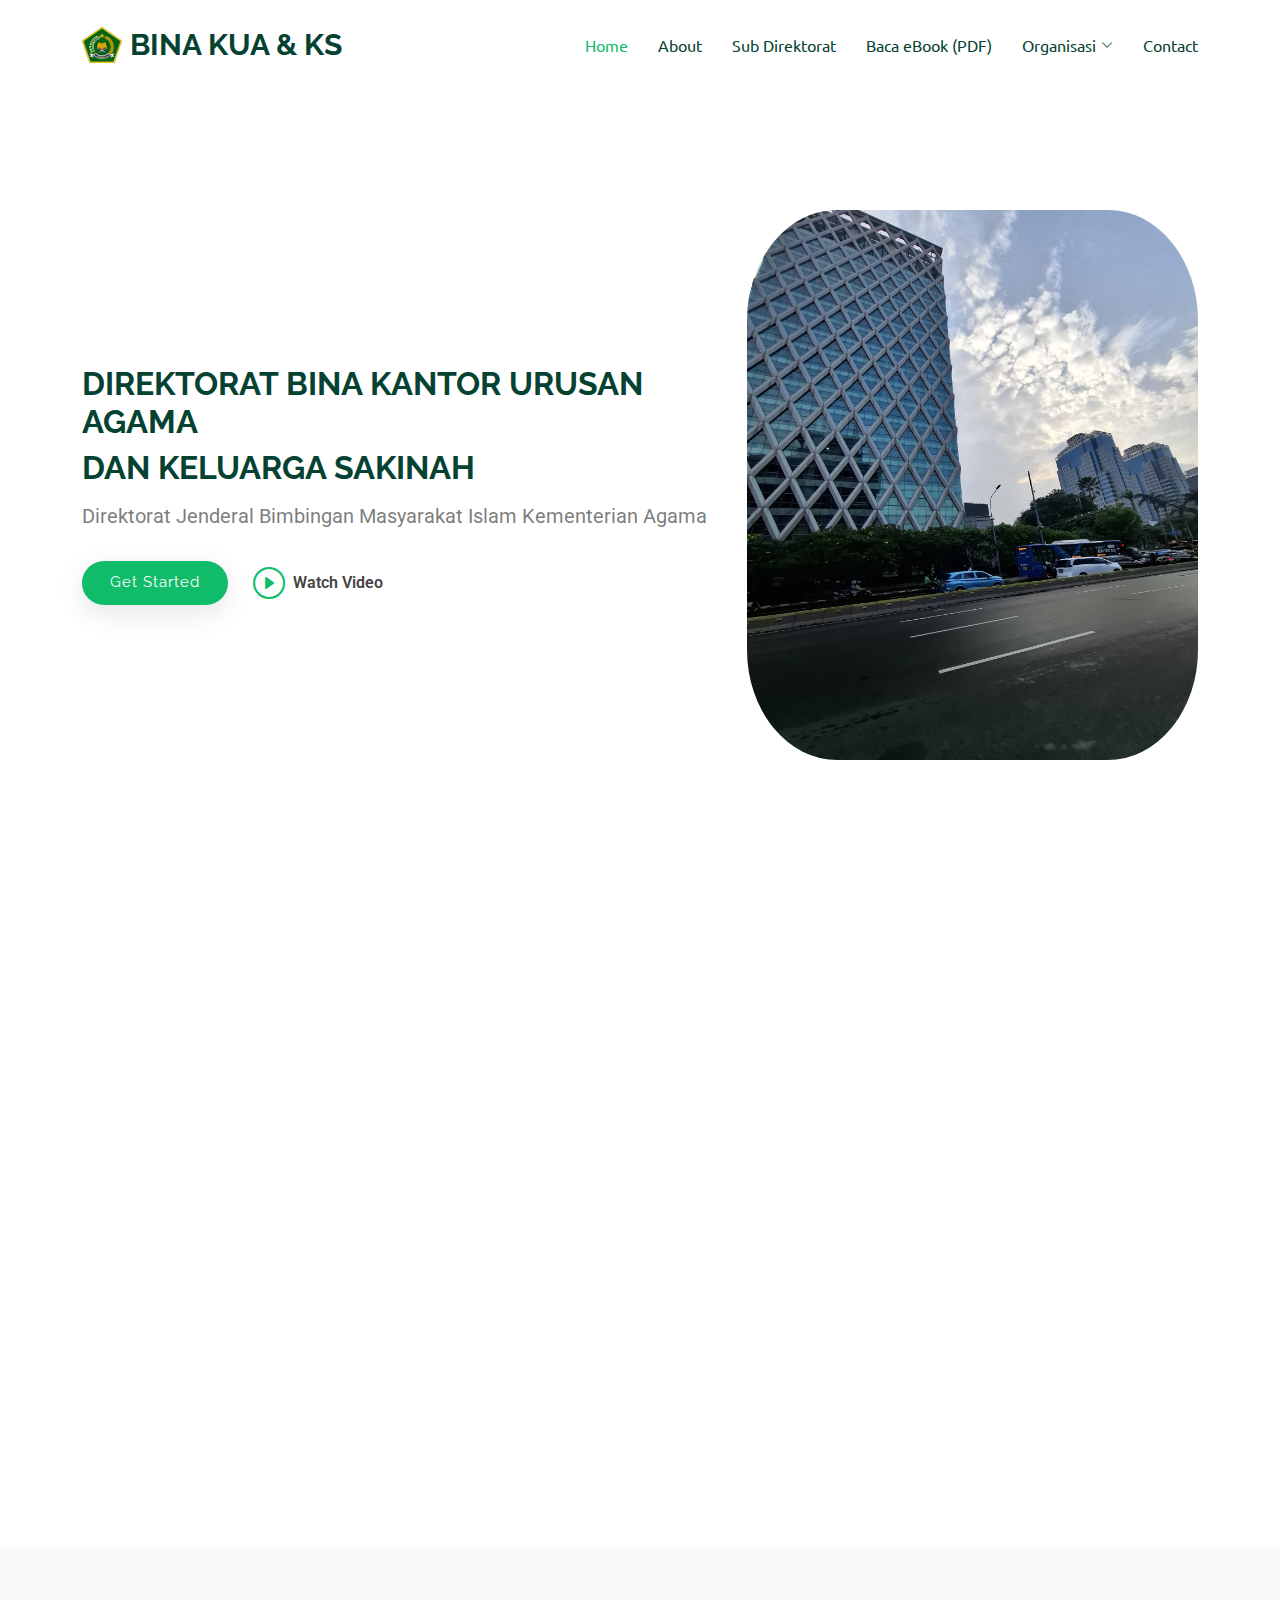
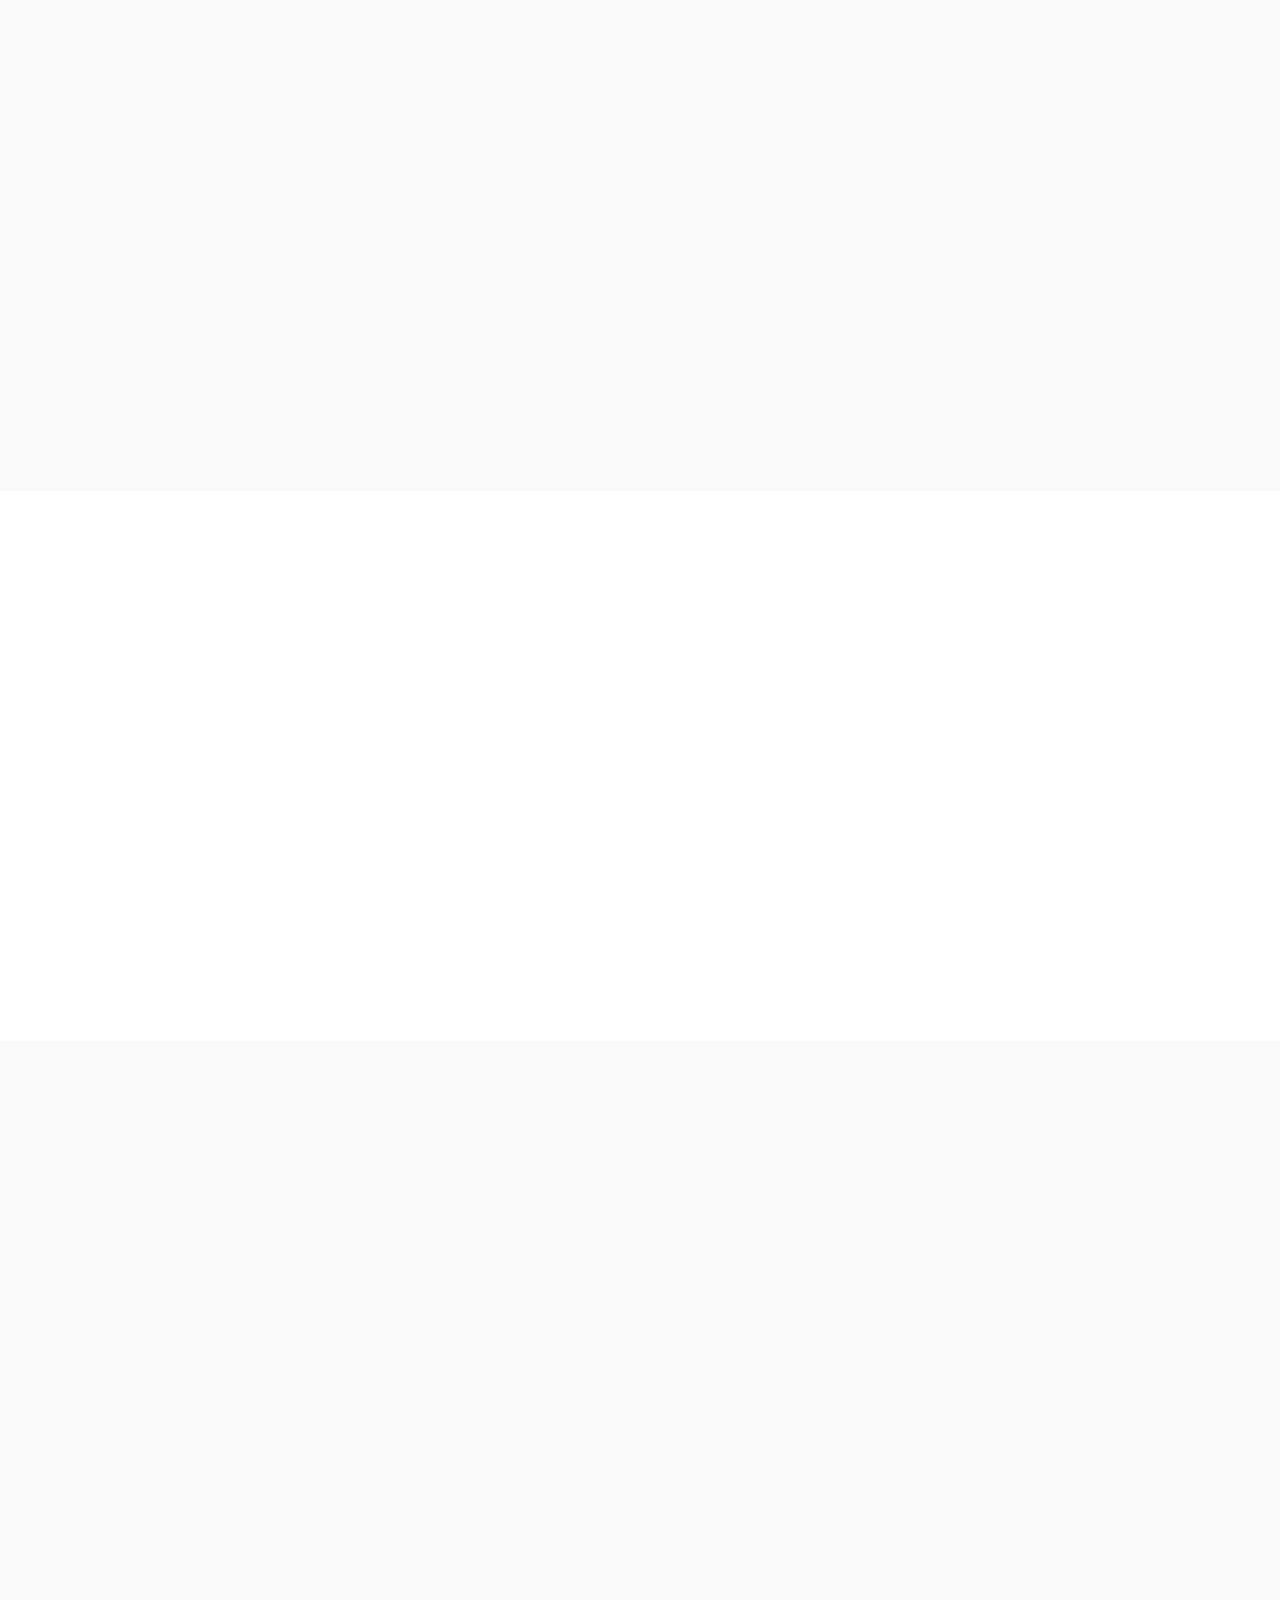
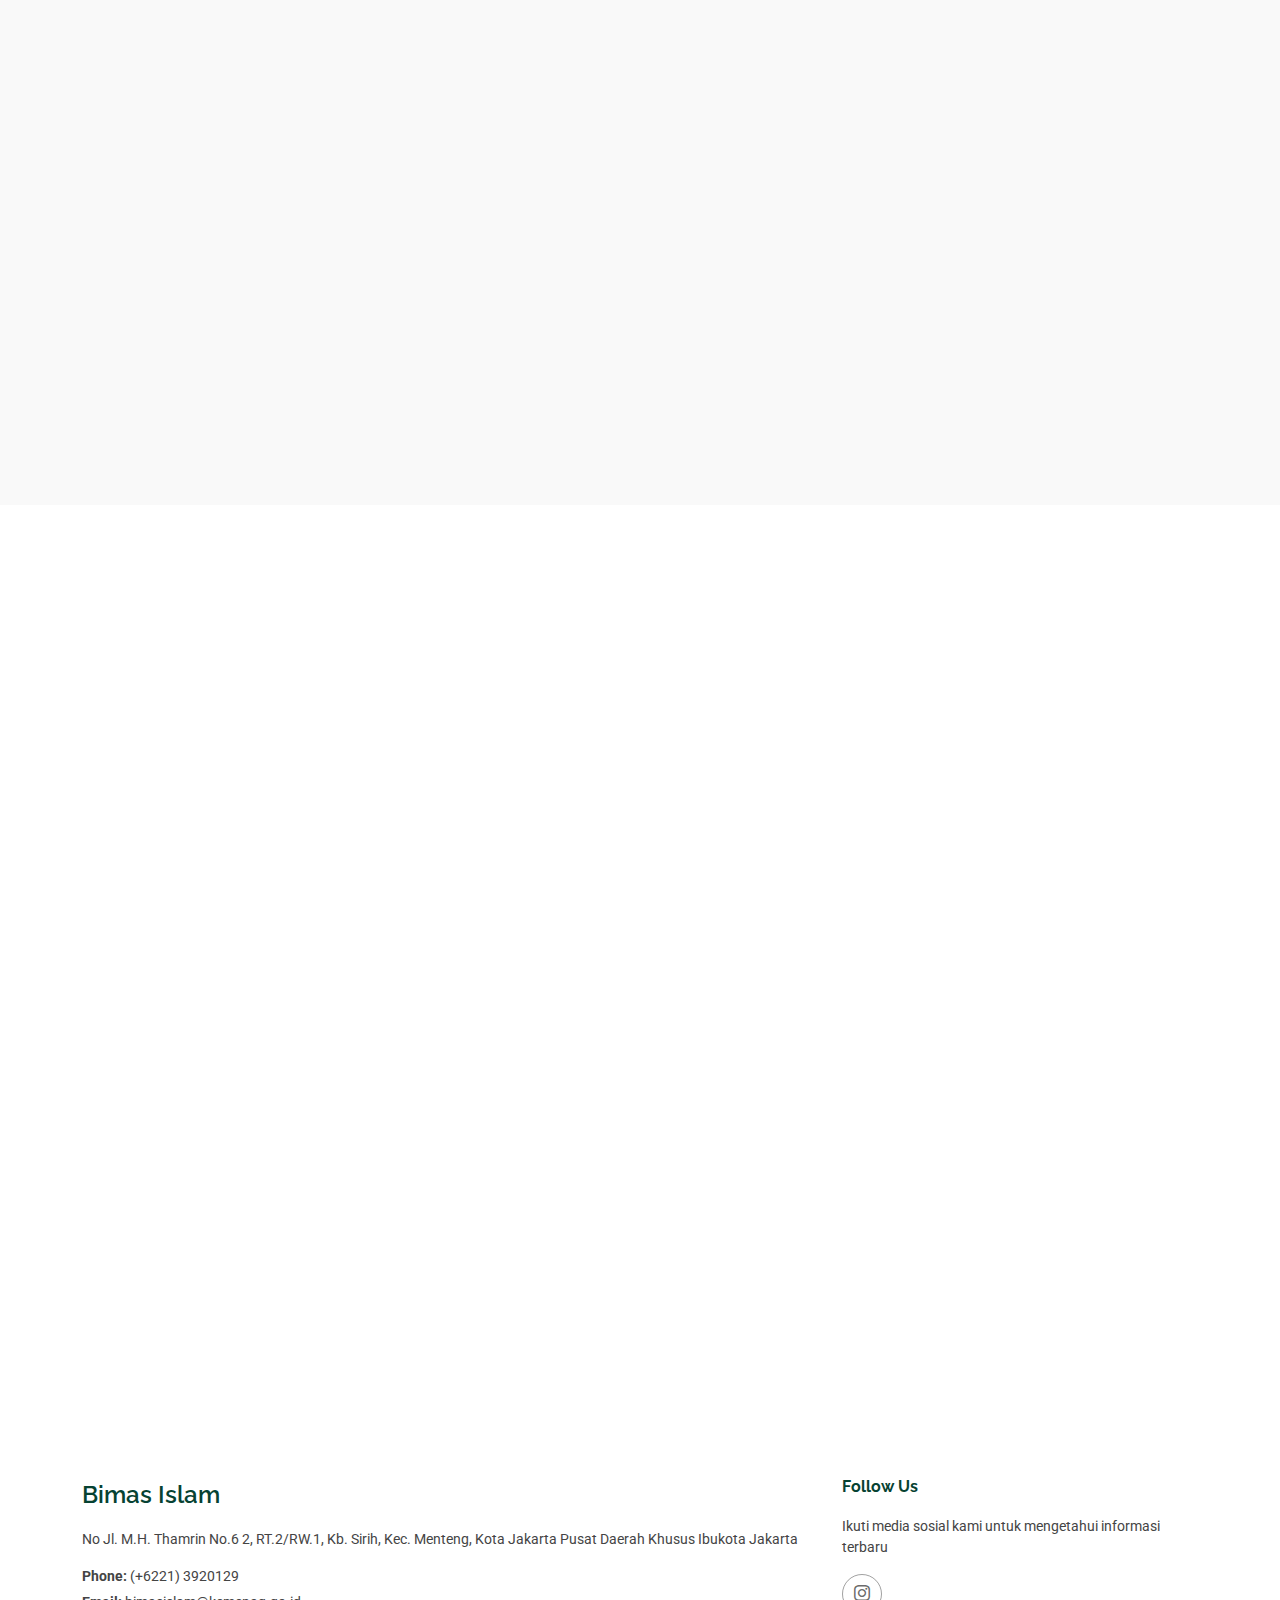
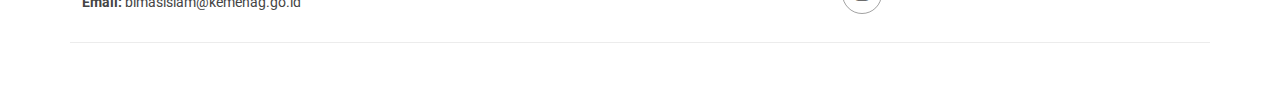
<file: index.html>
<!DOCTYPE html>
<html lang="en">
  <head>
    <meta charset="utf-8" />
    <meta content="width=device-width, initial-scale=1.0" name="viewport" />
    <title>Bina KUA&KS</title>
    <meta name="description" content="" />
    <meta name="keywords" content="" />

    <!-- Favicons -->
    <link href="assets/img/Kementerian_Agama_logo.png" rel="icon" />
    <link href="assets/img/apple-touch-icon.png" rel="apple-touch-icon" />

    <!-- Fonts -->
    <link href="https://fonts.googleapis.com" rel="preconnect" />
    <link href="https://fonts.gstatic.com" rel="preconnect" crossorigin />
    <link
      href="https://fonts.googleapis.com/css2?family=Roboto:ital,wght@0,100;0,300;0,400;0,500;0,700;0,900;1,100;1,300;1,400;1,500;1,700;1,900&family=Raleway:ital,wght@0,100;0,200;0,300;0,400;0,500;0,600;0,700;0,800;0,900;1,100;1,200;1,300;1,400;1,500;1,600;1,700;1,800;1,900&family=Ubuntu:ital,wght@0,300;0,400;0,500;0,700;1,300;1,400;1,500;1,700&display=swap"
      rel="stylesheet"
    />

    <!-- Vendor CSS Files -->
    <link
      href="assets/vendor/bootstrap/css/bootstrap.min.css"
      rel="stylesheet"
    />
    <link
      href="assets/vendor/bootstrap-icons/bootstrap-icons.css"
      rel="stylesheet"
    />
    <link href="assets/vendor/aos/aos.css" rel="stylesheet" />
    <link
      href="assets/vendor/glightbox/css/glightbox.min.css"
      rel="stylesheet"
    />
    <link href="assets/vendor/swiper/swiper-bundle.min.css" rel="stylesheet" />

    <!-- Main CSS File -->
    <link href="assets/css/main.css" rel="stylesheet" />
  </head>

  <body class="index-page">
    <header id="header" class="header d-flex align-items-center sticky-top">
      <div
        class="container-fluid container-xl position-relative d-flex align-items-center"
      >
        <a href="index.html" class="logo d-flex align-items-center me-auto">
          <!-- Uncomment the line below if you also wish to use an image logo -->
          <img src="assets/img/Kementerian_Agama_logo.png" alt="" />
          <h1 class="sitename">BINA KUA & KS</h1>
        </a>

        <nav id="navmenu" class="navmenu">
          <ul>
            <li><a href="index.html" class="active">Home</a></li>
            <li><a href="#about">About</a></li>
            <li><a href="#services">Sub Direktorat</a></li>
            <li>
              <a href="Mengenal Bina KUA dan KS.pdf" target="_blank"
                >Baca eBook (PDF)</a
              >
            </li>
            <!-- <li><a href="#portfolio">Portfolio</a></li>
          <li><a href="#team">Team</a></li> -->
            <li class="dropdown">
              <a href="#"
                ><span>Organisasi</span>
                <i class="bi bi-chevron-down toggle-dropdown"></i
              ></a>
              <ul>
                <li><a href="kepenghuluan.html">Kepenghuluan</a></li>
                <li><a href="kelembagaan.html">Kelembagaan</a></li>
                <li><a href="sarpras.html">Sarpras</a></li>
                <li><a href="ks.html">Keluarga Sakinah</a></li>
                <li><a href="tu.html">Tata Usaha</a></li>
              </ul>
            </li>
            <li><a href="#contact">Contact</a></li>
          </ul>
          <i class="mobile-nav-toggle d-xl-none bi bi-list"></i>
        </nav>

        <!-- <a class="btn-getstarted" href="index.html#about">Get Started</a> -->
      </div>
    </header>

    <main class="main">
      <!-- Hero Section -->
      <section id="hero" class="hero section">
        <div class="container">
          <div class="row gy-4">
            <div
              class="col-lg-7 order-2 order-lg-1 d-flex flex-column justify-content-center"
              data-aos="fade-up"
            >
              <h2><b>DIREKTORAT BINA KANTOR URUSAN AGAMA</b></h2>
              <h2 style="font-weight: bold">DAN KELUARGA SAKINAH</h2>
              <p>
                Direktorat Jenderal Bimbingan Masyarakat Islam Kementerian Agama
              </p>
              <div class="d-flex">
                <a href="#about" class="btn-get-started">Get Started</a>
                <a
                  href="https://www.youtube.com/watch?v=Y7f98aduVJ8"
                  class="glightbox btn-watch-video d-flex align-items-center"
                  ><i class="bi bi-play-circle"></i><span>Watch Video</span></a
                >
              </div>
            </div>
            <div
              class="col-lg-5 order-1 order-lg-2 hero-img"
              data-aos="zoom-out"
              data-aos-delay="100"
            >
              <img
                src="assets/img/kemenag.jpg"
                class="img-fluid animated"
                alt=""
                style="height: 550px; width: 550px; border-radius: 20%"
              />
            </div>
          </div>
        </div>
      </section>
      <!-- /Hero Section -->

      <!-- Featured Services Section -->
      <section id="featured-services" class="featured-services section">
        <div class="container"></div>
      </section>
      <!-- /Featured Services Section -->

      <!-- About Section -->
      <section id="about" class="about section">
        <!-- Section Title -->
        <div class="container section-title" data-aos="fade-up">
          <span>About Us<br /></span>
          <h2>About</h2>
        </div>
        <!-- End Section Title -->

        <div class="container">
          <div class="row gy-4">
            <div
              class="col-lg-6 position-relative align-self-start"
              data-aos="fade-up"
              data-aos-delay="100"
            >
              <img src="assets/img/srtuktur KUA.png" class="img-fluid" alt="" />
              <!-- <a href="https://www.youtube.com/watch?v=Y7f98aduVJ8" class="glightbox pulsating-play-btn"></a> -->
            </div>
            <div
              class="col-lg-6 content"
              data-aos="fade-up"
              data-aos-delay="200"
            >
              <h3>
                Dasar Hukum: Peraturan Menteri Agama Republik Indonesia Nomor 33
                Tahun 2024 Tentang Organisasi dan Tata Kerja Kementerian Agama
              </h3>
              <p class="fst-italic">
                Direktorat Bina Kantor Urusan Agama dan Keluarga Sakinah
                merupakan Salah satu Direktorat yang berada di naungan Bimas
                Islam Kementerian Agama. Direktorat Bina Kantor Urusan Agama dan
                Keluarga Sakinah Memiliki empat sub direktorat, satu sub bagian
                tata usaha dan kelompok jabatan fungsional dan jabatan
                pelaksana.
              </p>
              <p>
                Direktorat Bina Kantor Urusan Agama dan Keluarga Sakinah
                Memiliki beberapa tugas yaitu melaksanakan perumusan dan
                pelaksanaan kebijakan, bimbingan teknis, supervisi, pemantauan,
                evaluasi, dan pelaporan di bidang bina kantor urusan agama dan
                keluarga sakinah sesuai dengan ketentuan perundang-undangan
                yaitu PMA Nomor 33 Tahun 2024.
              </p>
            </div>
          </div>
        </div>
      </section>
      <!-- /About Section -->

      <!-- KUA -->
      <section id="stats" class="stats section light-background">
        <!-- Section Title -->
        <div class="container section-title" data-aos="fade-up">
          <span>KANTOR URUSAN AGAMA (KUA)<br /></span>
          <h2>KANTOR URUSAN AGAMA (KUA)</h2>
        </div>
        <!-- End Section Title -->
        <div class="container">
          <div class="row gy-4">
            <div
              class="col-lg-12 content"
              data-aos="fade-up"
              data-aos-delay="200"
            >
              <p class="fst-italic">
                Berdasarkan PMA Nomor 24 Tahun 2024 Tentang Organisasi dan Tata
                Kerja Kantor Urusan Agama (KUA), KUA adalah Unit Pelaksana
                Teknis (UPT) pada Kementerian Agama di bidang layanan bimbingan
                masyarakat islam. Tugas KUA adalah melaksanakan layanan
                bimbingan masyarakat islam. Dalam melaksanakan tugas sebagaimana
                dimaksud, KUA menyelenggarakan fungsi:
              </p>
              <ul>
                <li>
                  Pelayanan, Pengawasa, Pencatatan pernikahan, dan pelaporan
                  nikah dan rujuk
                </li>
                <li>Pelayanan bimbingan kemasjidan</li>
                <li>Pelayanan bimbingan perkawinan dan keluarga sakinah</li>
                <li>Pelayanan bimbingan dan penerangan agama islam</li>
                <li>Pelayanan konsultasi syariah</li>
                <li>Pengelolaan data dan pemanfaatan informasi keagamaan</li>
                <li>Pelayanan bimbingan zakat dan wakaf</li>
                <li>Pelaksanaan ketatausahaan dan kerumahtanggaan KUA</li>
              </ul>
              <p>
                Jumlah KUA yang tersebar di seluruh Indonesia adalah 5.917 KUA
                yang tersebar di 34 provinsi dan 498 kab/kota. Tetapi layanan
                KUA tetap pada 38 Provinsi dan 498 kab/kota.
              </p>
            </div>
          </div>
        </div>
      </section>
      <!-- /Stats Section -->

      <!-- organisasi KUA-->
      <section id="stats" class="stats section">
        <div class="container" data-aos="fade-up" data-aos-delay="100">
          <div class="row gy-4">
            <div
              class="col-lg-7 content"
              data-aos="fade-up"
              data-aos-delay="200"
            >
              <h3>
                Organisasi KUA Berdasarkan PMA 24 Tahun 2024 Tentang Ortaker KUA
              </h3>
              <p class="fst-italic">
                Pasal 7 Kepala KUA sebagaimana dimaksud dalam Pasal 6 ayat (1)
                huruf a dijabat oleh pegawai negeri sipil yang menduduki Jabatan
                Fungsional Penghulu atau Penyuluh Agama Islam.
              </p>
              <p>
                Pasal 8 Petugas tata usaha sebagaimana dimaksud dalam Pasal 6
                ayat (1) huruf b mempunyai tugas melakukan urusan tata usaha,
                rumah tangga, dan pelaporan.
              </p>
              <p>
                Pasal 9 Jabatan fungsional dan jabatan pelaksana sebagaimana
                dimaksud dalam Pasal 6 ayat (1) huruf c ditetapkan sesuai dengan
                kebutuhan yang pelaksanaannya dilakukan berdasarkan ketentuan
                peraturan perundang-undangan.
              </p>
              <p>
                Pasal 10 (1) Jabatan fungsional mempunyai tugas memberikan
                pelayanan fungsional dalam pelaksanaan tugas dan fungsi KUA
                sesuai dengan bidang keahlian dan keterampilan.(4) Tugas, jenis,
                dan jenjang jabatan fungsional sesuai dengan ketentuan peraturan
                perundang-undangan yang mengatur jabatan fungsional
                masing-masing.
              </p>
            </div>
            <div
              class="col-lg-5 position-relative align-self-start"
              data-aos="fade-up"
              data-aos-delay="100"
            >
              <img src="assets/img/Bagan KUA.png" class="img-fluid" alt="" />
              <!-- <a href="https://www.youtube.com/watch?v=Y7f98aduVJ8" class="glightbox pulsating-play-btn"></a> -->
            </div>
          </div>
        </div>
      </section>
      <!-- /Stats Section -->

      <!-- Services Section -->
      <section id="services" class="services section light-background">
        <!-- Section Title -->
        <div class="container section-title" data-aos="fade-up">
          <span>BAGIAN SUB DIREKTORAT</span>
          <h2>BAGIAN SUB DIREKTORAT</h2>
          <p>
            Berikut adalah sub direktorat yang ada pada Direktorat Bina KUA dan
            Keluarga Sakinah
          </p>
        </div>
        <!-- End Section Title -->

        <div class="container">
          <div class="row gy-4">
            <div
              class="col-lg-4 col-md-6"
              data-aos="fade-up"
              data-aos-delay="100"
            >
              <div class="service-item position-relative">
                <div class="icon">
                  <i class="bi bi-activity"></i>
                </div>
                <a href="kepenghuluan.html" class="stretched-link">
                  <h3>Sub Direktorat Kepenghuluan</h3>
                </a>
                <p>
                  Sub Direktorat yang melaksanakan tugas seputar kepenghuluan
                </p>
              </div>
            </div>
            <!-- End Service Item -->

            <div
              class="col-lg-4 col-md-6"
              data-aos="fade-up"
              data-aos-delay="200"
            >
              <div class="service-item position-relative">
                <div class="icon">
                  <i class="bi bi-broadcast"></i>
                </div>
                <a href="kelembagaan.html" class="stretched-link">
                  <h3>Sub Direktorat Kelembagaan dan Mutu Layanan</h3>
                </a>
                <p>
                  Sub Direktorat yang melaksanakan tugas seputar Kelembagaan dan
                  Mutu Layanan yang ada di KUA
                </p>
              </div>
            </div>
            <!-- End Service Item -->

            <div
              class="col-lg-4 col-md-6"
              data-aos="fade-up"
              data-aos-delay="300"
            >
              <div class="service-item position-relative">
                <div class="icon">
                  <i class="bi bi-easel"></i>
                </div>
                <a href="sarpras.html" class="stretched-link">
                  <h3>Sub Direktorat Sarana dan Prasarana</h3>
                </a>
                <p>
                  Sub Direktorat yang melaksanakan tugas seputar Sarana dan
                  Prasarana yang ada di KUA
                </p>
              </div>
            </div>
            <!-- End Service Item -->

            <div
              class="col-lg-4 col-md-6"
              data-aos="fade-up"
              data-aos-delay="400"
            >
              <div class="service-item position-relative">
                <div class="icon">
                  <i class="bi bi-bounding-box-circles"></i>
                </div>
                <a href="ks.html" class="stretched-link">
                  <h3>Sub Direktorat Keluarga Sakinah</h3>
                </a>
                <p>
                  Sub Direktorat yang melaksanakan tugas seputar Keluarga
                  Sakinah
                </p>
                >
              </div>
            </div>
            <!-- End Service Item -->

            <div
              class="col-lg-4 col-md-6"
              data-aos="fade-up"
              data-aos-delay="400"
            >
              <div class="service-item position-relative">
                <div class="icon">
                  <i class="bi bi-bounding-box-circles"></i>
                </div>
                <a href="tu.html" class="stretched-link">
                  <h3>Sub Bagian Tata Usaha</h3>
                </a>
                <p>
                  Sub Bagian yang melaksanakan tugas seputar Administrasi
                  Direktorat Bina Kantor Urusan Agama & Keluarga Sakinah
                </p>
              </div>
            </div>
            <!-- End Service Item -->
          </div>
        </div>
      </section>
      <!-- /Services Section -->

      <!-- Portfolio Section -->

      <!-- /Portfolio Section -->

      <!-- Team Section -->

      <!-- /Team Section -->

      <!-- Contact Section -->
      <section id="contact" class="contact section">
        <!-- Section Title -->
        <div class="container section-title" data-aos="fade-up">
          <span>Contact</span>
          <h2>Contact</h2>
          <p>Hubungi kami jika anda membutuhkan informasi lebih lanjut</p>
        </div>
        <!-- End Section Title -->

        <div class="container" data-aos="fade-up" data-aos-delay="100">
          <div class="row gy-4">
            <div class="col-lg-12">
              <div class="info-wrap">
                <div
                  class="info-item d-flex"
                  data-aos="fade-up"
                  data-aos-delay="200"
                >
                  <i class="bi bi-geo-alt flex-shrink-0"></i>
                  <div>
                    <h3>Address</h3>
                    <p>
                      No Jl. M.H. Thamrin No.6 2, RT.2/RW.1, Kb. Sirih, Kec.
                      Menteng, Kota Jakarta Pusat Daerah Khusus Ibukota Jakarta
                    </p>
                  </div>
                </div>
                <!-- End Info Item -->

                <div
                  class="info-item d-flex"
                  data-aos="fade-up"
                  data-aos-delay="300"
                >
                  <i class="bi bi-telephone flex-shrink-0"></i>
                  <div>
                    <h3>Call Us</h3>
                    <p>+1 5589 55488 55</p>
                  </div>
                </div>
                <!-- End Info Item -->

                <div
                  class="info-item d-flex"
                  data-aos="fade-up"
                  data-aos-delay="400"
                >
                  <i class="bi bi-envelope flex-shrink-0"></i>
                  <div>
                    <h3>Email Us</h3>
                    <p>info@example.com</p>
                  </div>
                </div>
                <!-- End Info Item -->

                <iframe
                  src="https://www.google.com/maps/embed?pb=!1m18!1m12!1m3!1d3966.6033839727847!2d106.81981962498999!3d-6.183802693803709!2m3!1f0!2f0!3f0!3m2!1i1024!2i768!4f13.1!3m3!1m2!1s0x2e69f5003882e897%3A0x42f9c1cf97698749!2sKemenag%20Thamrin!5e0!3m2!1sid!2sid!4v1751609942120!5m2!1sid!2sid"
                  width="100%"
                  height="300"
                  style="border: 0"
                  allowfullscreen=""
                  loading="lazy"
                  referrerpolicy="no-referrer-when-downgrade"
                ></iframe>
              </div>
            </div>

            <!-- End Contact Form -->
          </div>
        </div>
      </section>
      <!-- /Contact Section -->
    </main>

    <footer id="footer" class="footer">
      <div class="container footer-top">
        <div class="row gy-4">
          <div class="col-lg-8 col-md-6 footer-about">
            <a href="index.html" class="d-flex align-items-center">
              <span class="sitename">Bimas Islam</span>
            </a>
            <div class="footer-contact pt-3">
              <p>
                No Jl. M.H. Thamrin No.6 2, RT.2/RW.1, Kb. Sirih, Kec. Menteng,
                Kota Jakarta Pusat Daerah Khusus Ibukota Jakarta
              </p>
              <p class="mt-3">
                <strong>Phone:</strong> <span>(+6221) 3920129</span>
              </p>
              <p>
                <strong>Email:</strong> <span>bimasislam@kemenag.go.id</span>
              </p>
            </div>
          </div>

          <div class="col-lg-4 col-md-12">
            <h4>Follow Us</h4>
            <p>Ikuti media sosial kami untuk mengetahui informasi terbaru</p>
            <div class="social-links d-flex">
              <a href="https://www.instagram.com/bimasislam/?hl=en"
                ><i class="bi bi-instagram"></i
              ></a>
            </div>
          </div>
        </div>
      </div>

      <div class="container copyright text-center mt-4">
        <div class="credits">
          <!-- All the links in the footer should remain intact. -->
          <!-- You can delete the links only if you've purchased the pro version. -->
          <!-- Licensing information: https://bootstrapmade.com/license/ -->
          <!-- Purchase the pro version with working PHP/AJAX contact form: [buy-url] -->
        </div>
      </div>
    </footer>

    <!-- Scroll Top -->
    <a
      href="#"
      id="scroll-top"
      class="scroll-top d-flex align-items-center justify-content-center"
      ><i class="bi bi-arrow-up-short"></i
    ></a>

    <!-- Preloader -->
    <div id="preloader"></div>

    <!-- Vendor JS Files -->
    <script src="assets/vendor/bootstrap/js/bootstrap.bundle.min.js"></script>
    <script src="assets/vendor/php-email-form/validate.js"></script>
    <script src="assets/vendor/aos/aos.js"></script>
    <script src="assets/vendor/glightbox/js/glightbox.min.js"></script>
    <script src="assets/vendor/purecounter/purecounter_vanilla.js"></script>
    <script src="assets/vendor/imagesloaded/imagesloaded.pkgd.min.js"></script>
    <script src="assets/vendor/isotope-layout/isotope.pkgd.min.js"></script>
    <script src="assets/vendor/swiper/swiper-bundle.min.js"></script>

    <!-- Main JS File -->
    <script src="assets/js/main.js"></script>
  </body>
</html>
</file>
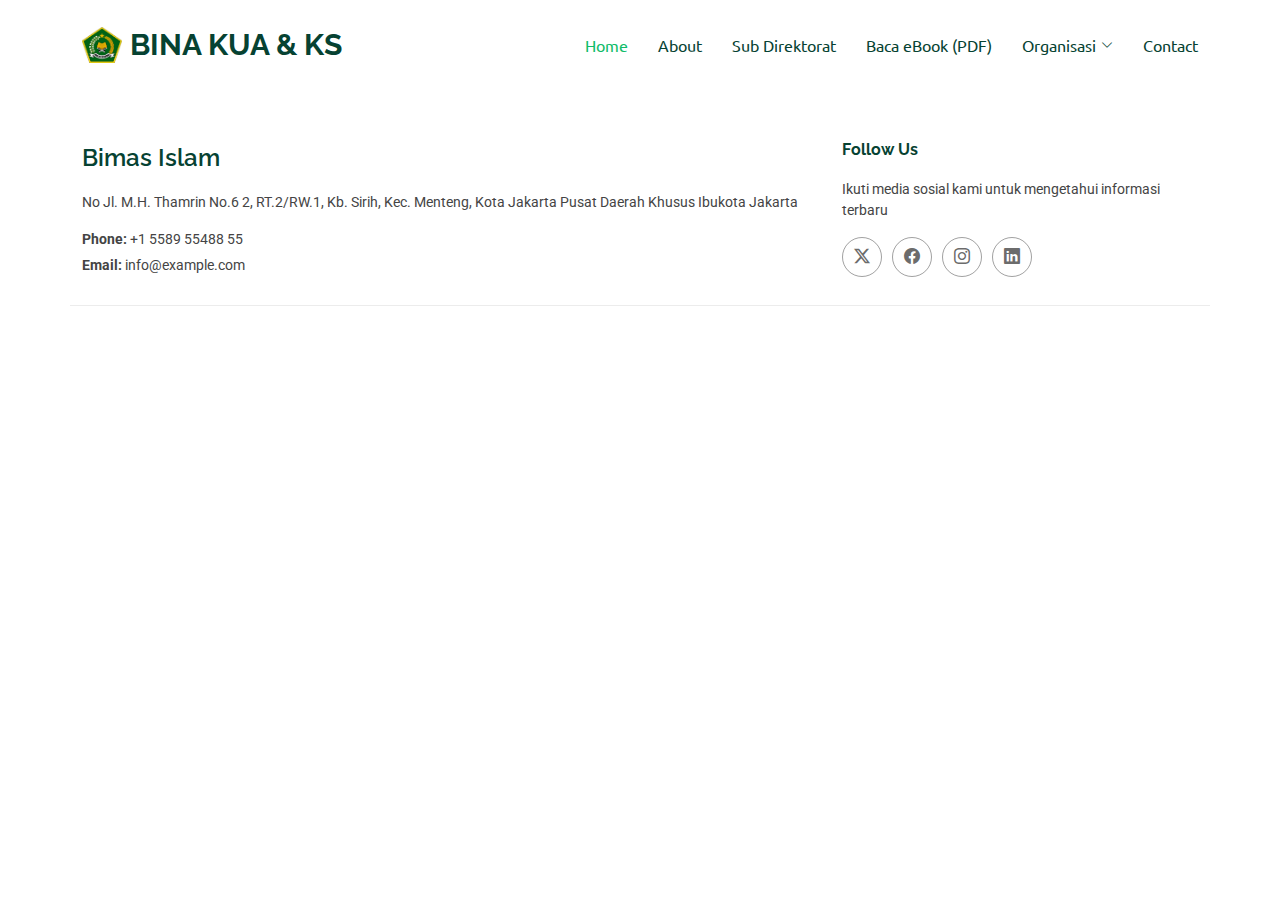
<file: kelembagaan.html>
<!DOCTYPE html>
<html lang="en">
  <head>
    <meta charset="utf-8" />
    <meta content="width=device-width, initial-scale=1.0" name="viewport" />
    <title>Bina KUA&KS</title>
    <meta name="description" content="" />
    <meta name="keywords" content="" />

    <!-- Favicons -->
    <link href="assets/img/Kementerian_Agama_logo.png" rel="icon" />
    <link href="assets/img/apple-touch-icon.png" rel="apple-touch-icon" />

    <!-- Fonts -->
    <link href="https://fonts.googleapis.com" rel="preconnect" />
    <link href="https://fonts.gstatic.com" rel="preconnect" crossorigin />
    <link
      href="https://fonts.googleapis.com/css2?family=Roboto:ital,wght@0,100;0,300;0,400;0,500;0,700;0,900;1,100;1,300;1,400;1,500;1,700;1,900&family=Raleway:ital,wght@0,100;0,200;0,300;0,400;0,500;0,600;0,700;0,800;0,900;1,100;1,200;1,300;1,400;1,500;1,600;1,700;1,800;1,900&family=Ubuntu:ital,wght@0,300;0,400;0,500;0,700;1,300;1,400;1,500;1,700&display=swap"
      rel="stylesheet"
    />

    <!-- Vendor CSS Files -->
    <link
      href="assets/vendor/bootstrap/css/bootstrap.min.css"
      rel="stylesheet"
    />
    <link
      href="assets/vendor/bootstrap-icons/bootstrap-icons.css"
      rel="stylesheet"
    />
    <link href="assets/vendor/aos/aos.css" rel="stylesheet" />
    <link
      href="assets/vendor/glightbox/css/glightbox.min.css"
      rel="stylesheet"
    />
    <link href="assets/vendor/swiper/swiper-bundle.min.css" rel="stylesheet" />

    <!-- Main CSS File -->
    <link href="assets/css/main.css" rel="stylesheet" />
  </head>

  <body class="index-page">
    <header id="header" class="header d-flex align-items-center sticky-top">
      <div
        class="container-fluid container-xl position-relative d-flex align-items-center"
      >
        <a href="index.html" class="logo d-flex align-items-center me-auto">
          <!-- Uncomment the line below if you also wish to use an image logo -->
          <img src="assets/img/Kementerian_Agama_logo.png" alt="" />
          <h1 class="sitename">BINA KUA & KS</h1>
        </a>

        <nav id="navmenu" class="navmenu">
          <ul>
            <li><a href="index.html" class="active">Home</a></li>
            <li><a href="#about">About</a></li>
            <li><a href="#services">Sub Direktorat</a></li>
            <li>
              <a href="Mengenal Bina KUA dan KS.pdf" target="_blank"
                >Baca eBook (PDF)</a
              >
            </li>
            <!-- <li><a href="#portfolio">Portfolio</a></li>
          <li><a href="#team">Team</a></li> -->
            <li class="dropdown">
              <a href="#"
                ><span>Organisasi</span>
                <i class="bi bi-chevron-down toggle-dropdown"></i
              ></a>
              <ul>
                <li><a href="kepenghuluan.html">Kepenghuluan</a></li>
                <li><a href="kelembagaan.html">Kelembagaan</a></li>
                <li><a href="sarpras.html">Sarpras</a></li>
                <li><a href="ks.html">Keluarga Sakinah</a></li>
                <li><a href="tu.html">Tata Usaha</a></li>
              </ul>
            </li>
            <li><a href="#contact">Contact</a></li>
          </ul>
          <i class="mobile-nav-toggle d-xl-none bi bi-list"></i>
        </nav>

        <!-- <a class="btn-getstarted" href="index.html#about">Get Started</a> -->
      </div>
    </header>
    <main class="main"></main>

    <footer id="footer" class="footer">
      <div class="container footer-top">
        <div class="row gy-4">
          <div class="col-lg-8 col-md-6 footer-about">
            <a href="index.html" class="d-flex align-items-center">
              <span class="sitename">Bimas Islam</span>
            </a>
            <div class="footer-contact pt-3">
              <p>
                No Jl. M.H. Thamrin No.6 2, RT.2/RW.1, Kb. Sirih, Kec. Menteng,
                Kota Jakarta Pusat Daerah Khusus Ibukota Jakarta
              </p>
              <p class="mt-3">
                <strong>Phone:</strong> <span>+1 5589 55488 55</span>
              </p>
              <p><strong>Email:</strong> <span>info@example.com</span></p>
            </div>
          </div>

          <div class="col-lg-4 col-md-12">
            <h4>Follow Us</h4>
            <p>Ikuti media sosial kami untuk mengetahui informasi terbaru</p>
            <div class="social-links d-flex">
              <a href=""><i class="bi bi-twitter-x"></i></a>
              <a href=""><i class="bi bi-facebook"></i></a>
              <a href=""><i class="bi bi-instagram"></i></a>
              <a href=""><i class="bi bi-linkedin"></i></a>
            </div>
          </div>
        </div>
      </div>

      <div class="container copyright text-center mt-4">
        <div class="credits">
          <!-- All the links in the footer should remain intact. -->
          <!-- You can delete the links only if you've purchased the pro version. -->
          <!-- Licensing information: https://bootstrapmade.com/license/ -->
          <!-- Purchase the pro version with working PHP/AJAX contact form: [buy-url] -->
        </div>
      </div>
    </footer>

    <!-- Scroll Top -->
    <a
      href="#"
      id="scroll-top"
      class="scroll-top d-flex align-items-center justify-content-center"
      ><i class="bi bi-arrow-up-short"></i
    ></a>

    <!-- Preloader -->
    <div id="preloader"></div>

    <!-- Vendor JS Files -->
    <script src="assets/vendor/bootstrap/js/bootstrap.bundle.min.js"></script>
    <script src="assets/vendor/php-email-form/validate.js"></script>
    <script src="assets/vendor/aos/aos.js"></script>
    <script src="assets/vendor/glightbox/js/glightbox.min.js"></script>
    <script src="assets/vendor/purecounter/purecounter_vanilla.js"></script>
    <script src="assets/vendor/imagesloaded/imagesloaded.pkgd.min.js"></script>
    <script src="assets/vendor/isotope-layout/isotope.pkgd.min.js"></script>
    <script src="assets/vendor/swiper/swiper-bundle.min.js"></script>

    <!-- Main JS File -->
    <script src="assets/js/main.js"></script>
  </body>
</html>
</file>
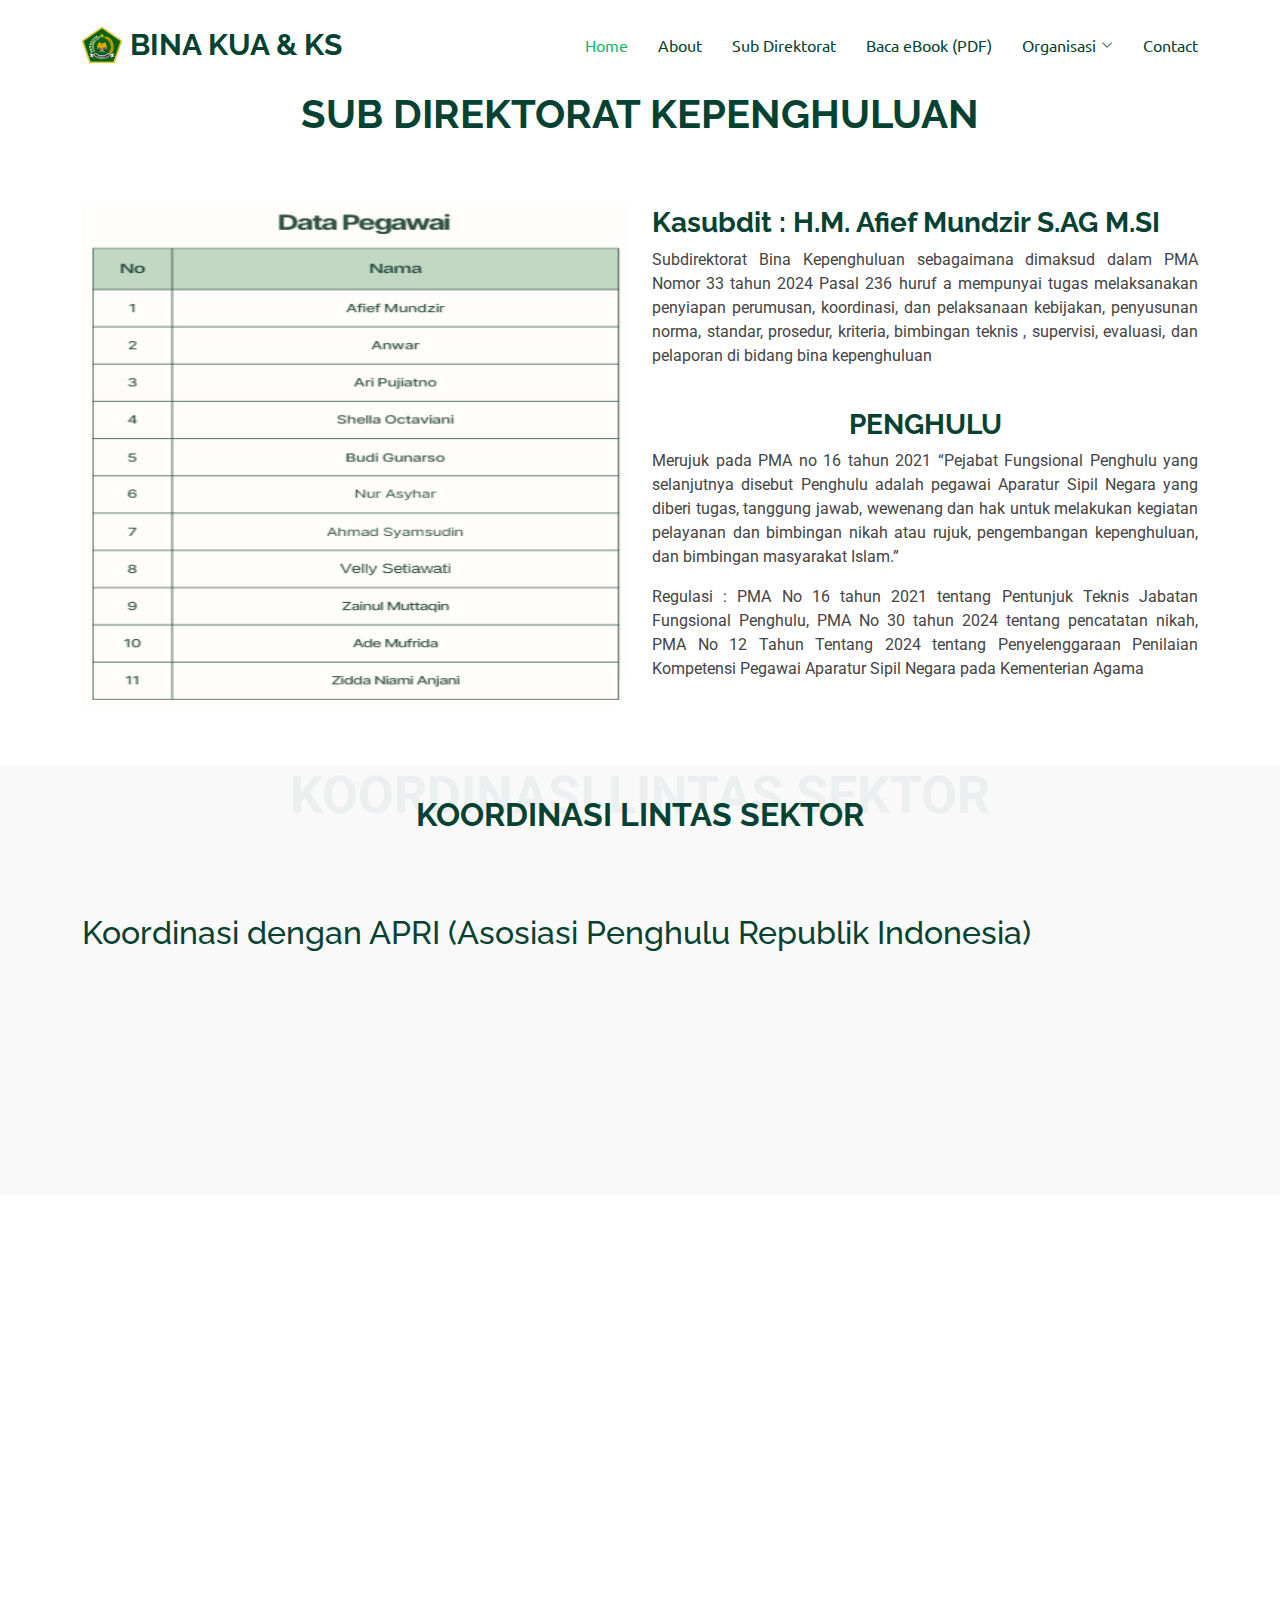
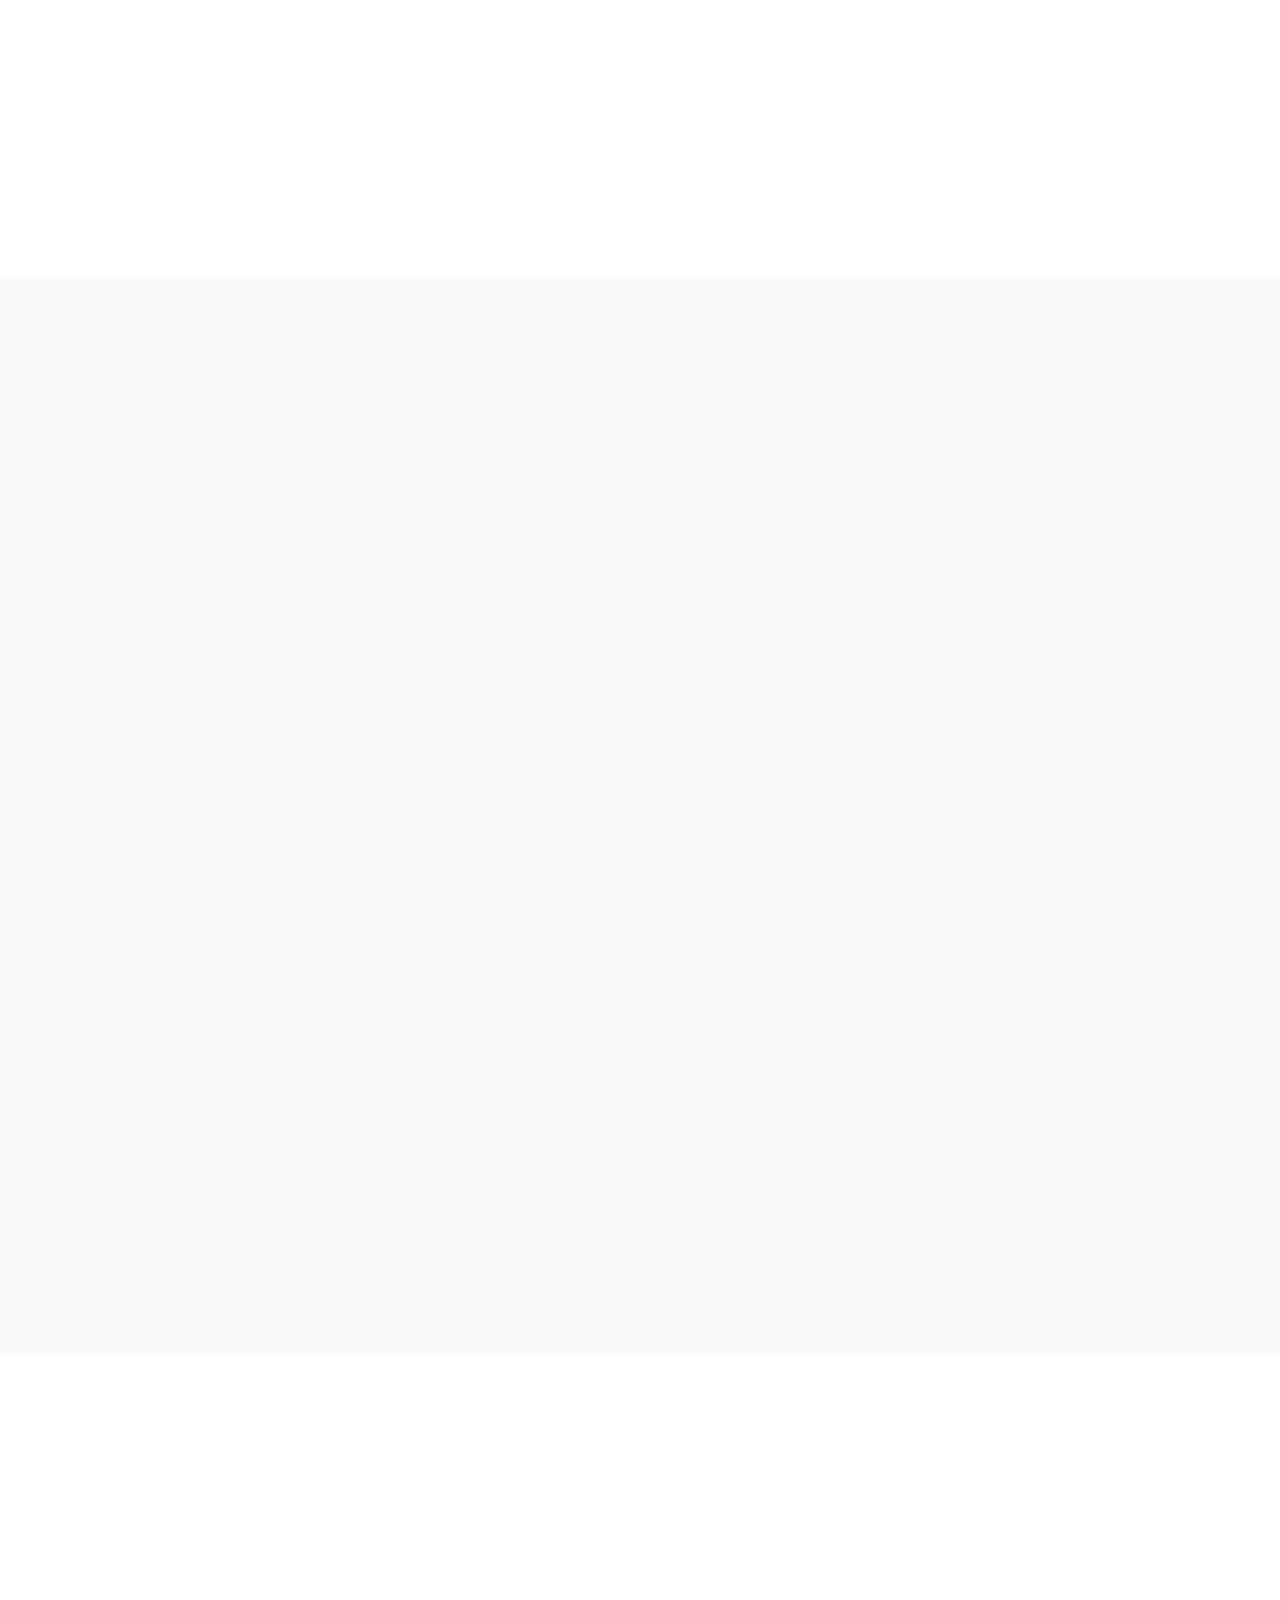
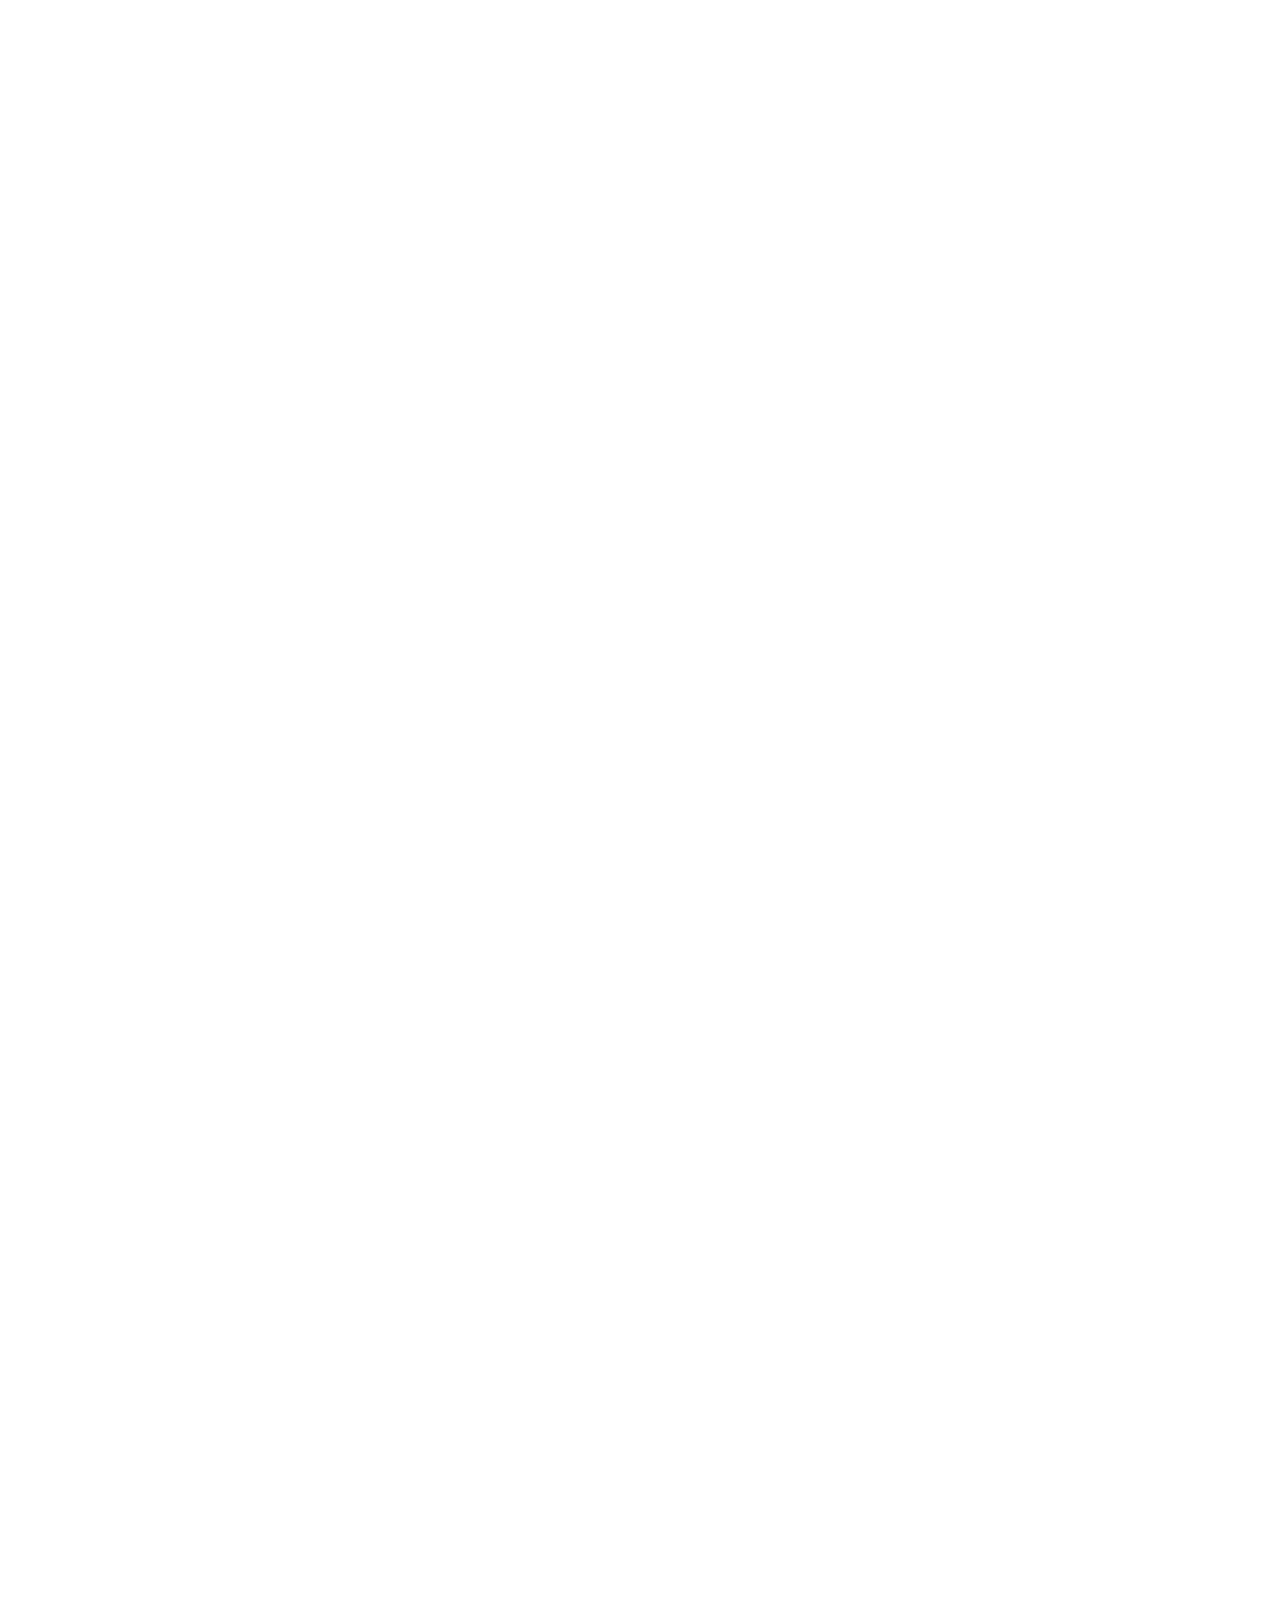
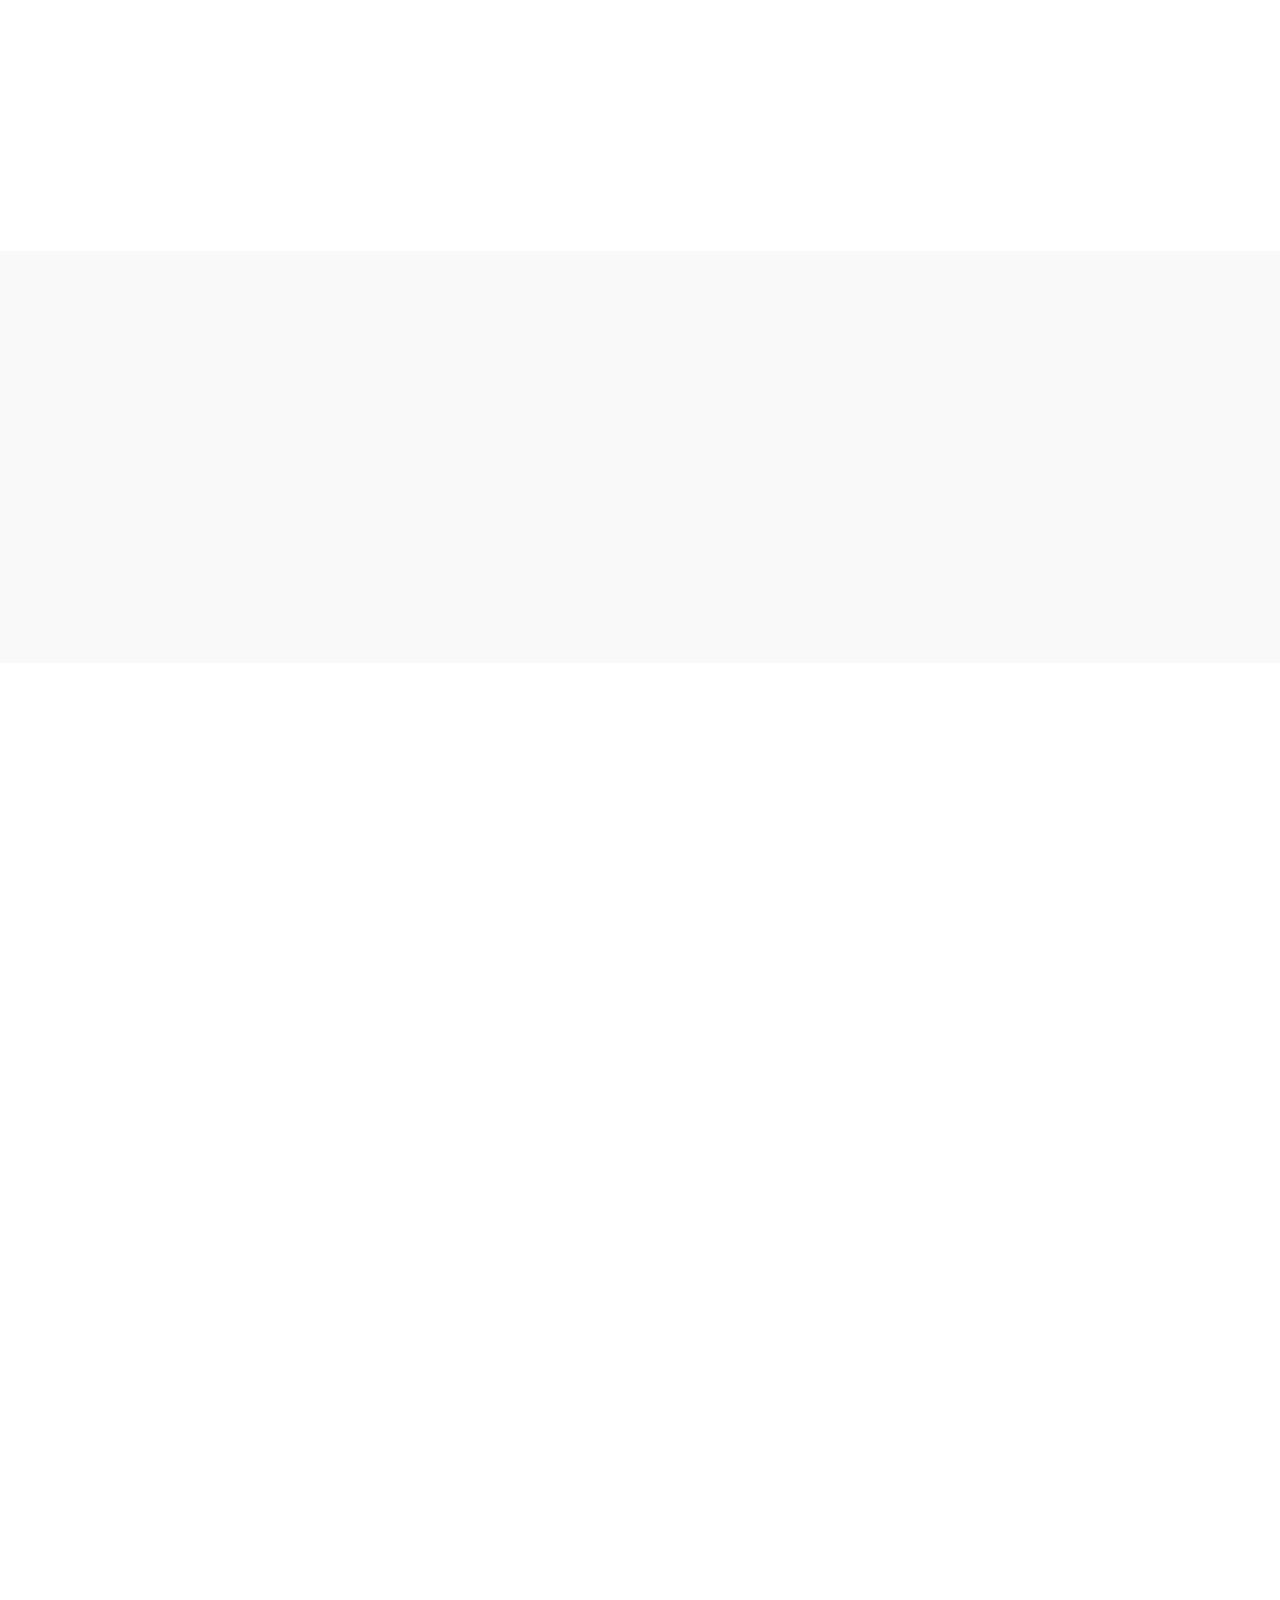
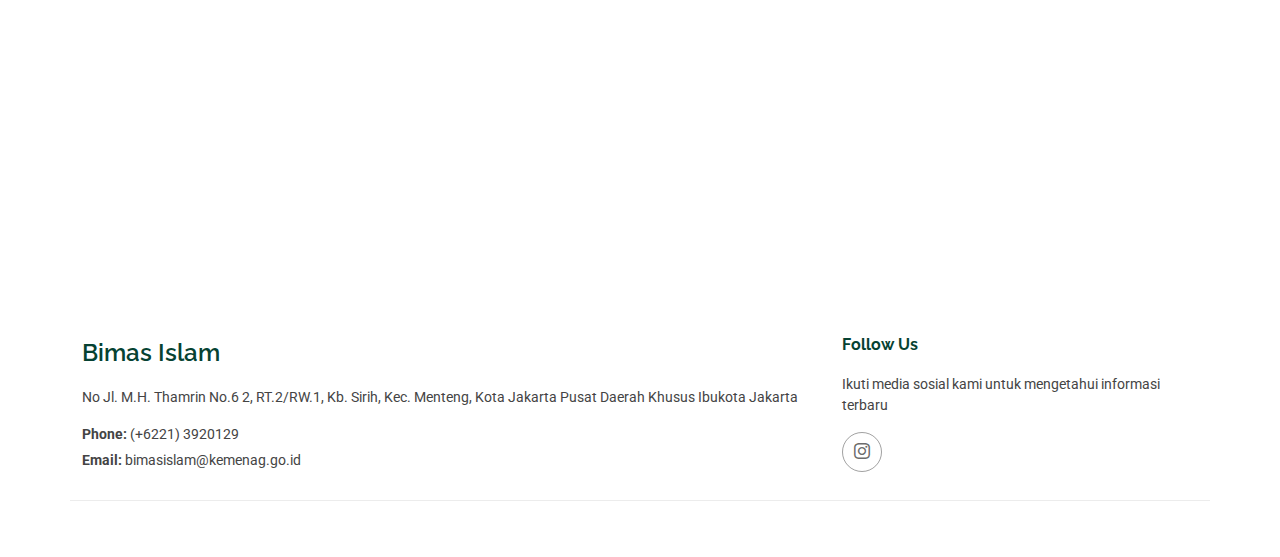
<file: kepenghuluan.html>
<!DOCTYPE html>
<html lang="en">
  <head>
    <meta charset="utf-8" />
    <meta content="width=device-width, initial-scale=1.0" name="viewport" />
    <title>Bina KUA&KS</title>
    <meta name="description" content="" />
    <meta name="keywords" content="" />

    <!-- Favicons -->
    <link href="assets/img/Kementerian_Agama_logo.png" rel="icon" />
    <link href="assets/img/apple-touch-icon.png" rel="apple-touch-icon" />

    <!-- Fonts -->
    <link href="https://fonts.googleapis.com" rel="preconnect" />
    <link href="https://fonts.gstatic.com" rel="preconnect" crossorigin />
    <link
      href="https://fonts.googleapis.com/css2?family=Roboto:ital,wght@0,100;0,300;0,400;0,500;0,700;0,900;1,100;1,300;1,400;1,500;1,700;1,900&family=Raleway:ital,wght@0,100;0,200;0,300;0,400;0,500;0,600;0,700;0,800;0,900;1,100;1,200;1,300;1,400;1,500;1,600;1,700;1,800;1,900&family=Ubuntu:ital,wght@0,300;0,400;0,500;0,700;1,300;1,400;1,500;1,700&display=swap"
      rel="stylesheet"
    />

    <!-- Vendor CSS Files -->
    <link
      href="assets/vendor/bootstrap/css/bootstrap.min.css"
      rel="stylesheet"
    />
    <link
      href="assets/vendor/bootstrap-icons/bootstrap-icons.css"
      rel="stylesheet"
    />
    <link href="assets/vendor/aos/aos.css" rel="stylesheet" />
    <link
      href="assets/vendor/glightbox/css/glightbox.min.css"
      rel="stylesheet"
    />
    <link href="assets/vendor/swiper/swiper-bundle.min.css" rel="stylesheet" />

    <!-- Main CSS File -->
    <link href="assets/css/main.css" rel="stylesheet" />
  </head>

  <body class="index-page">
    <header id="header" class="header d-flex align-items-center sticky-top">
      <div
        class="container-fluid container-xl position-relative d-flex align-items-center"
      >
        <a href="index.html" class="logo d-flex align-items-center me-auto">
          <!-- Uncomment the line below if you also wish to use an image logo -->
          <img src="assets/img/Kementerian_Agama_logo.png" alt="" />
          <h1 class="sitename">BINA KUA & KS</h1>
        </a>

        <nav id="navmenu" class="navmenu">
          <ul>
            <li><a href="index.html" class="active">Home</a></li>
            <li><a href="#about">About</a></li>
            <li><a href="#services">Sub Direktorat</a></li>
            <li>
              <a href="Mengenal Bina KUA dan KS.pdf" target="_blank"
                >Baca eBook (PDF)</a
              >
            </li>
            <!-- <li><a href="#portfolio">Portfolio</a></li>
          <li><a href="#team">Team</a></li> -->
            <li class="dropdown">
              <a href="#"
                ><span>Organisasi</span>
                <i class="bi bi-chevron-down toggle-dropdown"></i
              ></a>
              <ul>
                <li><a href="kepenghuluan.html">Kepenghuluan</a></li>
                <li><a href="kelembagaan.html">Kelembagaan</a></li>
                <li><a href="sarpras.html">Sarpras</a></li>
                <li><a href="ks.html">Keluarga Sakinah</a></li>
                <li><a href="tu.html">Tata Usaha</a></li>
              </ul>
            </li>
            <li><a href="#contact">Contact</a></li>
          </ul>
          <i class="mobile-nav-toggle d-xl-none bi bi-list"></i>
        </nav>

        <!-- <a class="btn-getstarted" href="index.html#about">Get Started</a> -->
      </div>
    </header>
    <main class="main">
      <h1 style="font-weight: bold; text-align: center">
        SUB DIREKTORAT KEPENGHULUAN
      </h1>
      <!-- About Section id="about"-->
      <section class="about section">
        <div class="container">
          <div class="row gy-4">
            <div
              class="col-lg-6 position-relative align-self-start"
              data-aos="fade-up"
              data-aos-delay="100"
            >
              <img
                src="assets/img/pegawai_kepenghuluan.png"
                style="width: 600px; height: 500px"
                class="img-fluid"
                alt=""
              />
            </div>
            <div
              class="col-lg-6 content"
              data-aos="fade-up"
              data-aos-delay="200"
            >
              <h3>Kasubdit : H.M. Afief Mundzir S.AG M.SI</h3>
              <p style="text-align: justify">
                Subdirektorat Bina Kepenghuluan sebagaimana dimaksud dalam PMA
                Nomor 33 tahun 2024 Pasal 236 huruf a mempunyai tugas
                melaksanakan penyiapan perumusan, koordinasi, dan pelaksanaan
                kebijakan, penyusunan norma, standar, prosedur, kriteria,
                bimbingan teknis , supervisi, evaluasi, dan pelaporan di bidang
                bina kepenghuluan
              </p>
              <br />
              <h3 style="text-align: center">PENGHULU</h3>
              <p style="text-align: justify">
                Merujuk pada PMA no 16 tahun 2021 “Pejabat Fungsional Penghulu
                yang selanjutnya disebut Penghulu adalah pegawai Aparatur Sipil
                Negara yang diberi tugas, tanggung jawab, wewenang dan hak untuk
                melakukan kegiatan pelayanan dan bimbingan nikah atau rujuk,
                pengembangan kepenghuluan, dan bimbingan masyarakat Islam.”
              </p>
              <p style="text-align: justify">
                Regulasi : PMA No 16 tahun 2021 tentang Pentunjuk Teknis Jabatan
                Fungsional Penghulu, PMA No 30 tahun 2024 tentang pencatatan
                nikah, PMA No 12 Tahun Tentang 2024 tentang Penyelenggaraan
                Penilaian Kompetensi Pegawai Aparatur Sipil Negara pada
                Kementerian Agama
              </p>
            </div>
          </div>
        </div>
      </section>
      <!-- /About Section -->

      <!-- Koordinasi Lintas Sektor -->
      <section id="stats" class="stats section light-background">
        <!-- Section Title -->
        <div class="container section-title" data-aos="fade-up">
          <span>Koordinasi Lintas Sektor<br /></span>
          <h2>Koordinasi Lintas Sektor</h2>
        </div>
        <!-- End Section Title -->
        <div class="container">
          <div class="row gy-4">
            <h2>
              Koordinasi dengan APRI (Asosiasi Penghulu Republik Indonesia)
            </h2>
            <div
              class="col-lg-12 content"
              data-aos="fade-up"
              data-aos-delay="200"
            >
              <p class="fst-italic">
                APRI Organisasi Resmi Profesi Jabatan Fungsional Penghulu yang
                diatur dalam PMA No 7 Tahun 2020 tentang Ketentuan Umum;
                Organisasi Profesi Jabatan Fungsional;Tugas dan Fungsi
                Organisasi Profesi; Struktur Organisasi Profesi;Hubungan Kerja,
                Ketentuan Penutup
              </p>
              <h2>Koordinasi dengan Mahkama Agung</h2>
              <p>
                Koordinasi dengan Mahkamah Agung perihal Integrasi data
                Perkawinan dan Perceraian
              </p>
            </div>
          </div>
        </div>
      </section>
      <!-- end Koordinasi Lintas Sektor -->

      <!-- Persoalan Terkini Section -->
      <section id="persoalan terkini" class="about section">
        <!-- Section Title -->
        <div class="container section-title" data-aos="fade-up">
          <span>Persoalan Terkini <br /></span>
          <h2>Persoalan Terkini</h2>
        </div>
        <!-- End Section Title -->

        <div class="container">
          <div class="row gy-4">
            <div
              class="col-lg-6 content"
              data-aos="fade-up"
              data-aos-delay="200"
            >
              <h3>Permasalahan</h3>
              <div style="text-align: justify">
                <ul>
                  <li>
                    Penghulu seringkali dihadapkan pada tekanan sosial dan
                    budaya yang beragam di setiap daerah. Adanya tuntutan untuk
                    mengikuti tradisi lokal yang mungkin bertentangan dengan
                    peraturan nasional dapat menimbulkan konflik antara
                    kewajiban resmi penghulu dengan harapan masyarakat setempat.
                    Hal ini membuat penghulu berada dalam posisi yang sulit dan
                    dapat menghambat pelaksanaan tugas-tugasnya secara efektif,
                    seperti masih tingginya praktik perkawinan anak yang terjadi
                    di Kalimantan.
                  </li>
                  <li>
                    KUA bukan sekadar lembaga pencatat pernikahan, tetapi
                    produsen dokumen hukum yang memiliki kekuatan mengikat
                    sesuai undang-undang. Pemahaman ini penting agar setiap
                    surat, akta, dan rekomendasi yang dikeluarkan dihargai dan
                    dipahami sebagai bagian dari sistem hukum nasional maka dari
                    itu perlunya pemahaman hukum yang dinamis. Tidak menutup
                    kemungkinan KUA selaku instansi pemerintah menjadi tergugat
                    dalam PTUN atas produk hukum yang dikeluarkan oleh KUA.
                  </li>
                </ul>
              </div>
            </div>
            <div
              class="col-lg-6 content"
              data-aos="fade-up"
              data-aos-delay="200"
            >
              <h3>Solusi Permasalahan</h3>
              <div style="text-align: justify">
                <ul>
                  <li>
                    Koordinasi bersama dengan Dinas Pemberdayaan Perempuan dan
                    Perlindungan Anak (DP3A) mengadakan Pembinaan sosial dan
                    edukasi masyarakat mengenai pernikahan yang sesuai dengan
                    peraturan negara sangat penting. Dengan demikian, diharapkan
                    masyarakat tidak lagi menekan penghulu dengan tuntutan adat
                    atau budaya lokal yang bertentangan dengan hukum.
                    Menambahkan materi wajib tenta
                  </li>
                  <li>
                    Menambahkan materi wajib tentang hukum keluarga Islam, hukum
                    perdata, dan etika hukum ke dalam kurikulum Diklat Calon
                    Penghulu.
                  </li>
                  <li>
                    Pelatihan triwulan di masing-masing wilayah tentang isu
                    hukum terkini yang terjadi (misal: nikah siri, dispensasi
                    nikah, hak waris, mediasi keluarga) dalam forum tersebut
                    juga bisa embentuk jejaring antar-penghulu untuk berbagi
                    pengalaman dan solusi hukum.
                  </li>
                </ul>
              </div>
            </div>
          </div>
        </div>
      </section>
      <!-- /Persoalan Terkini Section-->

      <!-- Data Penghulu berdasarkan JF Section -->
      <section id="services" class="services section light-background">
        <!-- Section Title -->
        <div class="container section-title" data-aos="fade-up">
          <span>Data Penghulu Berdasarkan Jenjang JF</span>
          <h2>Data Penghulu Berdasarkan Jenjang JF</h2>
          <p>
            Berikut adalah Data Penghulu berdasarkan jenjang JF. Jumlah ini
            tersebar di 5.917 KUA Se-Indonesia
          </p>
          <p style="font-style: italic">
            Sumber : (Sumber : Sistem Informasi Manajemen Kepegawaian (SIMPEG)
            per Juni Tahun 2025)
          </p>
        </div>
        <!-- End Section Title -->

        <div class="container">
          <div class="row gy-4">
            <div
              class="col-lg-4 col-md-6"
              data-aos="fade-up"
              data-aos-delay="100"
            >
              <div class="service-item position-relative">
                <div class="icon">
                  <i class="bi-file-earmark-person-fill"></i>
                </div>
                <h2 style="font-weight: bold">Penghulu Ahli Muda</h2>
                <h1>2.918</h1>
              </div>
            </div>
            <!-- End Penghulu Ahli Muda Item -->

            <div
              class="col-lg-4 col-md-6"
              data-aos="fade-up"
              data-aos-delay="100"
            >
              <div class="service-item position-relative">
                <div class="icon">
                  <i class="bi-file-earmark-person-fill"></i>
                </div>
                <h2 style="font-weight: bold">Penghulu Ahli Madya</h2>
                <h1>3.638</h1>
              </div>
            </div>
            <!-- End Penghulu Ahli Madya Item -->

            <div
              class="col-lg-4 col-md-6"
              data-aos="fade-up"
              data-aos-delay="100"
            >
              <div class="service-item position-relative">
                <div class="icon">
                  <i class="bi-file-earmark-person-fill"></i>
                </div>
                <h2 style="font-weight: bold">Penghulu Ahli Pertama</h2>
                <h1>5.611</h1>
              </div>
            </div>
            <!-- EndPenghulu Ahli Pertama Item -->

            <div
              class="col-lg-4 col-md-6"
              data-aos="fade-up"
              data-aos-delay="100"
            ></div>

            <div
              class="col-lg-4 col-md-6"
              data-aos="fade-up"
              data-aos-delay="100"
            >
              <div class="service-item position-relative">
                <div class="icon">
                  <i class="bi-file-earmark-person-fill"></i>
                </div>
                <h2 style="font-weight: bold">Total</h2>
                <h1 style="color: Yellow">12.167</h1>
              </div>
            </div>
            <!-- End Total Item -->
          </div>
        </div>
      </section>
      <!-- /End Data Penghulu berdasarkan JF Section -->

      <!-- Data Penghulu Berdasarkan Status Pegawai Section -->
      <section id="services" class="services section">
        <!-- Section Title -->
        <div class="container section-title" data-aos="fade-up">
          <span>DATA PENGHULU BERDASARKAN STATUS PEGAWAI</span>
          <h2>DATA PENGHULU BERDASARKAN STATUS PEGAWAI</h2>
          <p>
            Berikut adalah Data Penghulu Berdasarkan Status Pegawai dengan
            Jumlah PPPK Penghulu sudah termasuk PPPK tahun 2025 sebanyak 119
            Orang Berdasarkan SIMPEG
          </p>
          <p style="font-style: italic">
            Sumber : (Sumber : Sistem Informasi Manajemen Kepegawaian (SIMPEG)
            per Juni Tahun 2025)
          </p>
        </div>
        <!-- End Section Title -->

        <div class="container">
          <div class="row gy-4">
            <div
              class="col-lg-4 col-md-6"
              data-aos="fade-up"
              data-aos-delay="100"
            >
              <div class="service-item position-relative">
                <div class="icon">
                  <i class="bi-file-earmark-person-fill"></i>
                </div>
                <h2 style="font-weight: bold">PNS</h2>
                <h1>7.883</h1>
              </div>
            </div>
            <!-- End PNS Item -->

            <div
              class="col-lg-4 col-md-6"
              data-aos="fade-up"
              data-aos-delay="100"
            >
              <div class="service-item position-relative">
                <div class="icon">
                  <i class="bi-file-earmark-person-fill"></i>
                </div>
                <h2 style="font-weight: bold">PPPK</h2>
                <h1>1.231</h1>
              </div>
            </div>
            <!-- End Penghulu Ahli Madya Item -->

            <div
              class="col-lg-4 col-md-6"
              data-aos="fade-up"
              data-aos-delay="100"
            >
              <div class="service-item position-relative">
                <div class="icon">
                  <i class="bi-file-earmark-person-fill"></i>
                </div>
                <h2 style="font-weight: bold">CPNS</h2>
                <h1>3.053</h1>
              </div>
            </div>
            <!-- EndPenghulu Ahli Pertama Item -->

            <div
              class="col-lg-4 col-md-6"
              data-aos="fade-up"
              data-aos-delay="100"
            ></div>

            <div
              class="col-lg-4 col-md-6"
              data-aos="fade-up"
              data-aos-delay="100"
            >
              <div class="service-item position-relative">
                <div class="icon">
                  <i class="bi-file-earmark-person-fill"></i>
                </div>
                <h2 style="font-weight: bold">Total</h2>
                <h1 style="color: Yellow">12.167</h1>
              </div>
            </div>
            <!-- End Total Item -->
          </div>
        </div>
      </section>
      <!-- /Data Penghulu Berdasarkan Status Pegawai -->

      <!-- Data Penghulu Berdasarkan Status Pendidikan Section -->
      <section id="services" class="services section">
        <!-- Section Title -->
        <div class="container section-title" data-aos="fade-up">
          <span>DATA PENGHULU BERDASARKAN PENDIDIKAN</span>
          <h2>DATA PENGHULU BERDASARKAN PENDIDIKAN</h2>
          <p>Berikut adalah Data Penghulu Berdasarkan Pendidikan</p>
          <p style="font-style: italic">
            Sumber : (Sumber : Sistem Informasi Manajemen Kepegawaian (SIMPEG)
            per Juni Tahun 2025)
          </p>
        </div>
        <!-- End Section Title -->

        <div class="container">
          <div class="row gy-4">
            <div
              class="col-lg-4 col-md-6"
              data-aos="fade-up"
              data-aos-delay="100"
            >
              <div class="service-item position-relative">
                <div class="icon">
                  <i class="bi-file-earmark-person-fill"></i>
                </div>
                <h2 style="font-weight: bold">Strata 1</h2>
                <h1>7.883</h1>
              </div>
            </div>
            <!-- End PNS Item -->

            <div
              class="col-lg-4 col-md-6"
              data-aos="fade-up"
              data-aos-delay="100"
            >
              <div class="service-item position-relative">
                <div class="icon">
                  <i class="bi-file-earmark-person-fill"></i>
                </div>
                <h2 style="font-weight: bold">Strata 2</h2>
                <h1>1.231</h1>
              </div>
            </div>
            <!-- End Penghulu Ahli Madya Item -->

            <div
              class="col-lg-4 col-md-6"
              data-aos="fade-up"
              data-aos-delay="100"
            >
              <div class="service-item position-relative">
                <div class="icon">
                  <i class="bi-file-earmark-person-fill"></i>
                </div>
                <h2 style="font-weight: bold">Strata 3</h2>
                <h1>3.053</h1>
              </div>
            </div>
            <!-- EndPenghulu Ahli Pertama Item -->

            <div
              class="col-lg-4 col-md-6"
              data-aos="fade-up"
              data-aos-delay="100"
            ></div>

            <div
              class="col-lg-4 col-md-6"
              data-aos="fade-up"
              data-aos-delay="100"
            >
              <div class="service-item position-relative">
                <div class="icon">
                  <i class="bi-file-earmark-person-fill"></i>
                </div>
                <h2 style="font-weight: bold">Total</h2>
                <h1 style="color: Yellow">12.167</h1>
              </div>
            </div>
            <!-- End Total Item -->
          </div>
        </div>
      </section>
      <!-- /Data Penghulu Berdasarkan pendidikan Section -->
      <!-- Koordinasi Lintas Sektor -->
      <section id="stats" class="stats section light-background">
        <!-- Section Title -->
        <div class="container section-title" data-aos="fade-up">
          <span>PERISTIWA PERNIKAHAN<br /></span>
          <h2>PERISTIWA PERNIKAHAN</h2>
        </div>
        <!-- End Section Title -->
        <div class="container">
          <div class="row gy-4">
            <div
              class="col-lg-12 content"
              data-aos="fade-up"
              data-aos-delay="200"
            >
              <p class="fst-italic">
                Merujuk pada Sistem Manajemen Nikah (SIMKAH) Sebanyak 1.478.484
                pasang pengantin tercatat telah melangsungkan pernikahan pada
                tahun 2024. Jumlah ini mengalami penurunan jika dibandingkan
                dengan peristiwa nikah tahun 2023, yakni 6,27%. (1.577.521)
              </p>
              <h3>
                Bagaimana status perkawinan yang tidak dicatatkan menurut
                Undang-Undang Nomor 1 Tahun 1974 tentang Perkawinan?
              </h3>
              <ul>
                <li>
                  Pasal 2 ayat (1): "Perkawinan adalah sah apabila dilakukan
                  menurut hukum masing-masing agamanya dan kepercayaannya itu."
                </li>
                <li>
                  Pasal 2 ayat (2): "Tiap-tiap perkawinan dicatat menurut
                  peraturan perundang-undangan yang berlaku."
                </li>
              </ul>
            </div>
          </div>
        </div>
      </section>
      <!-- end Peristiwa Nikah -->

      <!-- data pernikahan berdasarkan lokasi Section -->
      <section id="about" class="about section">
        <div class="container">
          <div class="row gy-4">
            <div
              class="col-lg-12 position-relative"
              data-aos="fade-up"
              data-aos-delay="100"
              style="text-align: center"
            >
              <img
                src="assets/img/data lokasi peristiwa nikah.png"
                class="img-fluid"
                alt=""
              />
              <!-- <a href="https://www.youtube.com/watch?v=Y7f98aduVJ8" class="glightbox pulsating-play-btn"></a> -->
            </div>
          </div>
        </div>
      </section>
      <!-- /data peristiwa nikah berdasarkan lokasi Section -->

      <!-- Faktor Penyebab penurunan Section -->
      <section id="about" class="about section">
        <div class="container">
          <div class="row gy-4">
            <div
              class="col-lg-12 position-relative"
              data-aos="fade-up"
              data-aos-delay="100"
              style="text-align: center"
            >
              <img
                src="assets/img/faktor penyebab penurunan.png"
                class="img-fluid"
                alt=""
              />
              <!-- <a href="https://www.youtube.com/watch?v=Y7f98aduVJ8" class="glightbox pulsating-play-btn"></a> -->
            </div>
          </div>
        </div>
      </section>
      <!-- /Faktor Penyebab penurunan nikah Section -->
    </main>

    <footer id="footer" class="footer">
      <div class="container footer-top">
        <div class="row gy-4">
          <div class="col-lg-8 col-md-6 footer-about">
            <a href="index.html" class="d-flex align-items-center">
              <span class="sitename">Bimas Islam</span>
            </a>
            <div class="footer-contact pt-3">
              <p>
                No Jl. M.H. Thamrin No.6 2, RT.2/RW.1, Kb. Sirih, Kec. Menteng,
                Kota Jakarta Pusat Daerah Khusus Ibukota Jakarta
              </p>
              <p class="mt-3">
                <strong>Phone:</strong> <span>(+6221) 3920129</span>
              </p>
              <p>
                <strong>Email:</strong> <span>bimasislam@kemenag.go.id</span>
              </p>
            </div>
          </div>

          <div class="col-lg-4 col-md-12">
            <h4>Follow Us</h4>
            <p>Ikuti media sosial kami untuk mengetahui informasi terbaru</p>
            <div class="social-links d-flex">
              <a href="https://www.instagram.com/bimasislam/?hl=en"
                ><i class="bi bi-instagram"></i
              ></a>
            </div>
          </div>
        </div>
      </div>

      <div class="container copyright text-center mt-4">
        <div class="credits">
          <!-- All the links in the footer should remain intact. -->
          <!-- You can delete the links only if you've purchased the pro version. -->
          <!-- Licensing information: https://bootstrapmade.com/license/ -->
          <!-- Purchase the pro version with working PHP/AJAX contact form: [buy-url] -->
        </div>
      </div>
    </footer>

    <!-- Scroll Top -->
    <a
      href="#"
      id="scroll-top"
      class="scroll-top d-flex align-items-center justify-content-center"
      ><i class="bi bi-arrow-up-short"></i
    ></a>

    <!-- Preloader -->
    <div id="preloader"></div>

    <!-- Vendor JS Files -->
    <script src="assets/vendor/bootstrap/js/bootstrap.bundle.min.js"></script>
    <script src="assets/vendor/php-email-form/validate.js"></script>
    <script src="assets/vendor/aos/aos.js"></script>
    <script src="assets/vendor/glightbox/js/glightbox.min.js"></script>
    <script src="assets/vendor/purecounter/purecounter_vanilla.js"></script>
    <script src="assets/vendor/imagesloaded/imagesloaded.pkgd.min.js"></script>
    <script src="assets/vendor/isotope-layout/isotope.pkgd.min.js"></script>
    <script src="assets/vendor/swiper/swiper-bundle.min.js"></script>

    <!-- Main JS File -->
    <script src="assets/js/main.js"></script>
  </body>
</html>
</file>
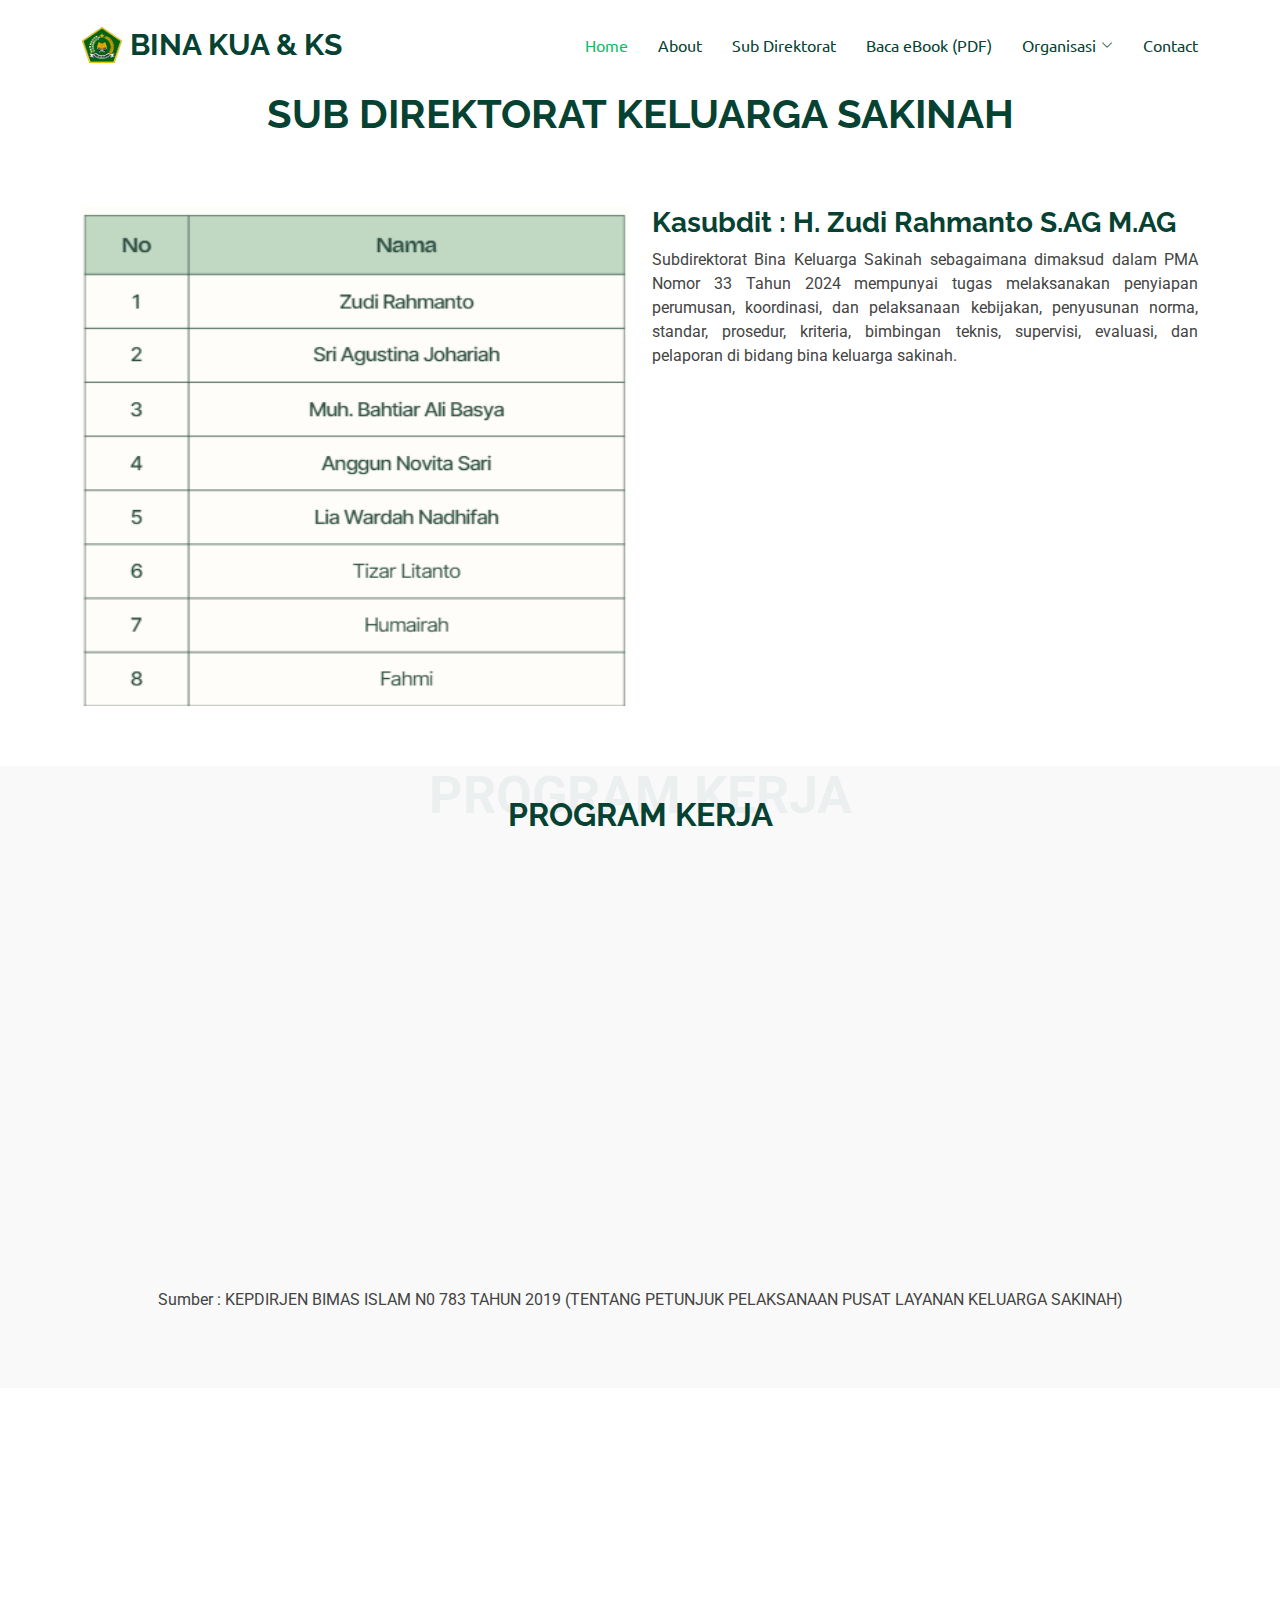
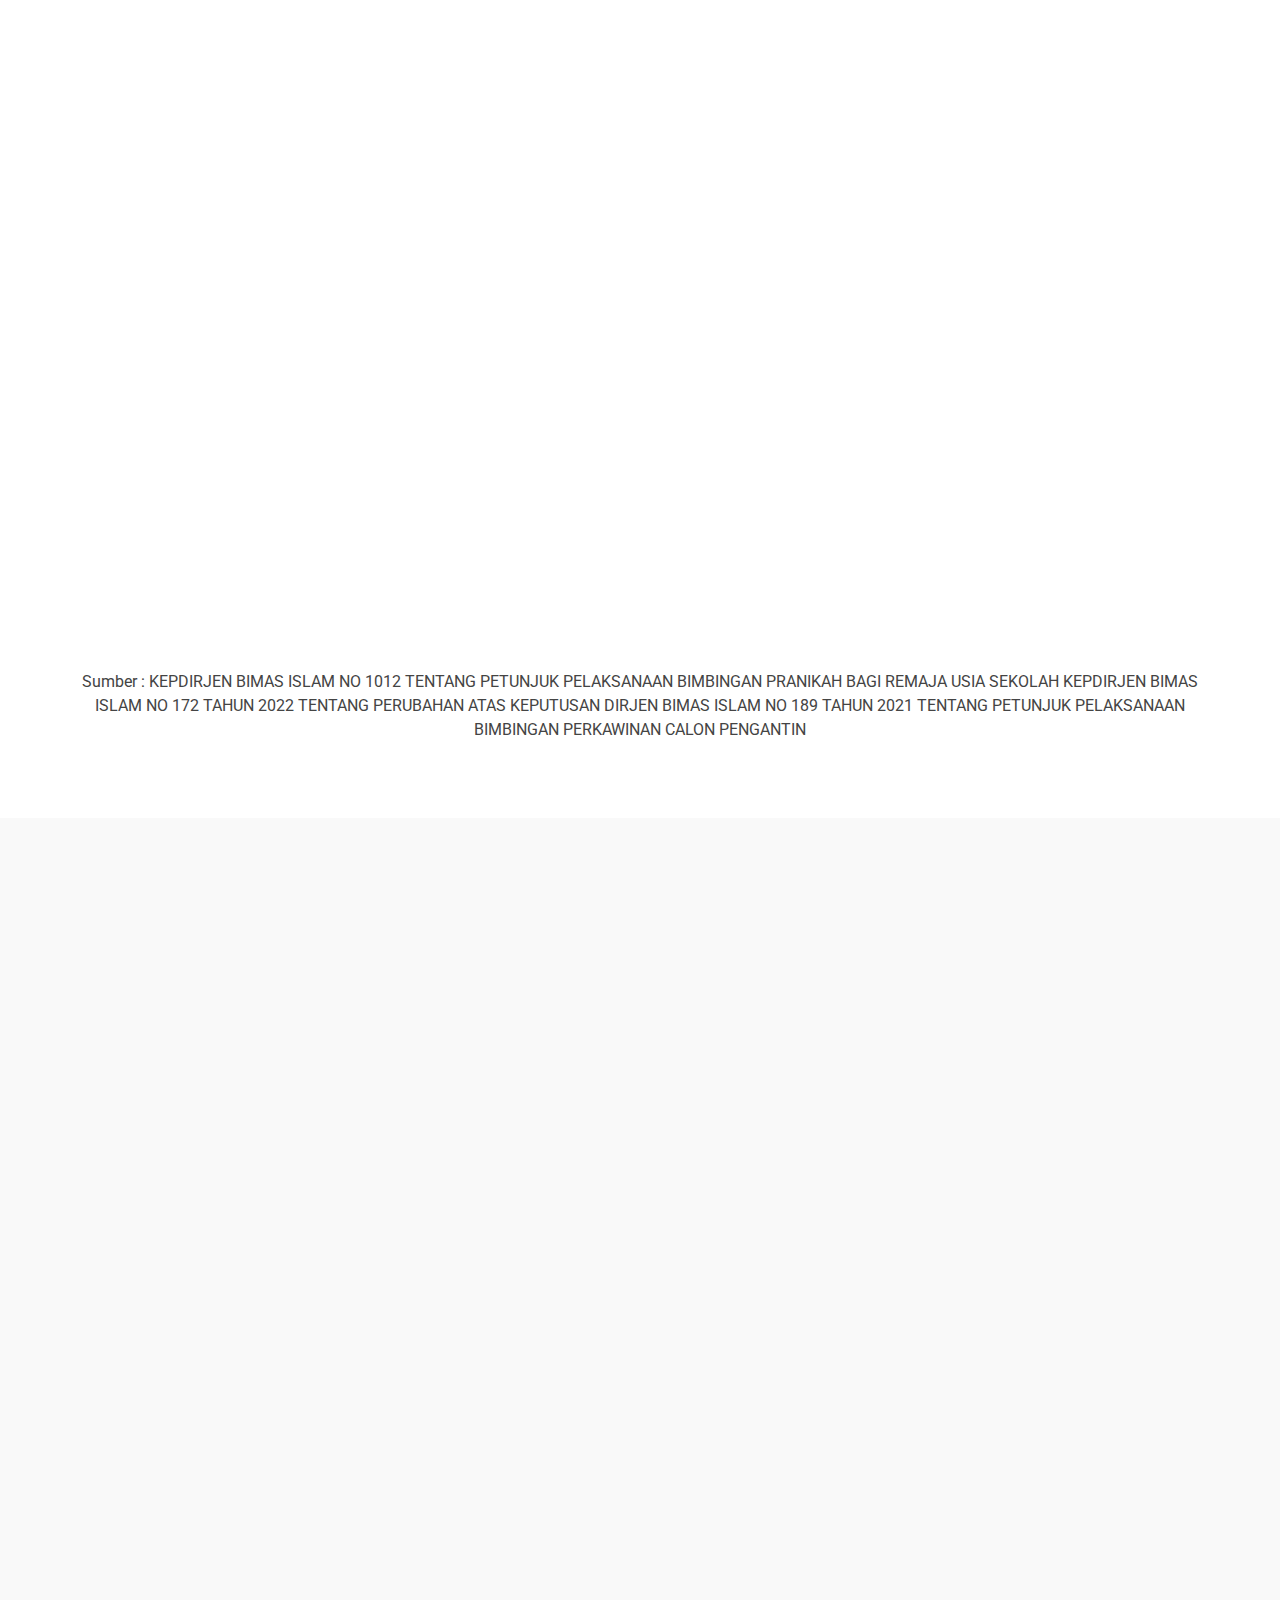
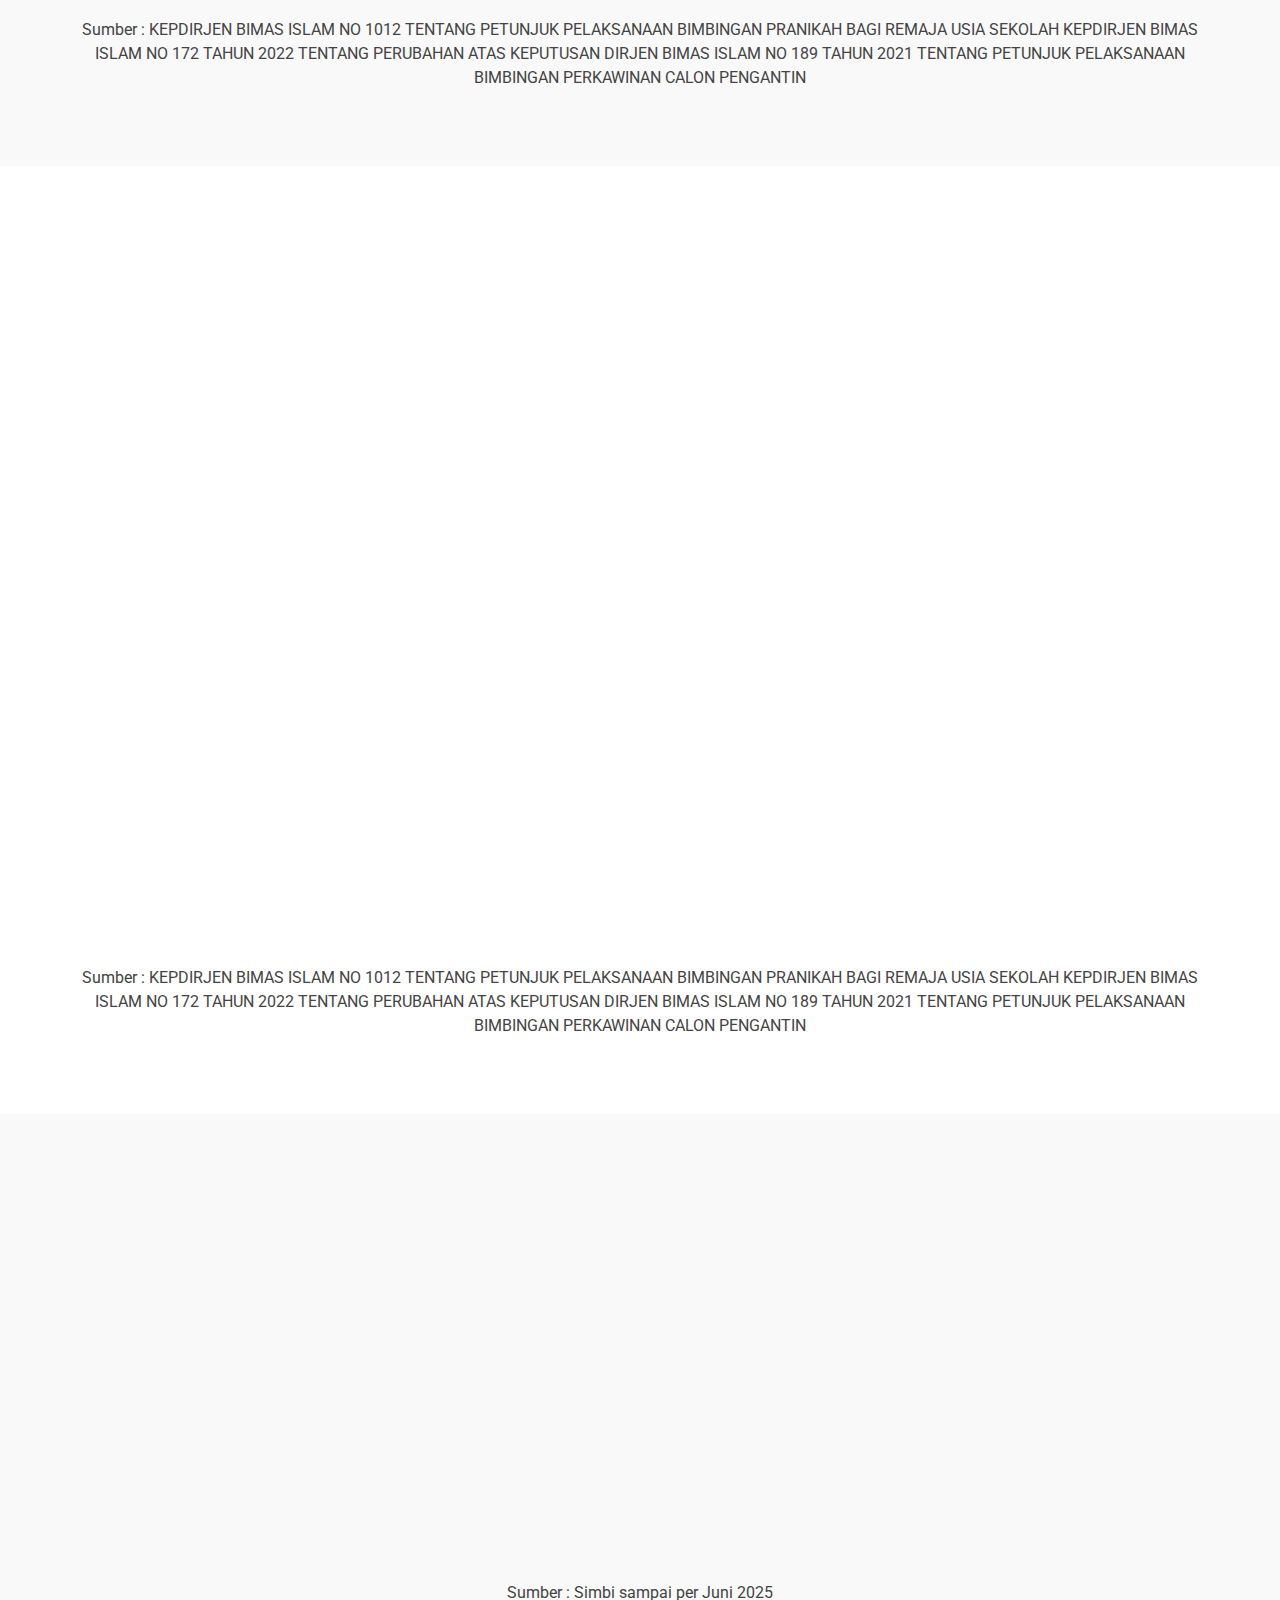
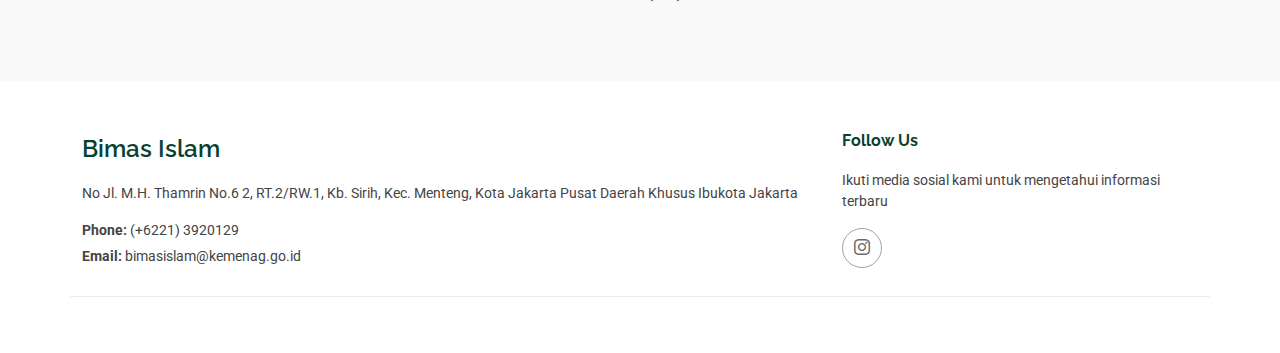
<file: ks.html>
<!DOCTYPE html>
<html lang="en">
  <head>
    <meta charset="utf-8" />
    <meta content="width=device-width, initial-scale=1.0" name="viewport" />
    <title>Bina KUA&KS</title>
    <meta name="description" content="" />
    <meta name="keywords" content="" />

    <!-- Favicons -->
    <link href="assets/img/Kementerian_Agama_logo.png" rel="icon" />
    <link href="assets/img/apple-touch-icon.png" rel="apple-touch-icon" />

    <!-- Fonts -->
    <link href="https://fonts.googleapis.com" rel="preconnect" />
    <link href="https://fonts.gstatic.com" rel="preconnect" crossorigin />
    <link
      href="https://fonts.googleapis.com/css2?family=Roboto:ital,wght@0,100;0,300;0,400;0,500;0,700;0,900;1,100;1,300;1,400;1,500;1,700;1,900&family=Raleway:ital,wght@0,100;0,200;0,300;0,400;0,500;0,600;0,700;0,800;0,900;1,100;1,200;1,300;1,400;1,500;1,600;1,700;1,800;1,900&family=Ubuntu:ital,wght@0,300;0,400;0,500;0,700;1,300;1,400;1,500;1,700&display=swap"
      rel="stylesheet"
    />

    <!-- Vendor CSS Files -->
    <link
      href="assets/vendor/bootstrap/css/bootstrap.min.css"
      rel="stylesheet"
    />
    <link
      href="assets/vendor/bootstrap-icons/bootstrap-icons.css"
      rel="stylesheet"
    />
    <link href="assets/vendor/aos/aos.css" rel="stylesheet" />
    <link
      href="assets/vendor/glightbox/css/glightbox.min.css"
      rel="stylesheet"
    />
    <link href="assets/vendor/swiper/swiper-bundle.min.css" rel="stylesheet" />

    <!-- Main CSS File -->
    <link href="assets/css/main.css" rel="stylesheet" />
  </head>

  <body class="index-page">
    <header id="header" class="header d-flex align-items-center sticky-top">
      <div
        class="container-fluid container-xl position-relative d-flex align-items-center"
      >
        <a href="index.html" class="logo d-flex align-items-center me-auto">
          <!-- Uncomment the line below if you also wish to use an image logo -->
          <img src="assets/img/Kementerian_Agama_logo.png" alt="" />
          <h1 class="sitename">BINA KUA & KS</h1>
        </a>

        <nav id="navmenu" class="navmenu">
          <ul>
            <li><a href="index.html" class="active">Home</a></li>
            <li><a href="#about">About</a></li>
            <li><a href="#services">Sub Direktorat</a></li>
            <li>
              <a href="Mengenal Bina KUA dan KS.pdf" target="_blank"
                >Baca eBook (PDF)</a
              >
            </li>
            <!-- <li><a href="#portfolio">Portfolio</a></li>
          <li><a href="#team">Team</a></li> -->
            <li class="dropdown">
              <a href="#"
                ><span>Organisasi</span>
                <i class="bi bi-chevron-down toggle-dropdown"></i
              ></a>
              <ul>
                <li><a href="kepenghuluan.html">Kepenghuluan</a></li>
                <li><a href="kelembagaan.html">Kelembagaan</a></li>
                <li><a href="sarpras.html">Sarpras</a></li>
                <li><a href="ks.html">Keluarga Sakinah</a></li>
                <li><a href="tu.html">Tata Usaha</a></li>
              </ul>
            </li>
            <li><a href="#contact">Contact</a></li>
          </ul>
          <i class="mobile-nav-toggle d-xl-none bi bi-list"></i>
        </nav>

        <!-- <a class="btn-getstarted" href="index.html#about">Get Started</a> -->
      </div>
    </header>
    <main class="main">
      <h1 style="font-weight: bold; text-align: center">
        SUB DIREKTORAT KELUARGA SAKINAH
      </h1>
      <!-- About Section id="about"-->
      <section class="about section">
        <div class="container">
          <div class="row gy-4">
            <div
              class="col-lg-6 position-relative align-self-start"
              data-aos="fade-up"
              data-aos-delay="100"
            >
              <img
                src="assets/img/struktur_ks.png"
                style="width: 600px; height: 500px"
                class="img-fluid"
                alt=""
              />
            </div>
            <div
              class="col-lg-6 content"
              data-aos="fade-up"
              data-aos-delay="200"
            >
              <h3>Kasubdit : H. Zudi Rahmanto S.AG M.AG</h3>
              <p style="text-align: justify">
                Subdirektorat Bina Keluarga Sakinah sebagaimana dimaksud dalam
                PMA Nomor 33 Tahun 2024 mempunyai tugas melaksanakan penyiapan
                perumusan, koordinasi, dan pelaksanaan kebijakan, penyusunan
                norma, standar, prosedur, kriteria, bimbingan teknis, supervisi,
                evaluasi, dan pelaporan di bidang bina keluarga sakinah.
              </p>
              <br />
            </div>
          </div>
        </div>
      </section>
      <!-- /About Section -->

      <!--Program kerja -->
      <section id="stats" class="stats section light-background">
        <!-- Section Title -->
        <div class="container section-title" data-aos="fade-up">
          <span>PROGRAM KERJA<br /></span>
          <h2>PROGRAM KERJA</h2>
        </div>
        <!-- End Section Title -->
        <div class="container">
          <div class="row gy-4">
            <div
              class="col-lg-12 position-relative"
              data-aos="fade-up"
              data-aos-delay="100"
              style="text-align: center"
            >
              <img
                src="assets/img/program kerja.png"
                class="img-fluid"
                alt=""
              />
            </div>
          </div>
          <br />
          <p style="text-align: center">
            Sumber : KEPDIRJEN BIMAS ISLAM N0 783 TAHUN 2019 (TENTANG PETUNJUK
            PELAKSANAAN PUSAT LAYANAN KELUARGA SAKINAH)
          </p>
        </div>
      </section>
      <!-- End Program kerja Section -->

      <!-- proes bisnis -->
      <section id="stats" class="stats section">
        <!-- Section Title -->
        <div class="container section-title" data-aos="fade-up">
          <span>Proses Bisnis Bimbingan Pra dan Masa Nikah<br /></span>
          <h2>Proses Bisnis Bimbingan Pra dan Masa Nikah</h2>
        </div>
        <!-- End Section Title -->
        <div class="container">
          <div class="row gy-4">
            <div
              class="col-lg-12 position-relative"
              data-aos="fade-up"
              data-aos-delay="100"
              style="text-align: center"
            >
              <img
                src="assets/img/proses bisnis wimwin.png"
                class="img-fluid"
                alt=""
              />
            </div>
          </div>
          <br />
          <p style="text-align: center">
            Sumber : KEPDIRJEN BIMAS ISLAM NO 1012 TENTANG PETUNJUK PELAKSANAAN
            BIMBINGAN PRANIKAH BAGI REMAJA USIA SEKOLAH KEPDIRJEN BIMAS ISLAM NO
            172 TAHUN 2022 TENTANG PERUBAHAN ATAS KEPUTUSAN DIRJEN BIMAS ISLAM
            NO 189 TAHUN 2021 TENTANG PETUNJUK PELAKSANAAN BIMBINGAN PERKAWINAN
            CALON PENGANTIN
          </p>
        </div>
      </section>
      <!-- End Proses bisnis Section -->

      <!-- Peta Program bimwin -->
      <section id="stats" class="stats section light-background">
        <!-- Section Title -->
        <div class="container section-title" data-aos="fade-up">
          <span>PETA PROGRAM<br /></span>
          <h2>PETA PROGRAM</h2>
        </div>
        <!-- End Section Title -->
        <div class="container">
          <div class="row gy-4">
            <div
              class="col-lg-12 position-relative"
              data-aos="fade-up"
              data-aos-delay="100"
              style="text-align: center"
            >
              <img
                src="assets/img/Peta Program Bimwin.png"
                class="img-fluid"
                alt=""
              />
            </div>
          </div>
          <br />
          <p style="text-align: center">
            Sumber : KEPDIRJEN BIMAS ISLAM NO 1012 TENTANG PETUNJUK PELAKSANAAN
            BIMBINGAN PRANIKAH BAGI REMAJA USIA SEKOLAH KEPDIRJEN BIMAS ISLAM NO
            172 TAHUN 2022 TENTANG PERUBAHAN ATAS KEPUTUSAN DIRJEN BIMAS ISLAM
            NO 189 TAHUN 2021 TENTANG PETUNJUK PELAKSANAAN BIMBINGAN PERKAWINAN
            CALON PENGANTIN
          </p>
        </div>
      </section>
      <!-- End Peta Program Section -->

      <!-- Model Bimwin -->
      <section id="stats" class="stats section">
        <!-- Section Title -->
        <div class="container section-title" data-aos="fade-up">
          <span>MODEL BIMWIN/PETA JALAN<br /></span>
          <h2>MODEL BIMWIN/PETA JALAN</h2>
        </div>
        <!-- End Section Title -->
        <div class="container">
          <div class="row gy-4">
            <div
              class="col-lg-12 position-relative"
              data-aos="fade-up"
              data-aos-delay="100"
              style="text-align: center"
            >
              <img src="assets/img/model bimwin.png" class="img-fluid" alt="" />
            </div>
          </div>
          <br />
          <p style="text-align: center">
            Sumber : KEPDIRJEN BIMAS ISLAM NO 1012 TENTANG PETUNJUK PELAKSANAAN
            BIMBINGAN PRANIKAH BAGI REMAJA USIA SEKOLAH KEPDIRJEN BIMAS ISLAM NO
            172 TAHUN 2022 TENTANG PERUBAHAN ATAS KEPUTUSAN DIRJEN BIMAS ISLAM
            NO 189 TAHUN 2021 TENTANG PETUNJUK PELAKSANAAN BIMBINGAN PERKAWINAN
            CALON PENGANTIN
          </p>
        </div>
      </section>
      <!-- End Model Bimwin Section -->

      <!-- Data Fasilitator -->
      <section id="stats" class="stats section light-background">
        <!-- Section Title -->
        <div class="container section-title" data-aos="fade-up">
          <span>Jumlah Data Fasilitator Berjumlah 2.441<br /></span>
          <h2>Jumlah Data Fasilitator Berjumlah 2.441</h2>
        </div>
        <!-- End Section Title -->
        <div class="container">
          <div class="row gy-4">
            <div
              class="col-lg-12 position-relative"
              data-aos="fade-up"
              data-aos-delay="100"
              style="text-align: center"
            >
              <img src="assets/img/fasilitator.png" class="img-fluid" alt="" />
            </div>
          </div>
          <br />
          <p style="text-align: center">Sumber : Simbi sampai per Juni 2025</p>
        </div>
      </section>
      <!-- End data fasilitator Section -->
    </main>

    <footer id="footer" class="footer">
      <div class="container footer-top">
        <div class="row gy-4">
          <div class="col-lg-8 col-md-6 footer-about">
            <a href="index.html" class="d-flex align-items-center">
              <span class="sitename">Bimas Islam</span>
            </a>
            <div class="footer-contact pt-3">
              <p>
                No Jl. M.H. Thamrin No.6 2, RT.2/RW.1, Kb. Sirih, Kec. Menteng,
                Kota Jakarta Pusat Daerah Khusus Ibukota Jakarta
              </p>
              <p class="mt-3">
                <strong>Phone:</strong> <span>(+6221) 3920129</span>
              </p>
              <p>
                <strong>Email:</strong> <span>bimasislam@kemenag.go.id</span>
              </p>
            </div>
          </div>

          <div class="col-lg-4 col-md-12">
            <h4>Follow Us</h4>
            <p>Ikuti media sosial kami untuk mengetahui informasi terbaru</p>
            <div class="social-links d-flex">
              <a href="https://www.instagram.com/bimasislam/?hl=en"
                ><i class="bi bi-instagram"></i
              ></a>
            </div>
          </div>
        </div>
      </div>

      <div class="container copyright text-center mt-4">
        <div class="credits"></div>
      </div>
    </footer>

    <!-- Scroll Top -->
    <a
      href="#"
      id="scroll-top"
      class="scroll-top d-flex align-items-center justify-content-center"
      ><i class="bi bi-arrow-up-short"></i
    ></a>

    <!-- Preloader -->
    <div id="preloader"></div>

    <!-- Vendor JS Files -->
    <script src="assets/vendor/bootstrap/js/bootstrap.bundle.min.js"></script>
    <script src="assets/vendor/php-email-form/validate.js"></script>
    <script src="assets/vendor/aos/aos.js"></script>
    <script src="assets/vendor/glightbox/js/glightbox.min.js"></script>
    <script src="assets/vendor/purecounter/purecounter_vanilla.js"></script>
    <script src="assets/vendor/imagesloaded/imagesloaded.pkgd.min.js"></script>
    <script src="assets/vendor/isotope-layout/isotope.pkgd.min.js"></script>
    <script src="assets/vendor/swiper/swiper-bundle.min.js"></script>

    <!-- Main JS File -->
    <script src="assets/js/main.js"></script>
  </body>
</html>
</file>
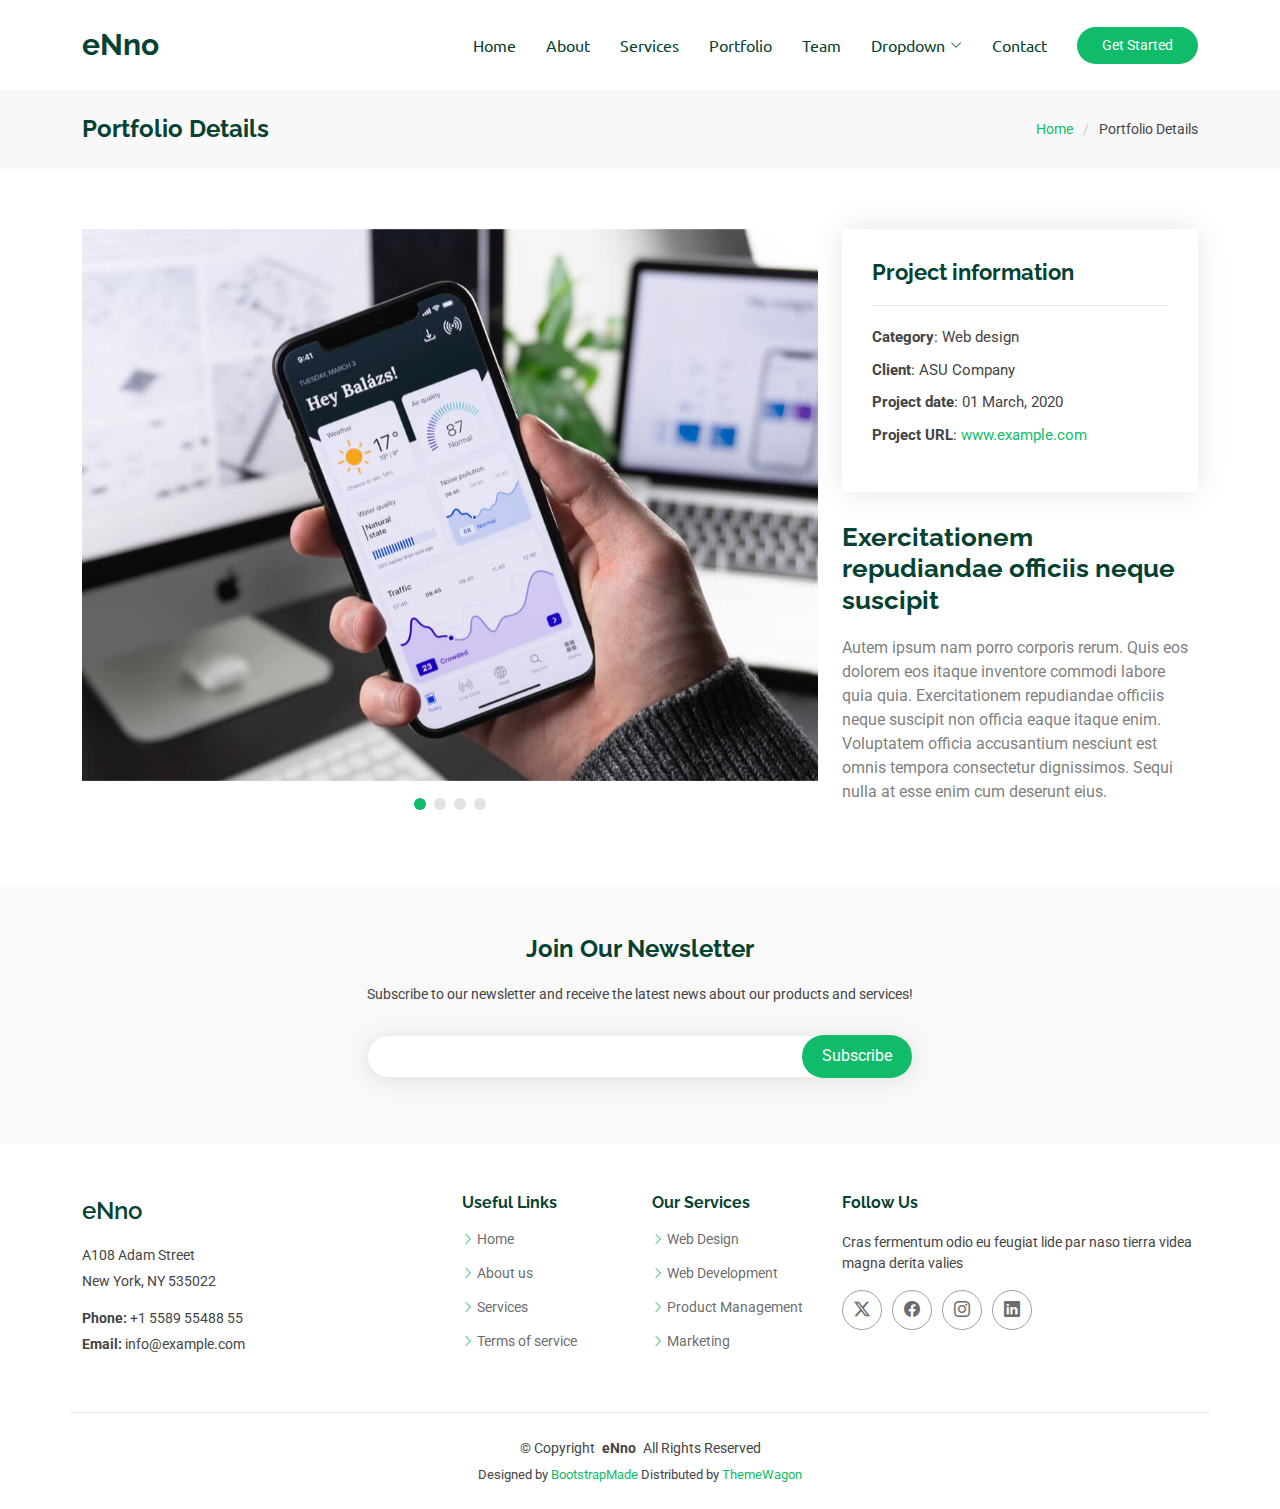
<file: portfolio-details.html>
<!DOCTYPE html>
<html lang="en">

<head>
  <meta charset="utf-8">
  <meta content="width=device-width, initial-scale=1.0" name="viewport">
  <title>Portfolio Details - eNno Bootstrap Template</title>
  <meta name="description" content="">
  <meta name="keywords" content="">

  <!-- Favicons -->
  <link href="assets/img/favicon.png" rel="icon">
  <link href="assets/img/apple-touch-icon.png" rel="apple-touch-icon">

  <!-- Fonts -->
  <link href="https://fonts.googleapis.com" rel="preconnect">
  <link href="https://fonts.gstatic.com" rel="preconnect" crossorigin>
  <link href="https://fonts.googleapis.com/css2?family=Roboto:ital,wght@0,100;0,300;0,400;0,500;0,700;0,900;1,100;1,300;1,400;1,500;1,700;1,900&family=Raleway:ital,wght@0,100;0,200;0,300;0,400;0,500;0,600;0,700;0,800;0,900;1,100;1,200;1,300;1,400;1,500;1,600;1,700;1,800;1,900&family=Ubuntu:ital,wght@0,300;0,400;0,500;0,700;1,300;1,400;1,500;1,700&display=swap" rel="stylesheet">

  <!-- Vendor CSS Files -->
  <link href="assets/vendor/bootstrap/css/bootstrap.min.css" rel="stylesheet">
  <link href="assets/vendor/bootstrap-icons/bootstrap-icons.css" rel="stylesheet">
  <link href="assets/vendor/aos/aos.css" rel="stylesheet">
  <link href="assets/vendor/glightbox/css/glightbox.min.css" rel="stylesheet">
  <link href="assets/vendor/swiper/swiper-bundle.min.css" rel="stylesheet">

  <!-- Main CSS File -->
  <link href="assets/css/main.css" rel="stylesheet">

  <!-- =======================================================
  * Template Name: eNno
  * Template URL: https://bootstrapmade.com/enno-free-simple-bootstrap-template/
  * Updated: Aug 07 2024 with Bootstrap v5.3.3
  * Author: BootstrapMade.com
  * License: https://bootstrapmade.com/license/
  ======================================================== -->
</head>

<body class="portfolio-details-page">

  <header id="header" class="header d-flex align-items-center sticky-top">
    <div class="container-fluid container-xl position-relative d-flex align-items-center">

      <a href="index.html" class="logo d-flex align-items-center me-auto">
        <!-- Uncomment the line below if you also wish to use an image logo -->
        <!-- <img src="assets/img/logo.png" alt=""> -->
        <h1 class="sitename">eNno</h1>
      </a>

      <nav id="navmenu" class="navmenu">
        <ul>
          <li><a href="#hero">Home</a></li>
          <li><a href="#about">About</a></li>
          <li><a href="#services">Services</a></li>
          <li><a href="#portfolio">Portfolio</a></li>
          <li><a href="#team">Team</a></li>
          <li class="dropdown"><a href="#"><span>Dropdown</span> <i class="bi bi-chevron-down toggle-dropdown"></i></a>
            <ul>
              <li><a href="#">Dropdown 1</a></li>
              <li class="dropdown"><a href="#"><span>Deep Dropdown</span> <i class="bi bi-chevron-down toggle-dropdown"></i></a>
                <ul>
                  <li><a href="#">Deep Dropdown 1</a></li>
                  <li><a href="#">Deep Dropdown 2</a></li>
                  <li><a href="#">Deep Dropdown 3</a></li>
                  <li><a href="#">Deep Dropdown 4</a></li>
                  <li><a href="#">Deep Dropdown 5</a></li>
                </ul>
              </li>
              <li><a href="#">Dropdown 2</a></li>
              <li><a href="#">Dropdown 3</a></li>
              <li><a href="#">Dropdown 4</a></li>
            </ul>
          </li>
          <li><a href="#contact">Contact</a></li>
        </ul>
        <i class="mobile-nav-toggle d-xl-none bi bi-list"></i>
      </nav>

      <a class="btn-getstarted" href="index.html#about">Get Started</a>

    </div>
  </header>

  <main class="main">

    <!-- Page Title -->
    <div class="page-title">
      <div class="container d-lg-flex justify-content-between align-items-center">
        <h1 class="mb-2 mb-lg-0">Portfolio Details</h1>
        <nav class="breadcrumbs">
          <ol>
            <li><a href="index.html">Home</a></li>
            <li class="current">Portfolio Details</li>
          </ol>
        </nav>
      </div>
    </div><!-- End Page Title -->

    <!-- Portfolio Details Section -->
    <section id="portfolio-details" class="portfolio-details section">

      <div class="container" data-aos="fade-up" data-aos-delay="100">

        <div class="row gy-4">

          <div class="col-lg-8">
            <div class="portfolio-details-slider swiper init-swiper">

              <script type="application/json" class="swiper-config">
                {
                  "loop": true,
                  "speed": 600,
                  "autoplay": {
                    "delay": 5000
                  },
                  "slidesPerView": "auto",
                  "pagination": {
                    "el": ".swiper-pagination",
                    "type": "bullets",
                    "clickable": true
                  }
                }
              </script>

              <div class="swiper-wrapper align-items-center">

                <div class="swiper-slide">
                  <img src="assets/img/portfolio/app-1.jpg" alt="">
                </div>

                <div class="swiper-slide">
                  <img src="assets/img/portfolio/product-1.jpg" alt="">
                </div>

                <div class="swiper-slide">
                  <img src="assets/img/portfolio/branding-1.jpg" alt="">
                </div>

                <div class="swiper-slide">
                  <img src="assets/img/portfolio/books-1.jpg" alt="">
                </div>

              </div>
              <div class="swiper-pagination"></div>
            </div>
          </div>

          <div class="col-lg-4">
            <div class="portfolio-info" data-aos="fade-up" data-aos-delay="200">
              <h3>Project information</h3>
              <ul>
                <li><strong>Category</strong>: Web design</li>
                <li><strong>Client</strong>: ASU Company</li>
                <li><strong>Project date</strong>: 01 March, 2020</li>
                <li><strong>Project URL</strong>: <a href="#">www.example.com</a></li>
              </ul>
            </div>
            <div class="portfolio-description" data-aos="fade-up" data-aos-delay="300">
              <h2>Exercitationem repudiandae officiis neque suscipit</h2>
              <p>
                Autem ipsum nam porro corporis rerum. Quis eos dolorem eos itaque inventore commodi labore quia quia. Exercitationem repudiandae officiis neque suscipit non officia eaque itaque enim. Voluptatem officia accusantium nesciunt est omnis tempora consectetur dignissimos. Sequi nulla at esse enim cum deserunt eius.
              </p>
            </div>
          </div>

        </div>

      </div>

    </section><!-- /Portfolio Details Section -->

  </main>

  <footer id="footer" class="footer">

    <div class="footer-newsletter">
      <div class="container">
        <div class="row justify-content-center text-center">
          <div class="col-lg-6">
            <h4>Join Our Newsletter</h4>
            <p>Subscribe to our newsletter and receive the latest news about our products and services!</p>
            <form action="forms/newsletter.php" method="post" class="php-email-form">
              <div class="newsletter-form"><input type="email" name="email"><input type="submit" value="Subscribe"></div>
              <div class="loading">Loading</div>
              <div class="error-message"></div>
              <div class="sent-message">Your subscription request has been sent. Thank you!</div>
            </form>
          </div>
        </div>
      </div>
    </div>

    <div class="container footer-top">
      <div class="row gy-4">
        <div class="col-lg-4 col-md-6 footer-about">
          <a href="index.html" class="d-flex align-items-center">
            <span class="sitename">eNno</span>
          </a>
          <div class="footer-contact pt-3">
            <p>A108 Adam Street</p>
            <p>New York, NY 535022</p>
            <p class="mt-3"><strong>Phone:</strong> <span>+1 5589 55488 55</span></p>
            <p><strong>Email:</strong> <span>info@example.com</span></p>
          </div>
        </div>

        <div class="col-lg-2 col-md-3 footer-links">
          <h4>Useful Links</h4>
          <ul>
            <li><i class="bi bi-chevron-right"></i> <a href="#">Home</a></li>
            <li><i class="bi bi-chevron-right"></i> <a href="#">About us</a></li>
            <li><i class="bi bi-chevron-right"></i> <a href="#">Services</a></li>
            <li><i class="bi bi-chevron-right"></i> <a href="#">Terms of service</a></li>
          </ul>
        </div>

        <div class="col-lg-2 col-md-3 footer-links">
          <h4>Our Services</h4>
          <ul>
            <li><i class="bi bi-chevron-right"></i> <a href="#">Web Design</a></li>
            <li><i class="bi bi-chevron-right"></i> <a href="#">Web Development</a></li>
            <li><i class="bi bi-chevron-right"></i> <a href="#">Product Management</a></li>
            <li><i class="bi bi-chevron-right"></i> <a href="#">Marketing</a></li>
          </ul>
        </div>

        <div class="col-lg-4 col-md-12">
          <h4>Follow Us</h4>
          <p>Cras fermentum odio eu feugiat lide par naso tierra videa magna derita valies</p>
          <div class="social-links d-flex">
            <a href=""><i class="bi bi-twitter-x"></i></a>
            <a href=""><i class="bi bi-facebook"></i></a>
            <a href=""><i class="bi bi-instagram"></i></a>
            <a href=""><i class="bi bi-linkedin"></i></a>
          </div>
        </div>

      </div>
    </div>

    <div class="container copyright text-center mt-4">
      <p>© <span>Copyright</span> <strong class="px-1 sitename">eNno</strong> <span>All Rights Reserved</span></p>
      <div class="credits">
        <!-- All the links in the footer should remain intact. -->
        <!-- You can delete the links only if you've purchased the pro version. -->
        <!-- Licensing information: https://bootstrapmade.com/license/ -->
        <!-- Purchase the pro version with working PHP/AJAX contact form: [buy-url] -->
        Designed by <a href="https://bootstrapmade.com/">BootstrapMade</a> Distributed by <a href=“https://themewagon.com>ThemeWagon
      </div>
    </div>

  </footer>

  <!-- Scroll Top -->
  <a href="#" id="scroll-top" class="scroll-top d-flex align-items-center justify-content-center"><i class="bi bi-arrow-up-short"></i></a>

  <!-- Preloader -->
  <div id="preloader"></div>

  <!-- Vendor JS Files -->
  <script src="assets/vendor/bootstrap/js/bootstrap.bundle.min.js"></script>
  <script src="assets/vendor/php-email-form/validate.js"></script>
  <script src="assets/vendor/aos/aos.js"></script>
  <script src="assets/vendor/glightbox/js/glightbox.min.js"></script>
  <script src="assets/vendor/purecounter/purecounter_vanilla.js"></script>
  <script src="assets/vendor/imagesloaded/imagesloaded.pkgd.min.js"></script>
  <script src="assets/vendor/isotope-layout/isotope.pkgd.min.js"></script>
  <script src="assets/vendor/swiper/swiper-bundle.min.js"></script>

  <!-- Main JS File -->
  <script src="assets/js/main.js"></script>

</body>

</html>
</file>
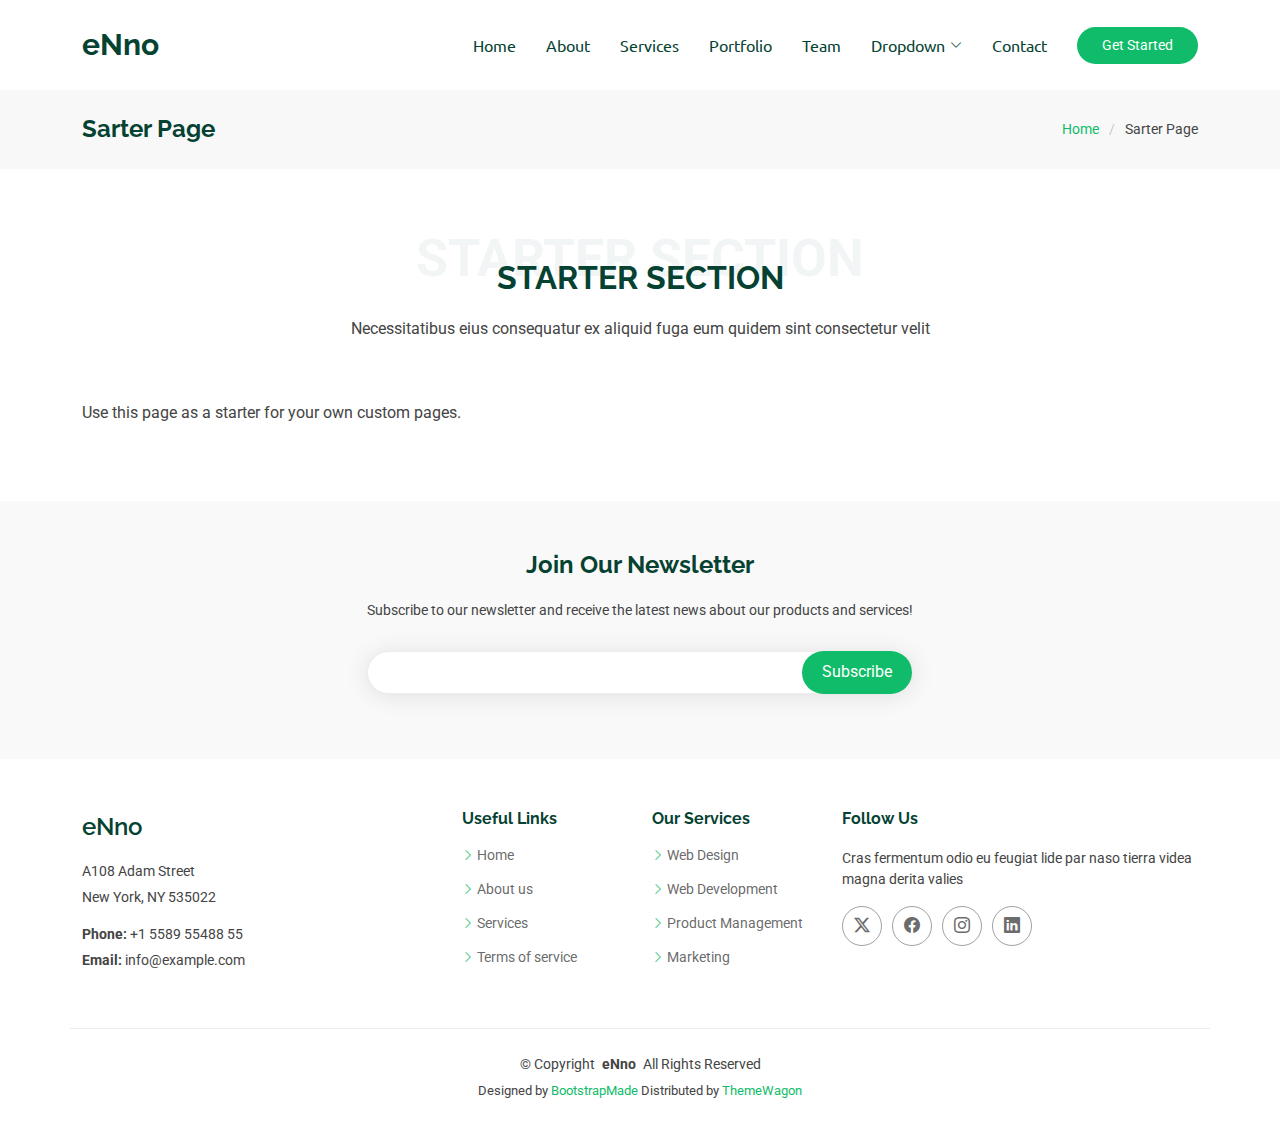
<file: sarter-page.html>
<!DOCTYPE html>
<html lang="en">

<head>
  <meta charset="utf-8">
  <meta content="width=device-width, initial-scale=1.0" name="viewport">
  <title>Sarter Page - eNno Bootstrap Template</title>
  <meta name="description" content="">
  <meta name="keywords" content="">

  <!-- Favicons -->
  <link href="assets/img/favicon.png" rel="icon">
  <link href="assets/img/apple-touch-icon.png" rel="apple-touch-icon">

  <!-- Fonts -->
  <link href="https://fonts.googleapis.com" rel="preconnect">
  <link href="https://fonts.gstatic.com" rel="preconnect" crossorigin>
  <link href="https://fonts.googleapis.com/css2?family=Roboto:ital,wght@0,100;0,300;0,400;0,500;0,700;0,900;1,100;1,300;1,400;1,500;1,700;1,900&family=Raleway:ital,wght@0,100;0,200;0,300;0,400;0,500;0,600;0,700;0,800;0,900;1,100;1,200;1,300;1,400;1,500;1,600;1,700;1,800;1,900&family=Ubuntu:ital,wght@0,300;0,400;0,500;0,700;1,300;1,400;1,500;1,700&display=swap" rel="stylesheet">

  <!-- Vendor CSS Files -->
  <link href="assets/vendor/bootstrap/css/bootstrap.min.css" rel="stylesheet">
  <link href="assets/vendor/bootstrap-icons/bootstrap-icons.css" rel="stylesheet">
  <link href="assets/vendor/aos/aos.css" rel="stylesheet">
  <link href="assets/vendor/glightbox/css/glightbox.min.css" rel="stylesheet">
  <link href="assets/vendor/swiper/swiper-bundle.min.css" rel="stylesheet">

  <!-- Main CSS File -->
  <link href="assets/css/main.css" rel="stylesheet">

  <!-- =======================================================
  * Template Name: eNno
  * Template URL: https://bootstrapmade.com/enno-free-simple-bootstrap-template/
  * Updated: Aug 07 2024 with Bootstrap v5.3.3
  * Author: BootstrapMade.com
  * License: https://bootstrapmade.com/license/
  ======================================================== -->
</head>

<body class="sarter-page-page">

  <header id="header" class="header d-flex align-items-center sticky-top">
    <div class="container-fluid container-xl position-relative d-flex align-items-center">

      <a href="index.html" class="logo d-flex align-items-center me-auto">
        <!-- Uncomment the line below if you also wish to use an image logo -->
        <!-- <img src="assets/img/logo.png" alt=""> -->
        <h1 class="sitename">eNno</h1>
      </a>

      <nav id="navmenu" class="navmenu">
        <ul>
          <li><a href="#hero">Home</a></li>
          <li><a href="#about">About</a></li>
          <li><a href="#services">Services</a></li>
          <li><a href="#portfolio">Portfolio</a></li>
          <li><a href="#team">Team</a></li>
          <li class="dropdown"><a href="#"><span>Dropdown</span> <i class="bi bi-chevron-down toggle-dropdown"></i></a>
            <ul>
              <li><a href="#">Dropdown 1</a></li>
              <li class="dropdown"><a href="#"><span>Deep Dropdown</span> <i class="bi bi-chevron-down toggle-dropdown"></i></a>
                <ul>
                  <li><a href="#">Deep Dropdown 1</a></li>
                  <li><a href="#">Deep Dropdown 2</a></li>
                  <li><a href="#">Deep Dropdown 3</a></li>
                  <li><a href="#">Deep Dropdown 4</a></li>
                  <li><a href="#">Deep Dropdown 5</a></li>
                </ul>
              </li>
              <li><a href="#">Dropdown 2</a></li>
              <li><a href="#">Dropdown 3</a></li>
              <li><a href="#">Dropdown 4</a></li>
            </ul>
          </li>
          <li><a href="#contact">Contact</a></li>
        </ul>
        <i class="mobile-nav-toggle d-xl-none bi bi-list"></i>
      </nav>

      <a class="btn-getstarted" href="index.html#about">Get Started</a>

    </div>
  </header>

  <main class="main">

    <!-- Page Title -->
    <div class="page-title">
      <div class="container d-lg-flex justify-content-between align-items-center">
        <h1 class="mb-2 mb-lg-0">Sarter Page</h1>
        <nav class="breadcrumbs">
          <ol>
            <li><a href="index.html">Home</a></li>
            <li class="current">Sarter Page</li>
          </ol>
        </nav>
      </div>
    </div><!-- End Page Title -->

    <!-- Starter Section Section -->
    <section id="starter-section" class="starter-section section">

      <!-- Section Title -->
      <div class="container section-title" data-aos="fade-up">
        <span>Starter Section</span>
        <h2>Starter Section</h2>
        <p>Necessitatibus eius consequatur ex aliquid fuga eum quidem sint consectetur velit</p>
      </div><!-- End Section Title -->

      <div class="container" data-aos="fade-up">
        <p>Use this page as a starter for your own custom pages.</p>
      </div>

    </section><!-- /Starter Section Section -->

  </main>

  <footer id="footer" class="footer">

    <div class="footer-newsletter">
      <div class="container">
        <div class="row justify-content-center text-center">
          <div class="col-lg-6">
            <h4>Join Our Newsletter</h4>
            <p>Subscribe to our newsletter and receive the latest news about our products and services!</p>
            <form action="forms/newsletter.php" method="post" class="php-email-form">
              <div class="newsletter-form"><input type="email" name="email"><input type="submit" value="Subscribe"></div>
              <div class="loading">Loading</div>
              <div class="error-message"></div>
              <div class="sent-message">Your subscription request has been sent. Thank you!</div>
            </form>
          </div>
        </div>
      </div>
    </div>

    <div class="container footer-top">
      <div class="row gy-4">
        <div class="col-lg-4 col-md-6 footer-about">
          <a href="index.html" class="d-flex align-items-center">
            <span class="sitename">eNno</span>
          </a>
          <div class="footer-contact pt-3">
            <p>A108 Adam Street</p>
            <p>New York, NY 535022</p>
            <p class="mt-3"><strong>Phone:</strong> <span>+1 5589 55488 55</span></p>
            <p><strong>Email:</strong> <span>info@example.com</span></p>
          </div>
        </div>

        <div class="col-lg-2 col-md-3 footer-links">
          <h4>Useful Links</h4>
          <ul>
            <li><i class="bi bi-chevron-right"></i> <a href="#">Home</a></li>
            <li><i class="bi bi-chevron-right"></i> <a href="#">About us</a></li>
            <li><i class="bi bi-chevron-right"></i> <a href="#">Services</a></li>
            <li><i class="bi bi-chevron-right"></i> <a href="#">Terms of service</a></li>
          </ul>
        </div>

        <div class="col-lg-2 col-md-3 footer-links">
          <h4>Our Services</h4>
          <ul>
            <li><i class="bi bi-chevron-right"></i> <a href="#">Web Design</a></li>
            <li><i class="bi bi-chevron-right"></i> <a href="#">Web Development</a></li>
            <li><i class="bi bi-chevron-right"></i> <a href="#">Product Management</a></li>
            <li><i class="bi bi-chevron-right"></i> <a href="#">Marketing</a></li>
          </ul>
        </div>

        <div class="col-lg-4 col-md-12">
          <h4>Follow Us</h4>
          <p>Cras fermentum odio eu feugiat lide par naso tierra videa magna derita valies</p>
          <div class="social-links d-flex">
            <a href=""><i class="bi bi-twitter-x"></i></a>
            <a href=""><i class="bi bi-facebook"></i></a>
            <a href=""><i class="bi bi-instagram"></i></a>
            <a href=""><i class="bi bi-linkedin"></i></a>
          </div>
        </div>

      </div>
    </div>

    <div class="container copyright text-center mt-4">
      <p>© <span>Copyright</span> <strong class="px-1 sitename">eNno</strong> <span>All Rights Reserved</span></p>
      <div class="credits">
        <!-- All the links in the footer should remain intact. -->
        <!-- You can delete the links only if you've purchased the pro version. -->
        <!-- Licensing information: https://bootstrapmade.com/license/ -->
        <!-- Purchase the pro version with working PHP/AJAX contact form: [buy-url] -->
        Designed by <a href="https://bootstrapmade.com/">BootstrapMade</a> Distributed by <a href=“https://themewagon.com>ThemeWagon
      </div>
    </div>

  </footer>

  <!-- Scroll Top -->
  <a href="#" id="scroll-top" class="scroll-top d-flex align-items-center justify-content-center"><i class="bi bi-arrow-up-short"></i></a>

  <!-- Preloader -->
  <div id="preloader"></div>

  <!-- Vendor JS Files -->
  <script src="assets/vendor/bootstrap/js/bootstrap.bundle.min.js"></script>
  <script src="assets/vendor/php-email-form/validate.js"></script>
  <script src="assets/vendor/aos/aos.js"></script>
  <script src="assets/vendor/glightbox/js/glightbox.min.js"></script>
  <script src="assets/vendor/purecounter/purecounter_vanilla.js"></script>
  <script src="assets/vendor/imagesloaded/imagesloaded.pkgd.min.js"></script>
  <script src="assets/vendor/isotope-layout/isotope.pkgd.min.js"></script>
  <script src="assets/vendor/swiper/swiper-bundle.min.js"></script>

  <!-- Main JS File -->
  <script src="assets/js/main.js"></script>

</body>

</html>
</file>
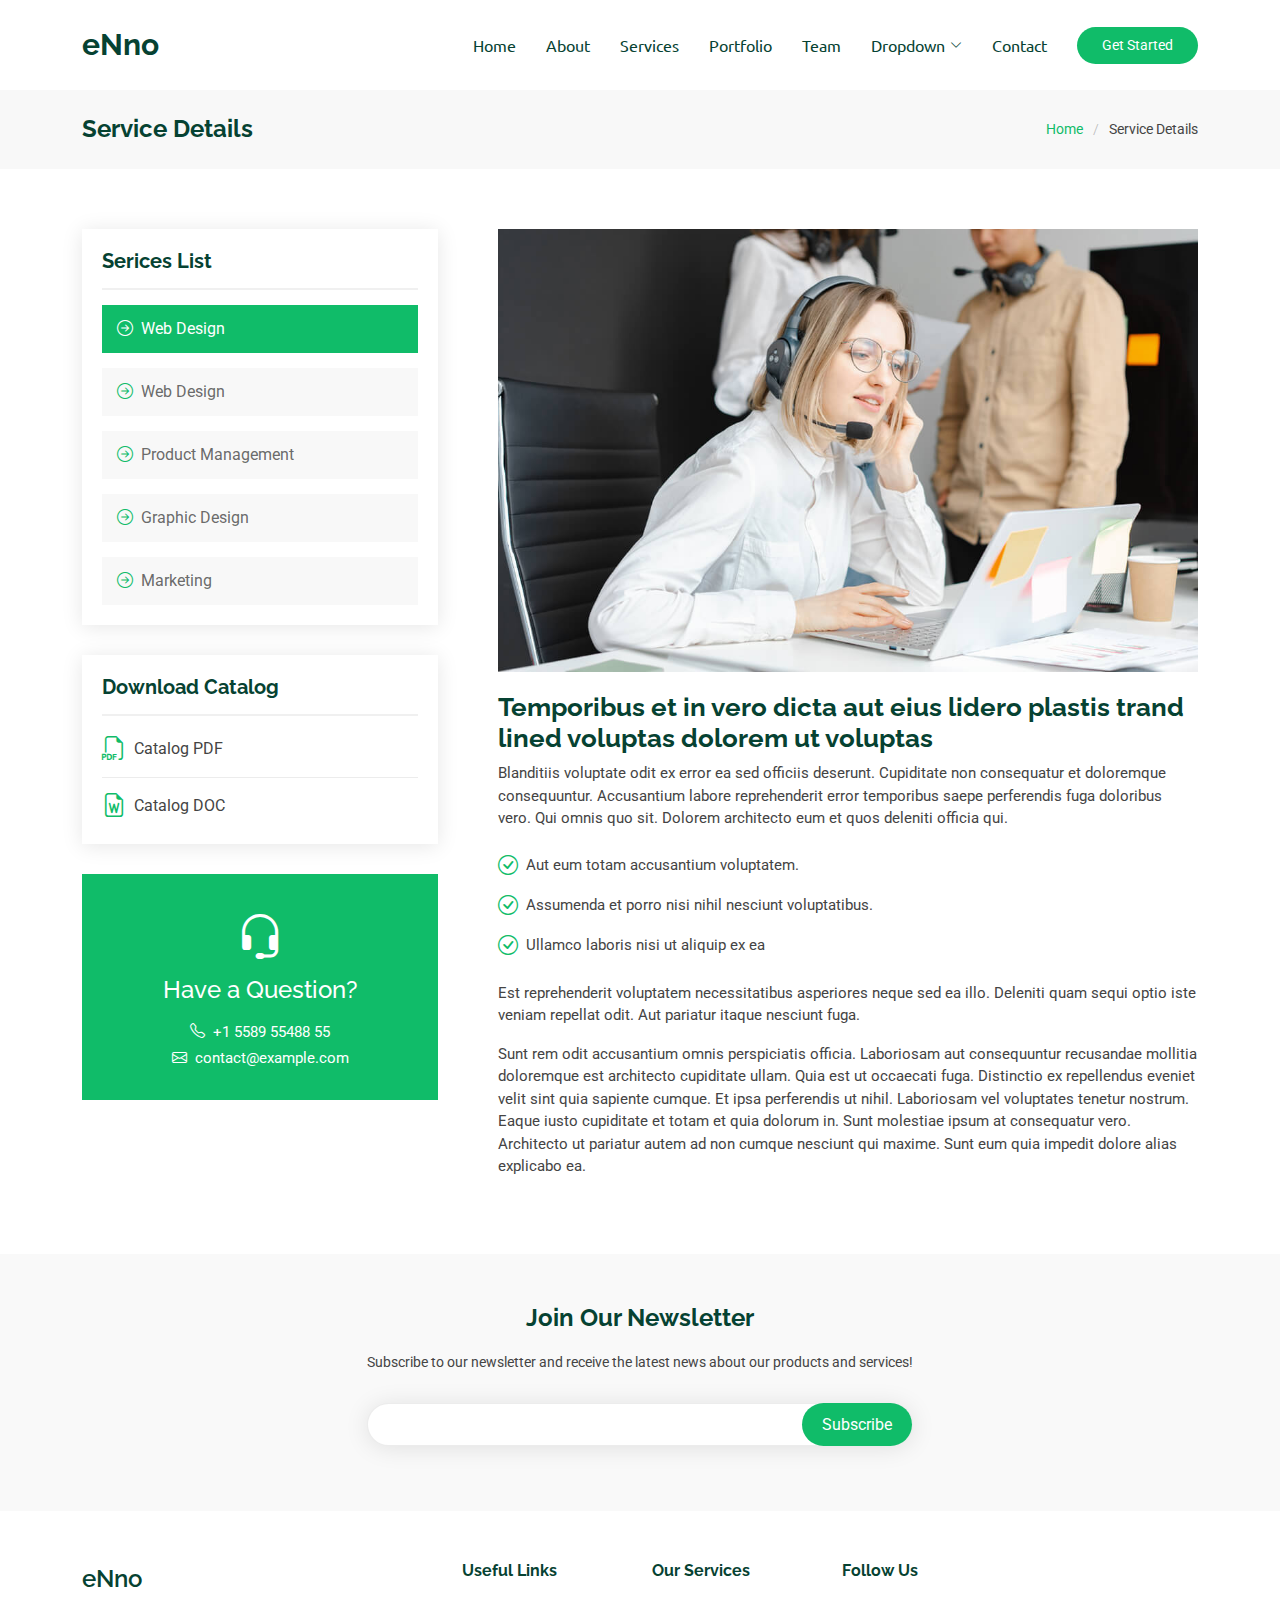
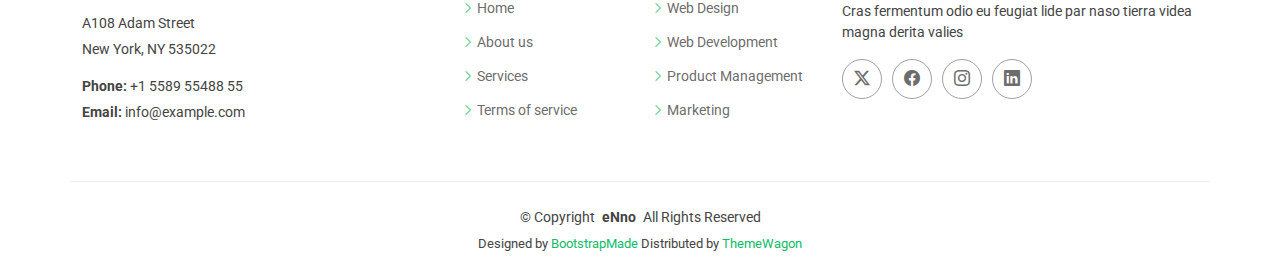
<file: service-details.html>
<!DOCTYPE html>
<html lang="en">

<head>
  <meta charset="utf-8">
  <meta content="width=device-width, initial-scale=1.0" name="viewport">
  <title>Service Details - eNno Bootstrap Template</title>
  <meta name="description" content="">
  <meta name="keywords" content="">

  <!-- Favicons -->
  <link href="assets/img/favicon.png" rel="icon">
  <link href="assets/img/apple-touch-icon.png" rel="apple-touch-icon">

  <!-- Fonts -->
  <link href="https://fonts.googleapis.com" rel="preconnect">
  <link href="https://fonts.gstatic.com" rel="preconnect" crossorigin>
  <link href="https://fonts.googleapis.com/css2?family=Roboto:ital,wght@0,100;0,300;0,400;0,500;0,700;0,900;1,100;1,300;1,400;1,500;1,700;1,900&family=Raleway:ital,wght@0,100;0,200;0,300;0,400;0,500;0,600;0,700;0,800;0,900;1,100;1,200;1,300;1,400;1,500;1,600;1,700;1,800;1,900&family=Ubuntu:ital,wght@0,300;0,400;0,500;0,700;1,300;1,400;1,500;1,700&display=swap" rel="stylesheet">

  <!-- Vendor CSS Files -->
  <link href="assets/vendor/bootstrap/css/bootstrap.min.css" rel="stylesheet">
  <link href="assets/vendor/bootstrap-icons/bootstrap-icons.css" rel="stylesheet">
  <link href="assets/vendor/aos/aos.css" rel="stylesheet">
  <link href="assets/vendor/glightbox/css/glightbox.min.css" rel="stylesheet">
  <link href="assets/vendor/swiper/swiper-bundle.min.css" rel="stylesheet">

  <!-- Main CSS File -->
  <link href="assets/css/main.css" rel="stylesheet">

  <!-- =======================================================
  * Template Name: eNno
  * Template URL: https://bootstrapmade.com/enno-free-simple-bootstrap-template/
  * Updated: Aug 07 2024 with Bootstrap v5.3.3
  * Author: BootstrapMade.com
  * License: https://bootstrapmade.com/license/
  ======================================================== -->
</head>

<body class="service-details-page">

  <header id="header" class="header d-flex align-items-center sticky-top">
    <div class="container-fluid container-xl position-relative d-flex align-items-center">

      <a href="index.html" class="logo d-flex align-items-center me-auto">
        <!-- Uncomment the line below if you also wish to use an image logo -->
        <!-- <img src="assets/img/logo.png" alt=""> -->
        <h1 class="sitename">eNno</h1>
      </a>

      <nav id="navmenu" class="navmenu">
        <ul>
          <li><a href="#hero">Home</a></li>
          <li><a href="#about">About</a></li>
          <li><a href="#services">Services</a></li>
          <li><a href="#portfolio">Portfolio</a></li>
          <li><a href="#team">Team</a></li>
          <li class="dropdown"><a href="#"><span>Dropdown</span> <i class="bi bi-chevron-down toggle-dropdown"></i></a>
            <ul>
              <li><a href="#">Dropdown 1</a></li>
              <li class="dropdown"><a href="#"><span>Deep Dropdown</span> <i class="bi bi-chevron-down toggle-dropdown"></i></a>
                <ul>
                  <li><a href="#">Deep Dropdown 1</a></li>
                  <li><a href="#">Deep Dropdown 2</a></li>
                  <li><a href="#">Deep Dropdown 3</a></li>
                  <li><a href="#">Deep Dropdown 4</a></li>
                  <li><a href="#">Deep Dropdown 5</a></li>
                </ul>
              </li>
              <li><a href="#">Dropdown 2</a></li>
              <li><a href="#">Dropdown 3</a></li>
              <li><a href="#">Dropdown 4</a></li>
            </ul>
          </li>
          <li><a href="#contact">Contact</a></li>
        </ul>
        <i class="mobile-nav-toggle d-xl-none bi bi-list"></i>
      </nav>

      <a class="btn-getstarted" href="index.html#about">Get Started</a>

    </div>
  </header>

  <main class="main">

    <!-- Page Title -->
    <div class="page-title">
      <div class="container d-lg-flex justify-content-between align-items-center">
        <h1 class="mb-2 mb-lg-0">Service Details</h1>
        <nav class="breadcrumbs">
          <ol>
            <li><a href="index.html">Home</a></li>
            <li class="current">Service Details</li>
          </ol>
        </nav>
      </div>
    </div><!-- End Page Title -->

    <!-- Service Details Section -->
    <section id="service-details" class="service-details section">

      <div class="container">

        <div class="row gy-5">

          <div class="col-lg-4" data-aos="fade-up" data-aos-delay="100">

            <div class="service-box">
              <h4>Serices List</h4>
              <div class="services-list">
                <a href="#" class="active"><i class="bi bi-arrow-right-circle"></i><span>Web Design</span></a>
                <a href="#"><i class="bi bi-arrow-right-circle"></i><span>Web Design</span></a>
                <a href="#"><i class="bi bi-arrow-right-circle"></i><span>Product Management</span></a>
                <a href="#"><i class="bi bi-arrow-right-circle"></i><span>Graphic Design</span></a>
                <a href="#"><i class="bi bi-arrow-right-circle"></i><span>Marketing</span></a>
              </div>
            </div><!-- End Services List -->

            <div class="service-box">
              <h4>Download Catalog</h4>
              <div class="download-catalog">
                <a href="#"><i class="bi bi-filetype-pdf"></i><span>Catalog PDF</span></a>
                <a href="#"><i class="bi bi-file-earmark-word"></i><span>Catalog DOC</span></a>
              </div>
            </div><!-- End Services List -->

            <div class="help-box d-flex flex-column justify-content-center align-items-center">
              <i class="bi bi-headset help-icon"></i>
              <h4>Have a Question?</h4>
              <p class="d-flex align-items-center mt-2 mb-0"><i class="bi bi-telephone me-2"></i> <span>+1 5589 55488 55</span></p>
              <p class="d-flex align-items-center mt-1 mb-0"><i class="bi bi-envelope me-2"></i> <a href="mailto:contact@example.com">contact@example.com</a></p>
            </div>

          </div>

          <div class="col-lg-8 ps-lg-5" data-aos="fade-up" data-aos-delay="200">
            <img src="assets/img/services.jpg" alt="" class="img-fluid services-img">
            <h3>Temporibus et in vero dicta aut eius lidero plastis trand lined voluptas dolorem ut voluptas</h3>
            <p>
              Blanditiis voluptate odit ex error ea sed officiis deserunt. Cupiditate non consequatur et doloremque consequuntur. Accusantium labore reprehenderit error temporibus saepe perferendis fuga doloribus vero. Qui omnis quo sit. Dolorem architecto eum et quos deleniti officia qui.
            </p>
            <ul>
              <li><i class="bi bi-check-circle"></i> <span>Aut eum totam accusantium voluptatem.</span></li>
              <li><i class="bi bi-check-circle"></i> <span>Assumenda et porro nisi nihil nesciunt voluptatibus.</span></li>
              <li><i class="bi bi-check-circle"></i> <span>Ullamco laboris nisi ut aliquip ex ea</span></li>
            </ul>
            <p>
              Est reprehenderit voluptatem necessitatibus asperiores neque sed ea illo. Deleniti quam sequi optio iste veniam repellat odit. Aut pariatur itaque nesciunt fuga.
            </p>
            <p>
              Sunt rem odit accusantium omnis perspiciatis officia. Laboriosam aut consequuntur recusandae mollitia doloremque est architecto cupiditate ullam. Quia est ut occaecati fuga. Distinctio ex repellendus eveniet velit sint quia sapiente cumque. Et ipsa perferendis ut nihil. Laboriosam vel voluptates tenetur nostrum. Eaque iusto cupiditate et totam et quia dolorum in. Sunt molestiae ipsum at consequatur vero. Architecto ut pariatur autem ad non cumque nesciunt qui maxime. Sunt eum quia impedit dolore alias explicabo ea.
            </p>
          </div>

        </div>

      </div>

    </section><!-- /Service Details Section -->

  </main>

  <footer id="footer" class="footer">

    <div class="footer-newsletter">
      <div class="container">
        <div class="row justify-content-center text-center">
          <div class="col-lg-6">
            <h4>Join Our Newsletter</h4>
            <p>Subscribe to our newsletter and receive the latest news about our products and services!</p>
            <form action="forms/newsletter.php" method="post" class="php-email-form">
              <div class="newsletter-form"><input type="email" name="email"><input type="submit" value="Subscribe"></div>
              <div class="loading">Loading</div>
              <div class="error-message"></div>
              <div class="sent-message">Your subscription request has been sent. Thank you!</div>
            </form>
          </div>
        </div>
      </div>
    </div>

    <div class="container footer-top">
      <div class="row gy-4">
        <div class="col-lg-4 col-md-6 footer-about">
          <a href="index.html" class="d-flex align-items-center">
            <span class="sitename">eNno</span>
          </a>
          <div class="footer-contact pt-3">
            <p>A108 Adam Street</p>
            <p>New York, NY 535022</p>
            <p class="mt-3"><strong>Phone:</strong> <span>+1 5589 55488 55</span></p>
            <p><strong>Email:</strong> <span>info@example.com</span></p>
          </div>
        </div>

        <div class="col-lg-2 col-md-3 footer-links">
          <h4>Useful Links</h4>
          <ul>
            <li><i class="bi bi-chevron-right"></i> <a href="#">Home</a></li>
            <li><i class="bi bi-chevron-right"></i> <a href="#">About us</a></li>
            <li><i class="bi bi-chevron-right"></i> <a href="#">Services</a></li>
            <li><i class="bi bi-chevron-right"></i> <a href="#">Terms of service</a></li>
          </ul>
        </div>

        <div class="col-lg-2 col-md-3 footer-links">
          <h4>Our Services</h4>
          <ul>
            <li><i class="bi bi-chevron-right"></i> <a href="#">Web Design</a></li>
            <li><i class="bi bi-chevron-right"></i> <a href="#">Web Development</a></li>
            <li><i class="bi bi-chevron-right"></i> <a href="#">Product Management</a></li>
            <li><i class="bi bi-chevron-right"></i> <a href="#">Marketing</a></li>
          </ul>
        </div>

        <div class="col-lg-4 col-md-12">
          <h4>Follow Us</h4>
          <p>Cras fermentum odio eu feugiat lide par naso tierra videa magna derita valies</p>
          <div class="social-links d-flex">
            <a href=""><i class="bi bi-twitter-x"></i></a>
            <a href=""><i class="bi bi-facebook"></i></a>
            <a href=""><i class="bi bi-instagram"></i></a>
            <a href=""><i class="bi bi-linkedin"></i></a>
          </div>
        </div>

      </div>
    </div>

    <div class="container copyright text-center mt-4">
      <p>© <span>Copyright</span> <strong class="px-1 sitename">eNno</strong> <span>All Rights Reserved</span></p>
      <div class="credits">
        <!-- All the links in the footer should remain intact. -->
        <!-- You can delete the links only if you've purchased the pro version. -->
        <!-- Licensing information: https://bootstrapmade.com/license/ -->
        <!-- Purchase the pro version with working PHP/AJAX contact form: [buy-url] -->
        Designed by <a href="https://bootstrapmade.com/">BootstrapMade</a> Distributed by <a href=“https://themewagon.com>ThemeWagon
      </div>
    </div>

  </footer>

  <!-- Scroll Top -->
  <a href="#" id="scroll-top" class="scroll-top d-flex align-items-center justify-content-center"><i class="bi bi-arrow-up-short"></i></a>

  <!-- Preloader -->
  <div id="preloader"></div>

  <!-- Vendor JS Files -->
  <script src="assets/vendor/bootstrap/js/bootstrap.bundle.min.js"></script>
  <script src="assets/vendor/php-email-form/validate.js"></script>
  <script src="assets/vendor/aos/aos.js"></script>
  <script src="assets/vendor/glightbox/js/glightbox.min.js"></script>
  <script src="assets/vendor/purecounter/purecounter_vanilla.js"></script>
  <script src="assets/vendor/imagesloaded/imagesloaded.pkgd.min.js"></script>
  <script src="assets/vendor/isotope-layout/isotope.pkgd.min.js"></script>
  <script src="assets/vendor/swiper/swiper-bundle.min.js"></script>

  <!-- Main JS File -->
  <script src="assets/js/main.js"></script>

</body>

</html>
</file>
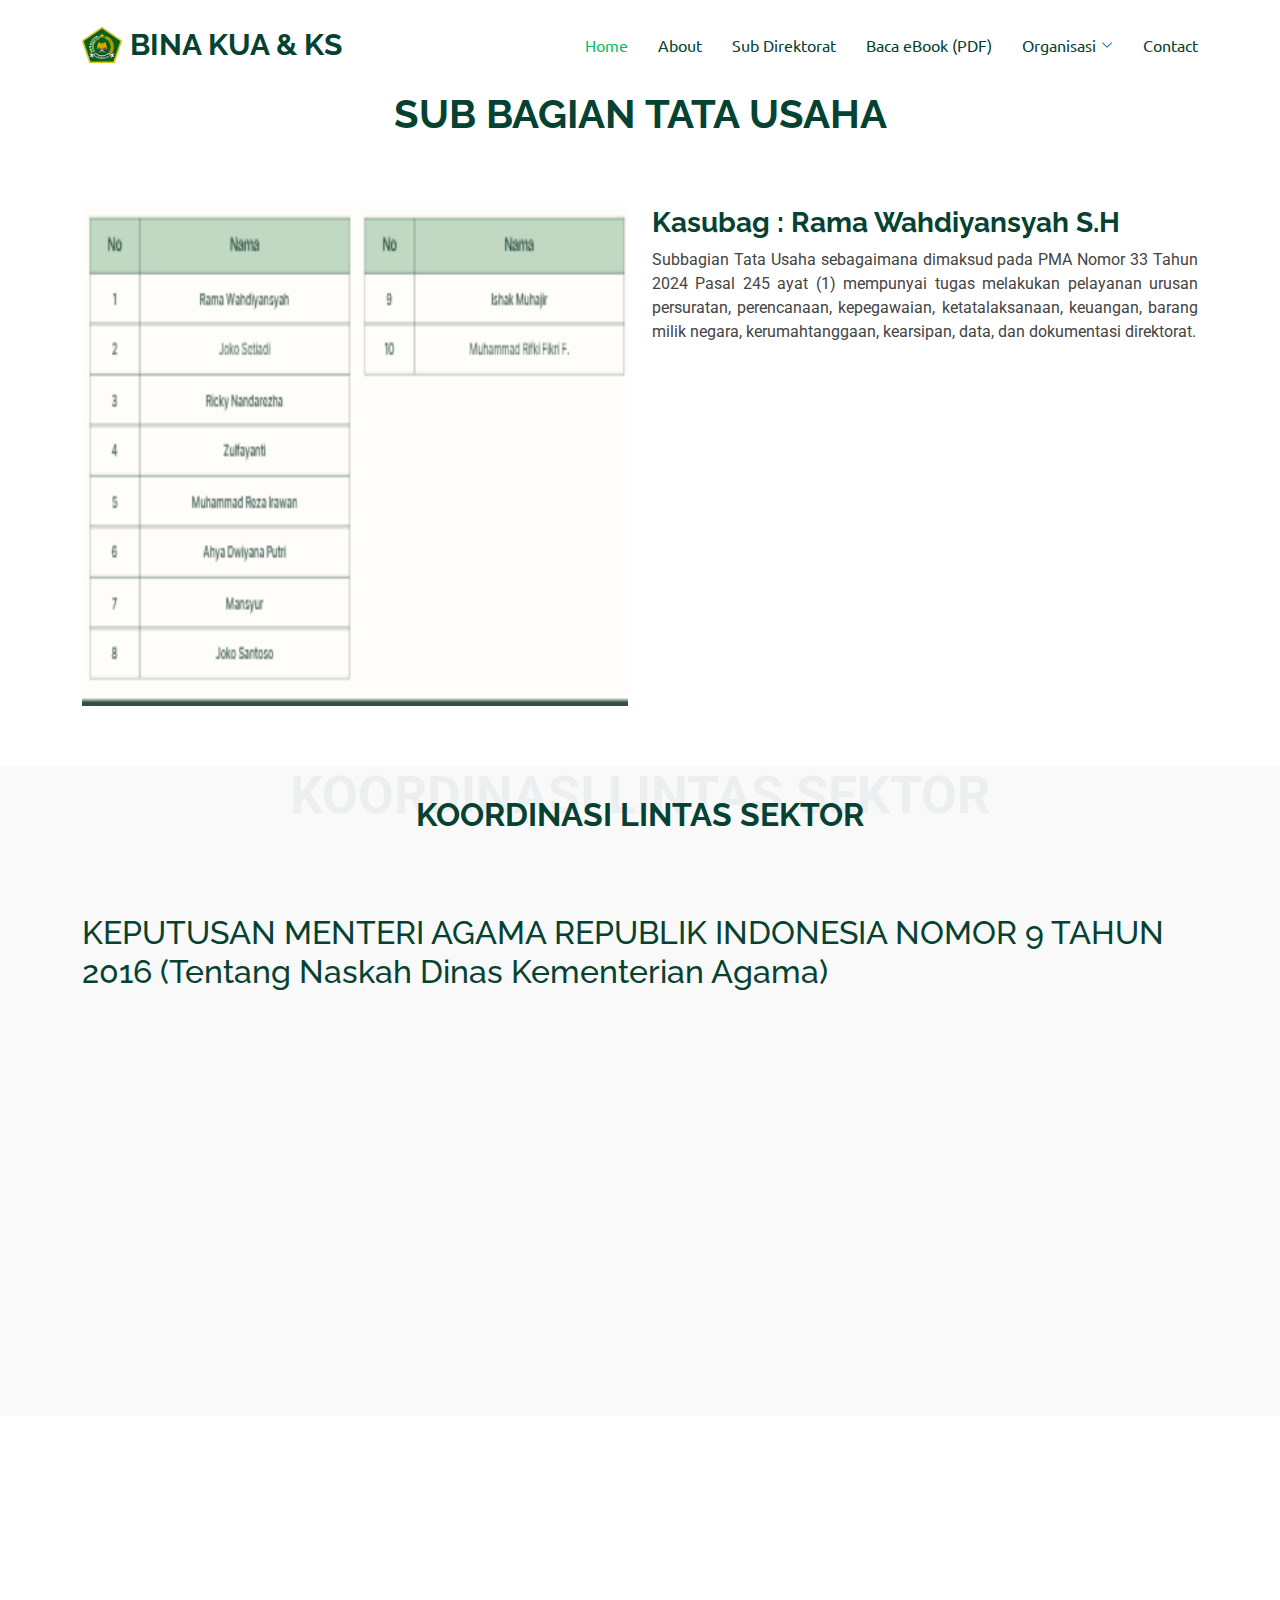
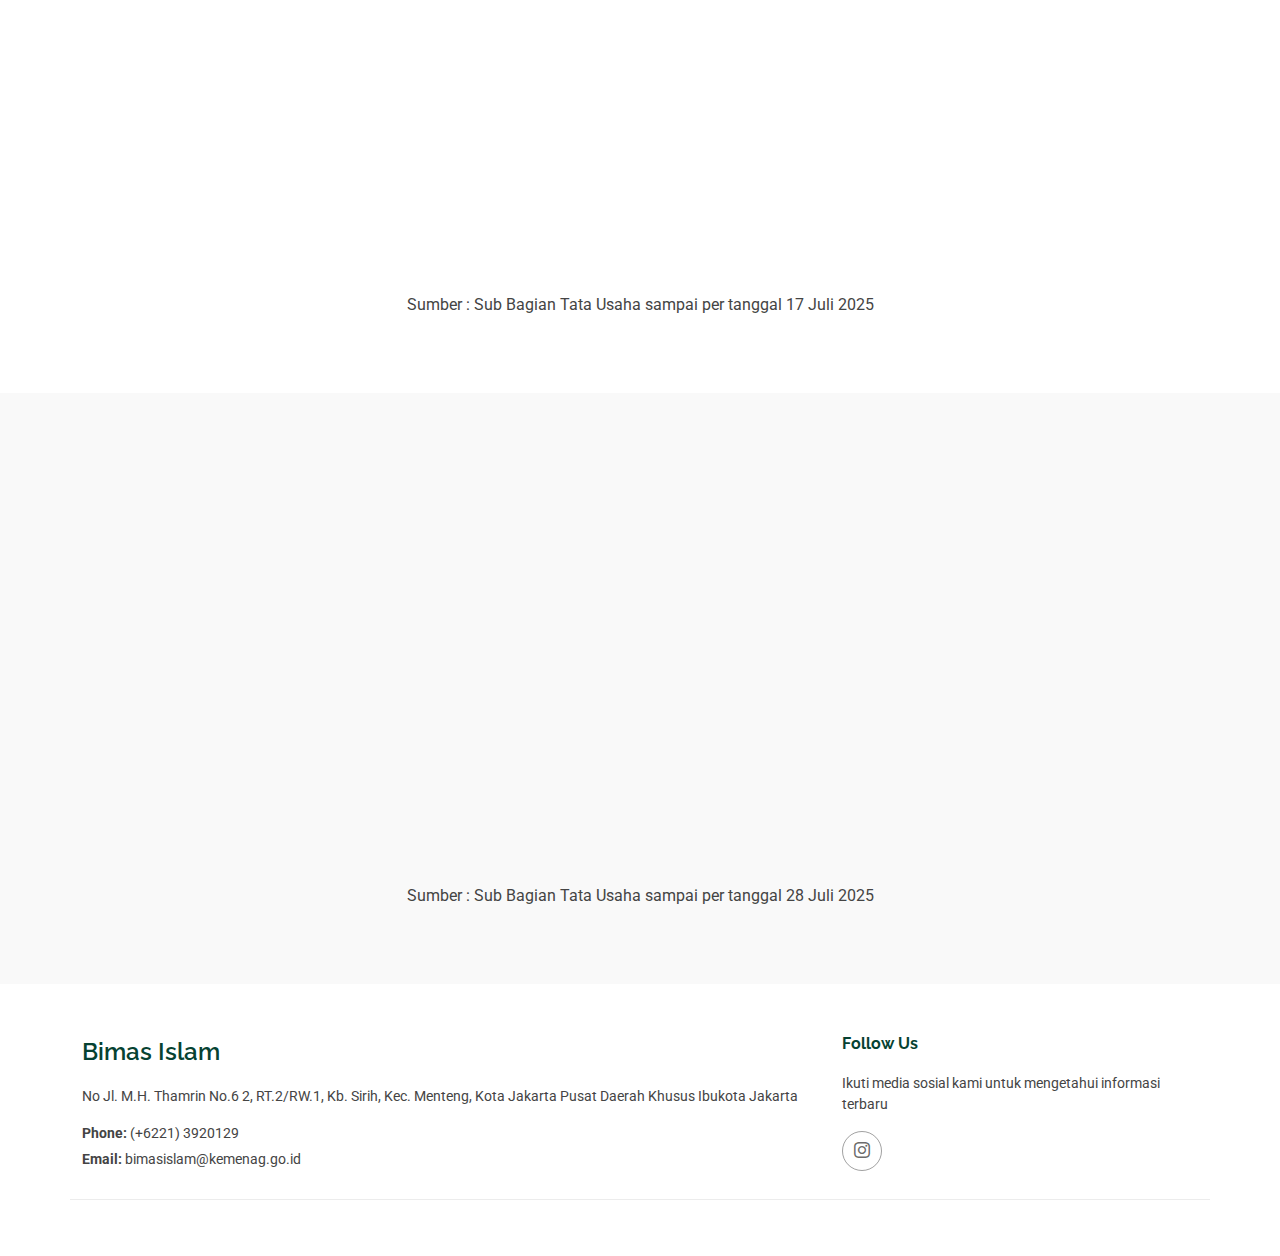
<file: tu.html>
<!DOCTYPE html>
<html lang="en">
  <head>
    <meta charset="utf-8" />
    <meta content="width=device-width, initial-scale=1.0" name="viewport" />
    <title>Bina KUA&KS</title>
    <meta name="description" content="" />
    <meta name="keywords" content="" />

    <!-- Favicons -->
    <link href="assets/img/Kementerian_Agama_logo.png" rel="icon" />
    <link href="assets/img/apple-touch-icon.png" rel="apple-touch-icon" />

    <!-- Fonts -->
    <link href="https://fonts.googleapis.com" rel="preconnect" />
    <link href="https://fonts.gstatic.com" rel="preconnect" crossorigin />
    <link
      href="https://fonts.googleapis.com/css2?family=Roboto:ital,wght@0,100;0,300;0,400;0,500;0,700;0,900;1,100;1,300;1,400;1,500;1,700;1,900&family=Raleway:ital,wght@0,100;0,200;0,300;0,400;0,500;0,600;0,700;0,800;0,900;1,100;1,200;1,300;1,400;1,500;1,600;1,700;1,800;1,900&family=Ubuntu:ital,wght@0,300;0,400;0,500;0,700;1,300;1,400;1,500;1,700&display=swap"
      rel="stylesheet"
    />

    <!-- Vendor CSS Files -->
    <link
      href="assets/vendor/bootstrap/css/bootstrap.min.css"
      rel="stylesheet"
    />
    <link
      href="assets/vendor/bootstrap-icons/bootstrap-icons.css"
      rel="stylesheet"
    />
    <link href="assets/vendor/aos/aos.css" rel="stylesheet" />
    <link
      href="assets/vendor/glightbox/css/glightbox.min.css"
      rel="stylesheet"
    />
    <link href="assets/vendor/swiper/swiper-bundle.min.css" rel="stylesheet" />

    <!-- Main CSS File -->
    <link href="assets/css/main.css" rel="stylesheet" />
  </head>

  <body class="index-page">
    <header id="header" class="header d-flex align-items-center sticky-top">
      <div
        class="container-fluid container-xl position-relative d-flex align-items-center"
      >
        <a href="index.html" class="logo d-flex align-items-center me-auto">
          <!-- Uncomment the line below if you also wish to use an image logo -->
          <img src="assets/img/Kementerian_Agama_logo.png" alt="" />
          <h1 class="sitename">BINA KUA & KS</h1>
        </a>

        <nav id="navmenu" class="navmenu">
          <ul>
            <li><a href="index.html" class="active">Home</a></li>
            <li><a href="#about">About</a></li>
            <li><a href="#services">Sub Direktorat</a></li>
            <li>
              <a href="Mengenal Bina KUA dan KS.pdf" target="_blank"
                >Baca eBook (PDF)</a
              >
            </li>
            <!-- <li><a href="#portfolio">Portfolio</a></li>
          <li><a href="#team">Team</a></li> -->
            <li class="dropdown">
              <a href="#"
                ><span>Organisasi</span>
                <i class="bi bi-chevron-down toggle-dropdown"></i
              ></a>
              <ul>
                <li><a href="kepenghuluan.html">Kepenghuluan</a></li>
                <li><a href="kelembagaan.html">Kelembagaan</a></li>
                <li><a href="sarpras.html">Sarpras</a></li>
                <li><a href="ks.html">Keluarga Sakinah</a></li>
                <li><a href="tu.html">Tata Usaha</a></li>
              </ul>
            </li>
            <li><a href="#contact">Contact</a></li>
          </ul>
          <i class="mobile-nav-toggle d-xl-none bi bi-list"></i>
        </nav>

        <!-- <a class="btn-getstarted" href="index.html#about">Get Started</a> -->
      </div>
    </header>
    <main class="main">
      <h1 style="font-weight: bold; text-align: center">
        SUB BAGIAN TATA USAHA
      </h1>
      <!-- About Section id="about"-->
      <section class="about section">
        <div class="container">
          <div class="row gy-4">
            <div
              class="col-lg-6 position-relative align-self-start"
              data-aos="fade-up"
              data-aos-delay="100"
            >
              <img
                src="assets/img/struktur_tu.png"
                style="width: 600px; height: 500px"
                class="img-fluid"
                alt=""
              />
            </div>
            <div
              class="col-lg-6 content"
              data-aos="fade-up"
              data-aos-delay="200"
            >
              <h3>Kasubag : Rama Wahdiyansyah S.H</h3>
              <p style="text-align: justify">
                Subbagian Tata Usaha sebagaimana dimaksud pada PMA Nomor 33
                Tahun 2024 Pasal 245 ayat (1) mempunyai tugas melakukan
                pelayanan urusan persuratan, perencanaan, kepegawaian,
                ketatalaksanaan, keuangan, barang milik negara, kerumahtanggaan,
                kearsipan, data, dan dokumentasi direktorat.
              </p>
              <br />
            </div>
          </div>
        </div>
      </section>
      <!-- /About Section -->

      <!-- Tata Tertib Administrasi Sektor -->
      <section id="stats" class="stats section light-background">
        <!-- Section Title -->
        <div class="container section-title" data-aos="fade-up">
          <span>Koordinasi Lintas Sektor<br /></span>
          <h2>Koordinasi Lintas Sektor</h2>
        </div>
        <!-- End Section Title -->
        <div class="container">
          <div class="row gy-4">
            <h2>
              KEPUTUSAN MENTERI AGAMA REPUBLIK INDONESIA NOMOR 9 TAHUN 2016
              (Tentang Naskah Dinas Kementerian Agama)
            </h2>
            <div
              class="col-lg-12 content"
              data-aos="fade-up"
              data-aos-delay="200"
            >
              <p class="fst-italic">
                Ruang lingkup Pedoman Tata Naskah Dinas Kementerian Agama
                meliputi berbagai kegiatan yang mencakup pengaturan tentang
                jenis dan wewenang pembuatan/penetapan, dan penandatanganan
                naskah dinas, penyusunan naskah dinas, pengurusan naskah dinas
                korespondensi, pejabat penandatanganan naskah dinas, penggunaan
                lambang Negara, lambang Kementerian Agama dan Cap Dinas, serta
                bentuk dan format naskah dinas.
              </p>
              <h2>
                UNDANG-UNDANG REPUBLIK INDONESIA NOMOR 43 TAHUN 2009 TENTANG
                KEARSIPAN
              </h2>
              <ul>
                <li>
                  Penyelenggaraan kearsipan adalah keseluruhan kegiatan meliputi
                  kebijakan, pembinaan kearsipan, dan pengelolaan arsip dalam
                  suatu sistem kearsipan nasional yang didukung oleh sumber daya
                  manusia, prasarana dan sarana, serta sumber daya lainnya.
                </li>
                <li>
                  Pengelolaan arsip dinamis adalah proses pengendalian arsip
                  dinamis secara efisien, efektif, dan sistematis meliputi
                  penciptaan, penggunaan dan pemeliharaan, serta penyusutan
                  arsip.
                </li>
                <li>
                  Pengelolaan arsip statis adalah proses pengendalian arsip
                  statis secara efisien, efektif, dan sistematis meliputi
                  akuisisi, pengolahan, preservasi, pemanfaatan, pendayagunaan,
                  dan pelayanan publik dalam suatu sistem kearsipan nasional.
                </li>
              </ul>
            </div>
          </div>
        </div>
      </section>
      <!-- end tata tertib administrasi -->

      <!-- Surat masuk keluar -->
      <section id="stats" class="stats section">
        <!-- Section Title -->
        <div class="container section-title" data-aos="fade-up">
          <span>SURAT MASUK DAN KELUAR<br /></span>
          <h2>SURAT MASUK DAN KELUAR</h2>
        </div>
        <!-- End Section Title -->
        <div class="container">
          <div class="row gy-4">
            <div
              class="col-lg-12 position-relative"
              data-aos="fade-up"
              data-aos-delay="100"
              style="text-align: center"
            >
              <img src="assets/img/surat.png" class="img-fluid" alt="" />
            </div>
          </div>
          <br />
          <p style="text-align: center">
            Sumber : Sub Bagian Tata Usaha sampai per tanggal 17 Juli 2025
          </p>
        </div>
      </section>
      <!-- End Surat masuk keluar Section -->

      <!-- Surat percepatan realisasi -->
      <section id="stats" class="stats section light-background">
        <!-- Section Title -->
        <div class="container section-title" data-aos="fade-up">
          <span>SURAT PERCEPATAN REALISASI<br /></span>
          <h2>SURAT PERCEPATAN REALISASI</h2>
        </div>
        <!-- End Section Title -->
        <!-- End Section Title -->
        <div class="container">
          <div class="row gy-4">
            <div
              class="col-lg-12 position-relative"
              data-aos="fade-up"
              data-aos-delay="100"
              style="text-align: center"
            >
              <img
                src="assets/img/surat percepatan.png"
                class="img-fluid"
                alt=""
              />
            </div>
          </div>
          <br />
          <p style="text-align: center">
            Sumber : Sub Bagian Tata Usaha sampai per tanggal 28 Juli 2025
          </p>
        </div>
      </section>
      <!-- end surat percepatan realisasi-->
    </main>

    <footer id="footer" class="footer">
      <div class="container footer-top">
        <div class="row gy-4">
          <div class="col-lg-8 col-md-6 footer-about">
            <a href="index.html" class="d-flex align-items-center">
              <span class="sitename">Bimas Islam</span>
            </a>
            <div class="footer-contact pt-3">
              <p>
                No Jl. M.H. Thamrin No.6 2, RT.2/RW.1, Kb. Sirih, Kec. Menteng,
                Kota Jakarta Pusat Daerah Khusus Ibukota Jakarta
              </p>
              <p class="mt-3">
                <strong>Phone:</strong> <span>(+6221) 3920129</span>
              </p>
              <p>
                <strong>Email:</strong> <span>bimasislam@kemenag.go.id</span>
              </p>
            </div>
          </div>

          <div class="col-lg-4 col-md-12">
            <h4>Follow Us</h4>
            <p>Ikuti media sosial kami untuk mengetahui informasi terbaru</p>
            <div class="social-links d-flex">
              <a href="https://www.instagram.com/bimasislam/?hl=en"
                ><i class="bi bi-instagram"></i
              ></a>
            </div>
          </div>
        </div>
      </div>

      <div class="container copyright text-center mt-4">
        <div class="credits"></div>
      </div>
    </footer>

    <!-- Scroll Top -->
    <a
      href="#"
      id="scroll-top"
      class="scroll-top d-flex align-items-center justify-content-center"
      ><i class="bi bi-arrow-up-short"></i
    ></a>

    <!-- Preloader -->
    <div id="preloader"></div>

    <!-- Vendor JS Files -->
    <script src="assets/vendor/bootstrap/js/bootstrap.bundle.min.js"></script>
    <script src="assets/vendor/php-email-form/validate.js"></script>
    <script src="assets/vendor/aos/aos.js"></script>
    <script src="assets/vendor/glightbox/js/glightbox.min.js"></script>
    <script src="assets/vendor/purecounter/purecounter_vanilla.js"></script>
    <script src="assets/vendor/imagesloaded/imagesloaded.pkgd.min.js"></script>
    <script src="assets/vendor/isotope-layout/isotope.pkgd.min.js"></script>
    <script src="assets/vendor/swiper/swiper-bundle.min.js"></script>

    <!-- Main JS File -->
    <script src="assets/js/main.js"></script>
  </body>
</html>
</file>
<file: assets/css/main.css>
/**
* Template Name: eNno
* Template URL: https://bootstrapmade.com/enno-free-simple-bootstrap-template/
* Updated: Aug 07 2024 with Bootstrap v5.3.3
* Author: BootstrapMade.com
* License: https://bootstrapmade.com/license/
*/

/*--------------------------------------------------------------
# Font & Color Variables
# Help: https://bootstrapmade.com/color-system/
--------------------------------------------------------------*/
/* Fonts */
:root {
  --default-font: "Roboto", system-ui, -apple-system, "Segoe UI", Roboto,
    "Helvetica Neue", Arial, "Noto Sans", "Liberation Sans", sans-serif,
    "Apple Color Emoji", "Segoe UI Emoji", "Segoe UI Symbol", "Noto Color Emoji";
  --heading-font: "Raleway", sans-serif;
  --nav-font: "Ubuntu", sans-serif;
}

/* Global Colors - The following color variables are used throughout the website. Updating them here will change the color scheme of the entire website */
:root {
  --background-color: #ffffff; /* Background color for the entire website, including individual sections */
  --default-color: #444444; /* Default color used for the majority of the text content across the entire website */
  --heading-color: #064232; /* Color for headings, subheadings and title throughout the website */
  --accent-color: #10bc69; /* Accent color that represents your brand on the website. It's used for buttons, links, and other elements that need to stand out */
  --surface-color: #ffffff; /* The surface color is used as a background of boxed elements within sections, such as cards, icon boxes, or other elements that require a visual separation from the global background. */
  --contrast-color: #ffffff; /* Contrast color for text, ensuring readability against backgrounds of accent, heading, or default colors. */
}

/* Nav Menu Colors - The following color variables are used specifically for the navigation menu. They are separate from the global colors to allow for more customization options */
:root {
  --nav-color: #064232; /* The default color of the main navmenu links */
  --nav-hover-color: #10bc69; /* Applied to main navmenu links when they are hovered over or active */
  --nav-mobile-background-color: #ffffff; /* Used as the background color for mobile navigation menu */
  --nav-dropdown-background-color: #ffffff; /* Used as the background color for dropdown items that appear when hovering over primary navigation items */
  --nav-dropdown-color: #5f687b; /* Used for navigation links of the dropdown items in the navigation menu. */
  --nav-dropdown-hover-color: #10bc69; /* Similar to --nav-hover-color, this color is applied to dropdown navigation links when they are hovered over. */
}

/* Color Presets - These classes override global colors when applied to any section or element, providing reuse of the sam color scheme. */

.light-background {
  --background-color: #f9f9f9;
  --surface-color: #ffffff;
}

.dark-background {
  --background-color: #060606;
  --default-color: #ffffff;
  --heading-color: #ffffff;
  --surface-color: #252525;
  --contrast-color: #ffffff;
}

.accent-background {
  --background-color: #10bc69;
  --default-color: #ffffff;
  --heading-color: #ffffff;
  --surface-color: #14eb83;
  --contrast-color: #ffffff;
}

/* Smooth scroll */
:root {
  scroll-behavior: smooth;
}

/*--------------------------------------------------------------
# General Styling & Shared Classes
--------------------------------------------------------------*/
body {
  color: var(--default-color);
  background-color: var(--background-color);
  font-family: var(--default-font);
}

a {
  color: var(--accent-color);
  text-decoration: none;
  transition: 0.3s;
}

a:hover {
  color: color-mix(in srgb, var(--accent-color), transparent 25%);
  text-decoration: none;
}

h1,
h2,
h3,
h4,
h5,
h6 {
  color: var(--heading-color);
  font-family: var(--heading-font);
}

/* PHP Email Form Messages
------------------------------*/
.php-email-form .error-message {
  display: none;
  background: #df1529;
  color: #ffffff;
  text-align: left;
  padding: 15px;
  margin-bottom: 24px;
  font-weight: 600;
}

.php-email-form .sent-message {
  display: none;
  color: #ffffff;
  background: #059652;
  text-align: center;
  padding: 15px;
  margin-bottom: 24px;
  font-weight: 600;
}

.php-email-form .loading {
  display: none;
  background: var(--surface-color);
  text-align: center;
  padding: 15px;
  margin-bottom: 24px;
}

.php-email-form .loading:before {
  content: "";
  display: inline-block;
  border-radius: 50%;
  width: 24px;
  height: 24px;
  margin: 0 10px -6px 0;
  border: 3px solid var(--accent-color);
  border-top-color: var(--surface-color);
  animation: php-email-form-loading 1s linear infinite;
}

@keyframes php-email-form-loading {
  0% {
    transform: rotate(0deg);
  }

  100% {
    transform: rotate(360deg);
  }
}

/* Pulsating Play Button
------------------------------*/
.pulsating-play-btn {
  width: 94px;
  height: 94px;
  background: radial-gradient(
    var(--accent-color) 50%,
    color-mix(in srgb, var(--accent-color), transparent 75%) 52%
  );
  border-radius: 50%;
  display: block;
  position: relative;
  overflow: hidden;
}

.pulsating-play-btn:before {
  content: "";
  position: absolute;
  width: 120px;
  height: 120px;
  animation-delay: 0s;
  animation: pulsate-play-btn 2s;
  animation-direction: forwards;
  animation-iteration-count: infinite;
  animation-timing-function: steps;
  opacity: 1;
  border-radius: 50%;
  border: 5px solid color-mix(in srgb, var(--accent-color), transparent 30%);
  top: -15%;
  left: -15%;
  background: rgba(198, 16, 0, 0);
}

.pulsating-play-btn:after {
  content: "";
  position: absolute;
  left: 50%;
  top: 50%;
  transform: translateX(-40%) translateY(-50%);
  width: 0;
  height: 0;
  border-top: 10px solid transparent;
  border-bottom: 10px solid transparent;
  border-left: 15px solid #fff;
  z-index: 100;
  transition: all 400ms cubic-bezier(0.55, 0.055, 0.675, 0.19);
}

.pulsating-play-btn:hover:before {
  content: "";
  position: absolute;
  left: 50%;
  top: 50%;
  transform: translateX(-40%) translateY(-50%);
  width: 0;
  height: 0;
  border: none;
  border-top: 10px solid transparent;
  border-bottom: 10px solid transparent;
  border-left: 15px solid #fff;
  z-index: 200;
  animation: none;
  border-radius: 0;
}

.pulsating-play-btn:hover:after {
  border-left: 15px solid var(--accent-color);
  transform: scale(20);
}

@keyframes pulsate-play-btn {
  0% {
    transform: scale(0.6, 0.6);
    opacity: 1;
  }

  100% {
    transform: scale(1, 1);
    opacity: 0;
  }
}

/*--------------------------------------------------------------
# Global Header
--------------------------------------------------------------*/
.header {
  color: var(--default-color);
  background-color: var(--background-color);
  padding: 15px 0;
  transition: all 0.5s;
  z-index: 997;
}

.header .logo {
  line-height: 1;
}

.header .logo img {
  max-height: 36px;
  margin-right: 8px;
}

.header .logo h1 {
  font-size: 30px;
  margin: 0;
  font-weight: 700;
  color: var(--heading-color);
}

.header .btn-getstarted,
.header .btn-getstarted:focus {
  color: var(--contrast-color);
  background: var(--accent-color);
  font-size: 14px;
  padding: 8px 25px;
  margin: 0 0 0 30px;
  border-radius: 50px;
  transition: 0.3s;
}

.header .btn-getstarted:hover,
.header .btn-getstarted:focus:hover {
  color: var(--contrast-color);
  background: color-mix(in srgb, var(--accent-color), transparent 15%);
}

@media (max-width: 1200px) {
  .header .logo {
    order: 1;
  }

  .header .btn-getstarted {
    order: 2;
    margin: 0 15px 0 0;
    padding: 6px 15px;
  }

  .header .navmenu {
    order: 3;
  }
}

.scrolled .header {
  box-shadow: 0px 0 18px rgba(0, 0, 0, 0.1);
}

/*--------------------------------------------------------------
# Navigation Menu
--------------------------------------------------------------*/
/* Navmenu - Desktop */
@media (min-width: 1200px) {
  .navmenu {
    padding: 0;
  }

  .navmenu ul {
    margin: 0;
    padding: 0;
    display: flex;
    list-style: none;
    align-items: center;
  }

  .navmenu li {
    position: relative;
  }

  .navmenu a,
  .navmenu a:focus {
    color: var(--nav-color);
    padding: 18px 15px;
    font-size: 16px;
    font-family: var(--nav-font);
    font-weight: 400;
    display: flex;
    align-items: center;
    justify-content: space-between;
    white-space: nowrap;
    transition: 0.3s;
  }

  .navmenu a i,
  .navmenu a:focus i {
    font-size: 12px;
    line-height: 0;
    margin-left: 5px;
    transition: 0.3s;
  }

  .navmenu li:last-child a {
    padding-right: 0;
  }

  .navmenu li:hover > a,
  .navmenu .active,
  .navmenu .active:focus {
    color: var(--nav-hover-color);
  }

  .navmenu .dropdown ul {
    margin: 0;
    padding: 10px 0;
    background: var(--nav-dropdown-background-color);
    display: block;
    position: absolute;
    visibility: hidden;
    left: 14px;
    top: 130%;
    opacity: 0;
    transition: 0.3s;
    border-radius: 4px;
    z-index: 99;
    box-shadow: 0px 0px 30px rgba(0, 0, 0, 0.1);
  }

  .navmenu .dropdown ul li {
    min-width: 200px;
  }

  .navmenu .dropdown ul a {
    padding: 10px 20px;
    font-size: 15px;
    text-transform: none;
    color: var(--nav-dropdown-color);
  }

  .navmenu .dropdown ul a i {
    font-size: 12px;
  }

  .navmenu .dropdown ul a:hover,
  .navmenu .dropdown ul .active:hover,
  .navmenu .dropdown ul li:hover > a {
    color: var(--nav-dropdown-hover-color);
  }

  .navmenu .dropdown:hover > ul {
    opacity: 1;
    top: 100%;
    visibility: visible;
  }

  .navmenu .dropdown .dropdown ul {
    top: 0;
    left: -90%;
    visibility: hidden;
  }

  .navmenu .dropdown .dropdown:hover > ul {
    opacity: 1;
    top: 0;
    left: -100%;
    visibility: visible;
  }
}

/* Navmenu - Mobile */
@media (max-width: 1199px) {
  .mobile-nav-toggle {
    color: var(--nav-color);
    font-size: 28px;
    line-height: 0;
    margin-right: 10px;
    cursor: pointer;
    transition: color 0.3s;
  }

  .navmenu {
    padding: 0;
    z-index: 9997;
  }

  .navmenu ul {
    display: none;
    list-style: none;
    position: absolute;
    inset: 60px 20px 20px 20px;
    padding: 10px 0;
    margin: 0;
    border-radius: 6px;
    background-color: var(--nav-mobile-background-color);
    overflow-y: auto;
    transition: 0.3s;
    z-index: 9998;
    box-shadow: 0px 0px 30px rgba(0, 0, 0, 0.1);
  }

  .navmenu a,
  .navmenu a:focus {
    color: var(--nav-dropdown-color);
    padding: 10px 20px;
    font-family: var(--nav-font);
    font-size: 17px;
    font-weight: 500;
    display: flex;
    align-items: center;
    justify-content: space-between;
    white-space: nowrap;
    transition: 0.3s;
  }

  .navmenu a i,
  .navmenu a:focus i {
    font-size: 12px;
    line-height: 0;
    margin-left: 5px;
    width: 30px;
    height: 30px;
    display: flex;
    align-items: center;
    justify-content: center;
    border-radius: 50%;
    transition: 0.3s;
    background-color: color-mix(in srgb, var(--accent-color), transparent 90%);
  }

  .navmenu a i:hover,
  .navmenu a:focus i:hover {
    background-color: var(--accent-color);
    color: var(--contrast-color);
  }

  .navmenu a:hover,
  .navmenu .active,
  .navmenu .active:focus {
    color: var(--nav-dropdown-hover-color);
  }

  .navmenu .active i,
  .navmenu .active:focus i {
    background-color: var(--accent-color);
    color: var(--contrast-color);
    transform: rotate(180deg);
  }

  .navmenu .dropdown ul {
    position: static;
    display: none;
    z-index: 99;
    padding: 10px 0;
    margin: 10px 20px;
    background-color: var(--nav-dropdown-background-color);
    border: 1px solid color-mix(in srgb, var(--default-color), transparent 90%);
    box-shadow: none;
    transition: all 0.5s ease-in-out;
  }

  .navmenu .dropdown ul ul {
    background-color: rgba(33, 37, 41, 0.1);
  }

  .navmenu .dropdown > .dropdown-active {
    display: block;
    background-color: rgba(33, 37, 41, 0.03);
  }

  .mobile-nav-active {
    overflow: hidden;
  }

  .mobile-nav-active .mobile-nav-toggle {
    color: #fff;
    position: absolute;
    font-size: 32px;
    top: 15px;
    right: 15px;
    margin-right: 0;
    z-index: 9999;
  }

  .mobile-nav-active .navmenu {
    position: fixed;
    overflow: hidden;
    inset: 0;
    background: rgba(33, 37, 41, 0.8);
    transition: 0.3s;
  }

  .mobile-nav-active .navmenu > ul {
    display: block;
  }
}

/*--------------------------------------------------------------
# Global Footer
--------------------------------------------------------------*/
.footer {
  color: var(--default-color);
  background-color: var(--background-color);
  font-size: 14px;
  position: relative;
}

.footer .footer-newsletter {
  background-color: color-mix(in srgb, var(--default-color), transparent 97%);
  padding: 50px 0;
}

.footer .footer-newsletter h4 {
  font-size: 24px;
}

.footer .footer-newsletter .newsletter-form {
  margin-top: 30px;
  margin-bottom: 15px;
  padding: 6px 8px;
  position: relative;
  border-radius: 4px;
  background-color: var(--surface-color);
  border: 1px solid color-mix(in srgb, var(--default-color), transparent 90%);
  box-shadow: 0px 2px 25px rgba(0, 0, 0, 0.1);
  display: flex;
  transition: 0.3s;
  border-radius: 50px;
}

.footer .footer-newsletter .newsletter-form:focus-within {
  border-color: var(--accent-color);
}

.footer .footer-newsletter .newsletter-form input[type="email"] {
  border: 0;
  padding: 4px;
  width: 100%;
  background-color: var(--surface-color);
  color: var(--default-color);
}

.footer .footer-newsletter .newsletter-form input[type="email"]:focus-visible {
  outline: none;
}

.footer .footer-newsletter .newsletter-form input[type="submit"] {
  border: 0;
  font-size: 16px;
  padding: 0 20px;
  margin: -7px -8px -7px 0;
  background: var(--accent-color);
  color: var(--contrast-color);
  transition: 0.3s;
  border-radius: 50px;
}

.footer .footer-newsletter .newsletter-form input[type="submit"]:hover {
  background: color-mix(in srgb, var(--accent-color), transparent 20%);
}

.footer .footer-top {
  padding-top: 50px;
}

.footer .social-links a {
  display: flex;
  align-items: center;
  justify-content: center;
  width: 40px;
  height: 40px;
  border-radius: 50%;
  border: 1px solid color-mix(in srgb, var(--default-color), transparent 50%);
  font-size: 16px;
  color: color-mix(in srgb, var(--default-color), transparent 20%);
  margin-right: 10px;
  transition: 0.3s;
}

.footer .social-links a:hover {
  color: var(--accent-color);
  border-color: var(--accent-color);
}

.footer h4 {
  font-size: 16px;
  font-weight: bold;
  position: relative;
  padding-bottom: 12px;
}

.footer .footer-links {
  margin-bottom: 30px;
}

.footer .footer-links ul {
  list-style: none;
  padding: 0;
  margin: 0;
}

.footer .footer-links ul i {
  margin-right: 3px;
  font-size: 12px;
  line-height: 0;
  color: var(--accent-color);
}

.footer .footer-links ul li {
  padding: 10px 0;
  display: flex;
  align-items: center;
}

.footer .footer-links ul li:first-child {
  padding-top: 0;
}

.footer .footer-links ul a {
  display: inline-block;
  color: color-mix(in srgb, var(--default-color), transparent 20%);
  line-height: 1;
}

.footer .footer-links ul a:hover {
  color: var(--accent-color);
}

.footer .footer-about a {
  color: var(--heading-color);
  font-size: 24px;
  font-weight: 600;
  font-family: var(--heading-font);
}

.footer .footer-contact p {
  margin-bottom: 5px;
}

.footer .copyright {
  padding: 25px 0;
  border-top: 1px solid
    color-mix(in srgb, var(--default-color), transparent 90%);
}

.footer .copyright p {
  margin-bottom: 0;
}

.footer .credits {
  margin-top: 6px;
  font-size: 13px;
}

/*--------------------------------------------------------------
# Preloader
--------------------------------------------------------------*/
#preloader {
  position: fixed;
  inset: 0;
  z-index: 999999;
  overflow: hidden;
  background: var(--background-color);
  transition: all 0.6s ease-out;
}

#preloader:before {
  content: "";
  position: fixed;
  top: calc(50% - 30px);
  left: calc(50% - 30px);
  border: 6px solid #ffffff;
  border-color: var(--accent-color) transparent var(--accent-color) transparent;
  border-radius: 50%;
  width: 60px;
  height: 60px;
  animation: animate-preloader 1.5s linear infinite;
}

@keyframes animate-preloader {
  0% {
    transform: rotate(0deg);
  }

  100% {
    transform: rotate(360deg);
  }
}

/*--------------------------------------------------------------
# Scroll Top Button
--------------------------------------------------------------*/
.scroll-top {
  position: fixed;
  visibility: hidden;
  opacity: 0;
  right: 15px;
  bottom: -15px;
  z-index: 99999;
  background-color: var(--accent-color);
  width: 44px;
  height: 44px;
  border-radius: 50px;
  transition: all 0.4s;
}

.scroll-top i {
  font-size: 24px;
  color: var(--contrast-color);
  line-height: 0;
}

.scroll-top:hover {
  background-color: color-mix(in srgb, var(--accent-color), transparent 20%);
  color: var(--contrast-color);
}

.scroll-top.active {
  visibility: visible;
  opacity: 1;
  bottom: 15px;
}

/*--------------------------------------------------------------
# Disable aos animation delay on mobile devices
--------------------------------------------------------------*/
@media screen and (max-width: 768px) {
  [data-aos-delay] {
    transition-delay: 0 !important;
  }
}

/*--------------------------------------------------------------
# Global Page Titles & Breadcrumbs
--------------------------------------------------------------*/
.page-title {
  --background-color: color-mix(in srgb, var(--default-color), transparent 96%);
  color: var(--default-color);
  background-color: var(--background-color);
  padding: 25px 0;
  position: relative;
}

.page-title h1 {
  font-size: 24px;
  font-weight: 700;
}

.page-title .breadcrumbs ol {
  display: flex;
  flex-wrap: wrap;
  list-style: none;
  padding: 0;
  margin: 0;
  font-size: 14px;
  font-weight: 400;
}

.page-title .breadcrumbs ol li + li {
  padding-left: 10px;
}

.page-title .breadcrumbs ol li + li::before {
  content: "/";
  display: inline-block;
  padding-right: 10px;
  color: color-mix(in srgb, var(--default-color), transparent 70%);
}

/*--------------------------------------------------------------
# Global Sections
--------------------------------------------------------------*/
section,
.section {
  color: var(--default-color);
  background-color: var(--background-color);
  padding: 60px 0;
  scroll-margin-top: 100px;
  overflow: clip;
}

@media (max-width: 1199px) {
  section,
  .section {
    scroll-margin-top: 66px;
  }
}

/*--------------------------------------------------------------
# Global Section Titles
--------------------------------------------------------------*/
.section-title {
  text-align: center;
  padding: 30px 0;
  margin-bottom: 30px;
  position: relative;
}

.section-title h2 {
  font-size: 32px;
  font-weight: 700;
  text-transform: uppercase;
  margin-bottom: 20px;
  padding-bottom: 0;
  position: relative;
  z-index: 2;
}

.section-title span {
  position: absolute;
  top: 4px;
  color: color-mix(in srgb, var(--heading-color), transparent 95%);
  left: 0;
  right: 0;
  z-index: 1;
  font-weight: 700;
  font-size: 52px;
  text-transform: uppercase;
  line-height: 1;
}

.section-title p {
  margin-bottom: 0;
  position: relative;
  z-index: 2;
}

@media (max-width: 575px) {
  .section-title h2 {
    font-size: 28px;
    margin-bottom: 15px;
  }

  .section-title span {
    font-size: 38px;
  }
}

/*--------------------------------------------------------------
# Hero Section
--------------------------------------------------------------*/
.hero {
  width: 100%;
  min-height: 70vh;
  position: relative;
  padding: 120px 0 60px 0;
  display: flex;
  align-items: center;
}

.hero h1 {
  margin: 0;
  font-size: 48px;
  font-weight: 700;
  line-height: 56px;
}

.hero p {
  color: color-mix(in srgb, var(--default-color), transparent 30%);
  margin: 5px 0 30px 0;
  font-size: 20px;
  font-weight: 400;
}

.hero .btn-get-started {
  color: var(--contrast-color);
  background: var(--accent-color);
  font-family: var(--heading-font);
  font-weight: 400;
  font-size: 15px;
  letter-spacing: 1px;
  display: inline-block;
  padding: 10px 28px 12px 28px;
  border-radius: 50px;
  transition: 0.5s;
  box-shadow: 0 8px 28px rgba(0, 0, 0, 0.1);
}

.hero .btn-get-started:hover {
  color: var(--contrast-color);
  background: color-mix(in srgb, var(--accent-color), transparent 15%);
  box-shadow: 0 8px 28px rgba(0, 0, 0, 0.1);
}

.hero .btn-watch-video {
  font-size: 16px;
  transition: 0.5s;
  margin-left: 25px;
  color: var(--default-color);
  font-weight: 600;
}

.hero .btn-watch-video i {
  color: var(--accent-color);
  font-size: 32px;
  transition: 0.3s;
  line-height: 0;
  margin-right: 8px;
}

.hero .btn-watch-video:hover {
  color: var(--accent-color);
}

.hero .btn-watch-video:hover i {
  color: color-mix(in srgb, var(--accent-color), transparent 15%);
}

.hero .animated {
  animation: up-down 2s ease-in-out infinite alternate-reverse both;
}

@media (max-width: 640px) {
  .hero h1 {
    font-size: 28px;
    line-height: 36px;
  }

  .hero p {
    font-size: 18px;
    line-height: 24px;
    margin-bottom: 30px;
  }

  .hero .btn-get-started,
  .hero .btn-watch-video {
    font-size: 13px;
  }
}

@keyframes up-down {
  0% {
    transform: translateY(10px);
  }

  100% {
    transform: translateY(-10px);
  }
}

/*--------------------------------------------------------------
# Featured Services Section
--------------------------------------------------------------*/
.featured-services {
  --surface-color: color-mix(in srgb, var(--default-color), transparent 96%);
  padding-top: 0;
}

.featured-services .service-item {
  background-color: var(--surface-color);
  padding: 50px 30px;
  transition: all ease-in-out 0.4s;
  height: 100%;
}

.featured-services .service-item .icon {
  margin-bottom: 10px;
}

.featured-services .service-item .icon i {
  color: var(--accent-color);
  font-size: 36px;
  transition: 0.3s;
}

.featured-services .service-item h4 {
  font-weight: 700;
  margin-bottom: 15px;
  font-size: 20px;
}

.featured-services .service-item h4 a {
  color: var(--heading-color);
  transition: ease-in-out 0.3s;
}

.featured-services .service-item p {
  line-height: 24px;
  font-size: 14px;
  margin-bottom: 0;
}

.featured-services .service-item:hover {
  transform: translateY(-10px);
}

.featured-services .service-item:hover h4 a {
  color: var(--accent-color);
}

/*--------------------------------------------------------------
# About Section
--------------------------------------------------------------*/
.about .content h3 {
  font-size: 1.75rem;
  font-weight: 700;
}

.about .content ul {
  list-style: none;
  padding: 0;
}

.about .content ul li {
  padding: 10px 0 0 0;
  display: flex;
}

.about .content ul i {
  color: var(--accent-color);
  margin-right: 0.5rem;
  line-height: 1.2;
  font-size: 1.25rem;
}

.about .content p:last-child {
  margin-bottom: 0;
}

.about .pulsating-play-btn {
  position: absolute;
  left: calc(50% - 47px);
  top: calc(50% - 47px);
}

/*--------------------------------------------------------------
# Stats Section
--------------------------------------------------------------*/
.stats {
  padding-top: 0;
}

.stats .stats-item {
  padding: 30px;
  width: 100%;
}

.stats .stats-item span {
  font-size: 48px;
  display: block;
  color: var(--accent-color);
  font-weight: 700;
}

.stats .stats-item p {
  color: color-mix(in srgb, var(--default-color), transparent 40%);
  padding: 0;
  margin: 0;
  font-family: var(--heading-font);
  font-size: 15px;
  font-weight: 600;
}

/*--------------------------------------------------------------
# Services Section
--------------------------------------------------------------*/
.services .service-item {
  background-color: var(--surface-color);
  text-align: center;
  border: 1px solid color-mix(in srgb, var(--default-color), transparent 85%);
  padding: 80px 20px;
  transition: border ease-in-out 0.3s;
  height: 100%;
}

.services .service-item .icon {
  margin: 0 auto;
  width: 64px;
  height: 64px;
  background: var(--accent-color);
  border-radius: 4px;
  display: flex;
  align-items: center;
  justify-content: center;
  margin-bottom: 20px;
  transition: 0.3s;
}

.services .service-item .icon i {
  color: var(--contrast-color);
  font-size: 28px;
  transition: ease-in-out 0.3s;
}

.services .service-item h3 {
  font-weight: 700;
  margin: 10px 0 15px 0;
  font-size: 22px;
  transition: 0.3s;
}

.services .service-item p {
  line-height: 24px;
  font-size: 14px;
  margin-bottom: 0;
}

.services .service-item:hover {
  border-color: var(--accent-color);
}

.services .service-item:hover h3 {
  color: var(--accent-color);
}

/*--------------------------------------------------------------
# Portfolio Section
--------------------------------------------------------------*/
.portfolio .portfolio-filters {
  padding: 0;
  margin: 0 auto 20px auto;
  list-style: none;
  text-align: center;
}

.portfolio .portfolio-filters li {
  cursor: pointer;
  display: inline-block;
  padding: 0;
  font-size: 16px;
  font-weight: 600;
  margin: 0 10px;
  line-height: 1;
  text-transform: uppercase;
  margin-bottom: 5px;
  transition: all 0.3s ease-in-out;
}

.portfolio .portfolio-filters li:hover,
.portfolio .portfolio-filters li.filter-active {
  color: var(--accent-color);
}

.portfolio .portfolio-filters li:first-child {
  margin-left: 0;
}

.portfolio .portfolio-filters li:last-child {
  margin-right: 0;
}

@media (max-width: 575px) {
  .portfolio .portfolio-filters li {
    font-size: 14px;
    margin: 0 5px;
  }
}

.portfolio .portfolio-item {
  position: relative;
}

.portfolio .portfolio-item .portfolio-info {
  background-color: color-mix(in srgb, var(--surface-color), transparent 10%);
  opacity: 0;
  position: absolute;
  left: 30px;
  right: 30px;
  bottom: 0;
  z-index: 3;
  transition: all ease-in-out 0.3s;
  padding: 15px;
}

.portfolio .portfolio-item .portfolio-info h4 {
  font-size: 18px;
  font-weight: 600;
  padding-right: 50px;
}

.portfolio .portfolio-item .portfolio-info p {
  color: color-mix(in srgb, var(--default-color), transparent 30%);
  font-size: 14px;
  margin-bottom: 0;
  padding-right: 50px;
}

.portfolio .portfolio-item .portfolio-info .preview-link,
.portfolio .portfolio-item .portfolio-info .details-link {
  position: absolute;
  right: 50px;
  font-size: 24px;
  top: calc(50% - 14px);
  color: color-mix(in srgb, var(--default-color), transparent 30%);
  transition: 0.3s;
  line-height: 0;
}

.portfolio .portfolio-item .portfolio-info .preview-link:hover,
.portfolio .portfolio-item .portfolio-info .details-link:hover {
  color: var(--accent-color);
}

.portfolio .portfolio-item .portfolio-info .details-link {
  right: 14px;
  font-size: 28px;
}

.portfolio .portfolio-item:hover .portfolio-info {
  opacity: 1;
  bottom: 20px;
}

/*--------------------------------------------------------------
# Testimonials Section
--------------------------------------------------------------*/
.testimonials .testimonials-carousel,
.testimonials .testimonials-slider {
  overflow: hidden;
}

.testimonials .testimonial-item {
  box-sizing: content-box;
  min-height: 320px;
}

.testimonials .testimonial-item .testimonial-img {
  width: 90px;
  border-radius: 50%;
  margin: -40px 0 0 40px;
  position: relative;
  z-index: 2;
  border: 6px solid var(--background-color);
}

.testimonials .testimonial-item h3 {
  font-size: 18px;
  font-weight: bold;
  margin: 10px 0 5px 45px;
}

.testimonials .testimonial-item h4 {
  font-size: 14px;
  color: color-mix(in srgb, var(--default-color), transparent 20%);
  margin: 0 0 0 45px;
}

.testimonials .testimonial-item .quote-icon-left,
.testimonials .testimonial-item .quote-icon-right {
  color: color-mix(in srgb, var(--accent-color), transparent 50%);
  font-size: 26px;
  line-height: 0;
}

.testimonials .testimonial-item .quote-icon-left {
  display: inline-block;
  left: -5px;
  position: relative;
}

.testimonials .testimonial-item .quote-icon-right {
  display: inline-block;
  right: -5px;
  position: relative;
  top: 10px;
  transform: scale(-1, -1);
}

.testimonials .testimonial-item p {
  font-style: italic;
  margin: 0 15px 0 15px;
  padding: 20px 20px 60px 20px;
  background: color-mix(in srgb, var(--default-color), transparent 97%);
  position: relative;
  border-radius: 6px;
  position: relative;
  z-index: 1;
}

.testimonials .swiper-wrapper {
  height: auto;
}

.testimonials .swiper-pagination {
  margin-top: 20px;
  position: relative;
}

.testimonials .swiper-pagination .swiper-pagination-bullet {
  width: 12px;
  height: 12px;
  background-color: var(--background-color);
  opacity: 1;
  border: 1px solid var(--accent-color);
}

.testimonials .swiper-pagination .swiper-pagination-bullet-active {
  background-color: var(--accent-color);
}

/*--------------------------------------------------------------
# Call To Action Section
--------------------------------------------------------------*/
.call-to-action {
  padding: 80px 0;
  position: relative;
  clip-path: inset(0);
}

.call-to-action img {
  position: fixed;
  top: 0;
  left: 0;
  display: block;
  width: 100%;
  height: 100%;
  object-fit: cover;
  z-index: 1;
}

.call-to-action:before {
  content: "";
  background: color-mix(in srgb, var(--background-color), transparent 50%);
  position: absolute;
  inset: 0;
  z-index: 2;
}

.call-to-action .container {
  position: relative;
  z-index: 3;
}

.call-to-action h3 {
  font-size: 28px;
  font-weight: 700;
  color: var(--default-color);
}

.call-to-action p {
  color: var(--default-color);
}

.call-to-action .cta-btn {
  font-family: var(--heading-font);
  font-weight: 500;
  font-size: 16px;
  letter-spacing: 1px;
  display: inline-block;
  padding: 12px 40px;
  border-radius: 50px;
  transition: 0.5s;
  margin: 10px;
  border: 2px solid var(--contrast-color);
  color: var(--contrast-color);
}

.call-to-action .cta-btn:hover {
  background: color-mix(in srgb, var(--accent-color) 90%, white 15%);
}

/*--------------------------------------------------------------
# Team Section
--------------------------------------------------------------*/
.team .member {
  position: relative;
}

.team .member .pic {
  overflow: hidden;
  margin-bottom: 50px;
}

.team .member .member-info {
  background-color: var(--surface-color);
  color: color-mix(in srgb, var(--default-color), transparent 20%);
  box-shadow: 0px 2px 15px rgba(0, 0, 0, 0.1);
  position: absolute;
  bottom: -50px;
  left: 20px;
  right: 20px;
  padding: 20px 15px;
  overflow: hidden;
  transition: 0.5s;
}

.team .member h4 {
  font-weight: 700;
  margin-bottom: 10px;
  font-size: 16px;
  position: relative;
  padding-bottom: 10px;
}

.team .member h4::after {
  content: "";
  position: absolute;
  display: block;
  width: 50px;
  height: 1px;
  background: color-mix(in srgb, var(--default-color), transparent 60%);
  bottom: 0;
  left: 0;
}

.team .member span {
  font-style: italic;
  display: block;
  font-size: 13px;
}

.team .member .social {
  position: absolute;
  right: 15px;
  bottom: 15px;
}

.team .member .social a {
  transition: color 0.3s;
  color: color-mix(in srgb, var(--default-color), transparent 70%);
}

.team .member .social a:hover {
  color: var(--accent-color);
}

.team .member .social i {
  font-size: 16px;
  margin: 0 2px;
}

/*--------------------------------------------------------------
# Contact Section
--------------------------------------------------------------*/
.contact .info-wrap {
  background-color: var(--surface-color);
  box-shadow: 0px 0px 20px rgba(0, 0, 0, 0.1);
  padding: 30px;
}

@media (max-width: 575px) {
  .contact .info-wrap {
    padding: 20px;
  }
}

.contact .info-item {
  margin-bottom: 40px;
}

.contact .info-item i {
  font-size: 20px;
  color: var(--accent-color);
  background: color-mix(in srgb, var(--accent-color), transparent 92%);
  width: 44px;
  height: 44px;
  display: flex;
  justify-content: center;
  align-items: center;
  border-radius: 50px;
  transition: all 0.3s ease-in-out;
  margin-right: 15px;
}

.contact .info-item h3 {
  padding: 0;
  font-size: 18px;
  font-weight: 700;
  margin-bottom: 5px;
}

.contact .info-item p {
  padding: 0;
  margin-bottom: 0;
  font-size: 14px;
}

.contact .info-item:hover i {
  background: var(--accent-color);
  color: var(--contrast-color);
}

.contact .php-email-form {
  background-color: var(--surface-color);
  height: 100%;
  padding: 30px;
  box-shadow: 0px 0px 20px rgba(0, 0, 0, 0.1);
}

@media (max-width: 575px) {
  .contact .php-email-form {
    padding: 20px;
  }
}

.contact .php-email-form input[type="text"],
.contact .php-email-form input[type="email"],
.contact .php-email-form textarea {
  font-size: 14px;
  padding: 10px 15px;
  box-shadow: none;
  border-radius: 0;
  color: var(--default-color);
  background-color: var(--surface-color);
  border-color: color-mix(in srgb, var(--default-color), transparent 80%);
}

.contact .php-email-form input[type="text"]:focus,
.contact .php-email-form input[type="email"]:focus,
.contact .php-email-form textarea:focus {
  border-color: var(--accent-color);
}

.contact .php-email-form input[type="text"]::placeholder,
.contact .php-email-form input[type="email"]::placeholder,
.contact .php-email-form textarea::placeholder {
  color: color-mix(in srgb, var(--default-color), transparent 70%);
}

.contact .php-email-form button[type="submit"] {
  color: var(--contrast-color);
  background: var(--accent-color);
  border: 0;
  padding: 10px 30px;
  transition: 0.4s;
  border-radius: 50px;
}

.contact .php-email-form button[type="submit"]:hover {
  background: color-mix(in srgb, var(--accent-color), transparent 25%);
}

/*--------------------------------------------------------------
# Portfolio Details Section
--------------------------------------------------------------*/
.portfolio-details .portfolio-details-slider img {
  width: 100%;
}

.portfolio-details .portfolio-details-slider .swiper-pagination {
  margin-top: 20px;
  position: relative;
}

.portfolio-details
  .portfolio-details-slider
  .swiper-pagination
  .swiper-pagination-bullet {
  width: 12px;
  height: 12px;
  background-color: color-mix(in srgb, var(--default-color), transparent 85%);
  opacity: 1;
}

.portfolio-details
  .portfolio-details-slider
  .swiper-pagination
  .swiper-pagination-bullet-active {
  background-color: var(--accent-color);
}

.portfolio-details .portfolio-info {
  background-color: var(--surface-color);
  padding: 30px;
  box-shadow: 0px 0 30px rgba(0, 0, 0, 0.1);
}

.portfolio-details .portfolio-info h3 {
  font-size: 22px;
  font-weight: 700;
  margin-bottom: 20px;
  padding-bottom: 20px;
  border-bottom: 1px solid
    color-mix(in srgb, var(--default-color), transparent 85%);
}

.portfolio-details .portfolio-info ul {
  list-style: none;
  padding: 0;
  font-size: 15px;
}

.portfolio-details .portfolio-info ul li + li {
  margin-top: 10px;
}

.portfolio-details .portfolio-description {
  padding-top: 30px;
}

.portfolio-details .portfolio-description h2 {
  font-size: 26px;
  font-weight: 700;
  margin-bottom: 20px;
}

.portfolio-details .portfolio-description p {
  padding: 0;
  color: color-mix(in srgb, var(--default-color), transparent 30%);
}

/*--------------------------------------------------------------
# Service Details Section
--------------------------------------------------------------*/
.service-details .service-box {
  background-color: var(--surface-color);
  padding: 20px;
  box-shadow: 0px 2px 20px rgba(0, 0, 0, 0.1);
}

.service-details .service-box + .service-box {
  margin-top: 30px;
}

.service-details .service-box h4 {
  font-size: 20px;
  font-weight: 700;
  border-bottom: 2px solid
    color-mix(in srgb, var(--default-color), transparent 92%);
  padding-bottom: 15px;
  margin-bottom: 15px;
}

.service-details .services-list {
  background-color: var(--surface-color);
}

.service-details .services-list a {
  color: color-mix(in srgb, var(--default-color), transparent 20%);
  background-color: color-mix(in srgb, var(--default-color), transparent 96%);
  display: flex;
  align-items: center;
  padding: 12px 15px;
  margin-top: 15px;
  transition: 0.3s;
}

.service-details .services-list a:first-child {
  margin-top: 0;
}

.service-details .services-list a i {
  font-size: 16px;
  margin-right: 8px;
  color: var(--accent-color);
}

.service-details .services-list a.active {
  color: var(--contrast-color);
  background-color: var(--accent-color);
}

.service-details .services-list a.active i {
  color: var(--contrast-color);
}

.service-details .services-list a:hover {
  background-color: color-mix(in srgb, var(--accent-color), transparent 95%);
  color: var(--accent-color);
}

.service-details .download-catalog a {
  color: var(--default-color);
  display: flex;
  align-items: center;
  padding: 10px 0;
  transition: 0.3s;
  border-top: 1px solid
    color-mix(in srgb, var(--default-color), transparent 90%);
}

.service-details .download-catalog a:first-child {
  border-top: 0;
  padding-top: 0;
}

.service-details .download-catalog a:last-child {
  padding-bottom: 0;
}

.service-details .download-catalog a i {
  font-size: 24px;
  margin-right: 8px;
  color: var(--accent-color);
}

.service-details .download-catalog a:hover {
  color: var(--accent-color);
}

.service-details .help-box {
  background-color: var(--accent-color);
  color: var(--contrast-color);
  margin-top: 30px;
  padding: 30px 15px;
}

.service-details .help-box .help-icon {
  font-size: 48px;
}

.service-details .help-box h4,
.service-details .help-box a {
  color: var(--contrast-color);
}

.service-details .services-img {
  margin-bottom: 20px;
}

.service-details h3 {
  font-size: 26px;
  font-weight: 700;
}

.service-details p {
  font-size: 15px;
}

.service-details ul {
  list-style: none;
  padding: 0;
  font-size: 15px;
}

.service-details ul li {
  padding: 5px 0;
  display: flex;
  align-items: center;
}

.service-details ul i {
  font-size: 20px;
  margin-right: 8px;
  color: var(--accent-color);
}

/*--------------------------------------------------------------
# Starter Section Section
--------------------------------------------------------------*/
.starter-section {
  /* Add your styles here */
}
</file>
